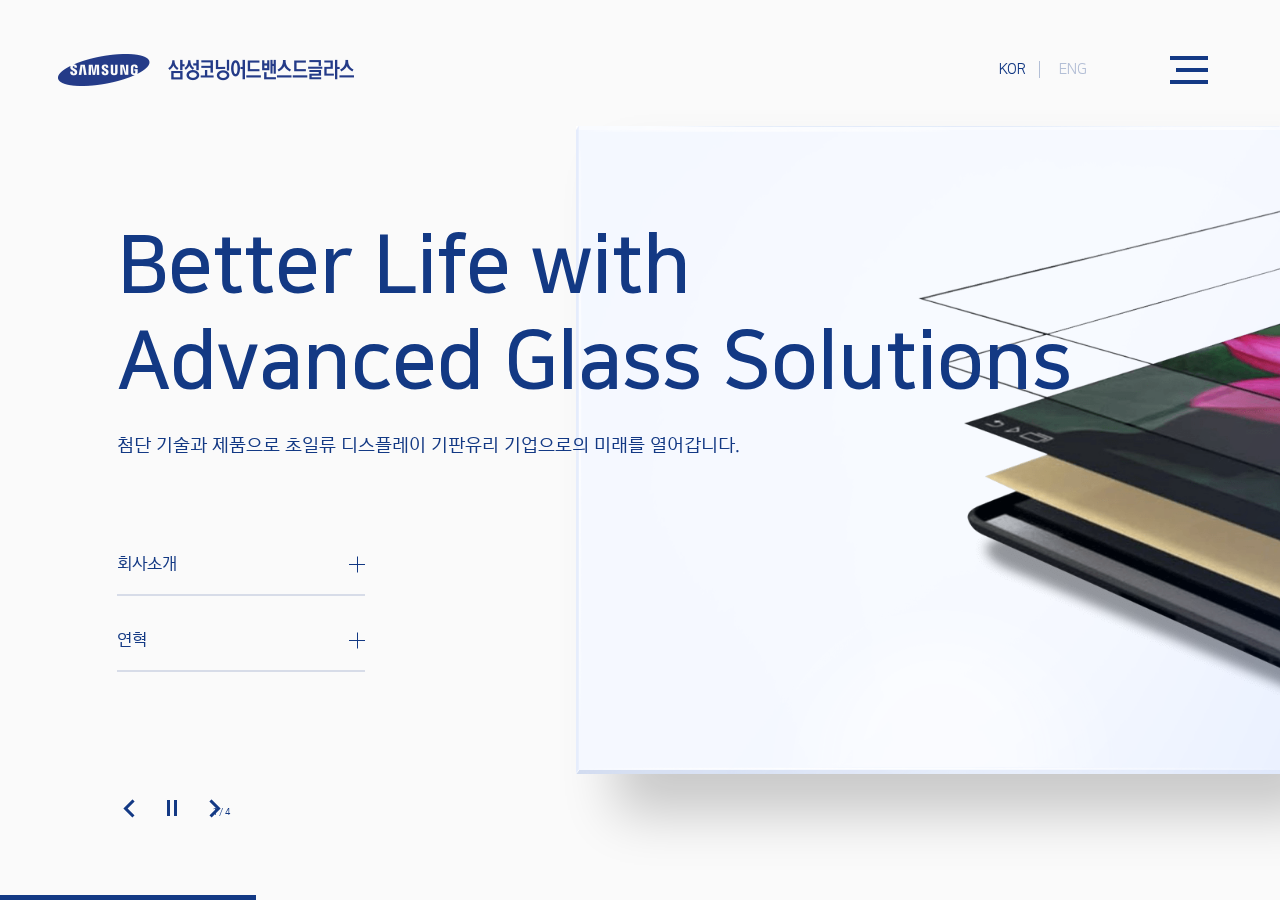
<file: index.html>
<!doctype html>
<html lang="ko">
<head>
	<meta charset="utf-8">
	<meta http-equiv="X-UA-Compatible" content="IE=edge" />
	<meta name="viewport" content="width=device-width, user-scalable=no, initial-scale=1.0, minimum-scale=1.0, maximum-scale=1.0">
	<title>삼성코닝어드밴스드글라스</title>
	<!-- <link rel="stylesheet" type="text/css" href="css/common.css"> -->
	<link rel="stylesheet" type="text/css" href="css/reset.css">
	<link rel="stylesheet" type="text/css" href="css/layout.css">
	<script type="text/javascript" src="js/libs.js"></script>
	<script type="text/javascript" src="js/common.js"></script>
</head>

<body>
	<div class="skipNav"><a href="#contents">본문으로 바로가기</a></div>
	<div class="wrapper">	
		<header>
			<div class="header">
				<div class="headerWrap">
					<h1 class="logo"><a href="#a" role="button">삼성고닝어드밴스글라스</a></h1>
					<a href="#a" role="button" class="gnbMenu close">menu</a> 
					<div class="lang p_show">
							<a href="#a" class="on">KOR</a>
							<a href="#a">ENG</a>
					</div>
				</div>
				<div class="openMenu">
					<ul class="snb"> 
							<li class="on">
									<div class="bg"></div>
									<strong>회사소개</strong>
									<ul class="depth">
											<li><a href="company.html">회사소개</a></li> 
											<li><a href="company.html#history">연혁</a></li>
											<!-- <li><a href="http://www.samsungscg.co.kr/html/kr/scg/company.html#location">찾아오시는길</a></li> -->
									</ul> 
							</li>
							<li>
									<div class="bg"></div>
									<strong>제품소개</strong>
									<ul class="depth">
											<li><a href="product.html">OLED 기판유리</a></li>
									</ul>
							</li>
							<li>
									<div class="bg"></div>
									<strong>인재채용</strong>
									<ul class="depth">
											<li><a href="http://www.samsungscg.co.kr/html/kr/recruit/recruit.html">채용정보</a></li>
											<li><a href="http://www.samsungscg.co.kr/html/kr/recruit/recruit.html#benefits">복리후생</a></li>
									</ul>
							</li>
							<li>
									<div class="bg"></div>
									<strong>지속가능경영</strong>
									<ul class="depth">
											<li><a href="http://www.samsungscg.co.kr/html/kr/management/principle.html">경영원칙</a></li>
											<li><a href="http://www.samsungscg.co.kr/html/kr/management/vision.html">녹색경여비전</a></li>
											<li><a href="http://www.samsungscg.co.kr/html/kr/management/compliance.html">준법경영</a></li>
									</ul>
							</li>
							<li>
									<div class="bg"></div>
									<strong>고객지원</strong>
									<ul class="depth">
											<li><a href="http://www.samsungscg.co.kr/html/kr/support/s-pass.html">S-PASS</a></li>
									</ul>
							</li>
							<li class="langMo m_show">
									<div>
											<a href="http://www.samsungscg.co.kr/html/kr/main/main.html" class="on">KOR</a>
											<a href="http://www.samsungscg.co.kr/html/en/main/main.html">ENG</a>
									</div>
							</li>
					</ul>   
					<div class="copy">
							<a href="privacy.html">개인정보처리방침</a>
							<p>COPYRIGHT 2021 SAMSUNG CORNING ADVANCED GLASS. ALL RIGHTS RESERVED.</p>
					</div>
				</div>
			</div>
		</header>	
		<section class="container visual">
			<div class="contents" id="contents">
				<div class="mainTop">
					<div class="mainVisual">
						<div class="numCount"><span>1</span> / <span>4</span></div>					
						<ul class="swiperMain" >
							<li class="bg01">
								<div class="visual"></div>
								<div class="clearBg"></div>
								<div class="sVisual"><span></span></div>
								<div class="cont">
									<h2>Better Life with<br>Advanced Glass Solutions</h2>
									<p>첨단 기술과 제품으로 초일류 디스플레이 <br class="m_show">기판유리 기업으로의 미래를 열어갑니다.</p>
									<ul class="sGnb">
										<li><a href="company.html">회사소개</a></li>
										<li><a href="company.html#history">연혁</a></li>
										<!-- <li><a href="company.html#location">찾아오시는 길</a></li> -->
									</ul>
								</div>													
							</li>
							<li class="bg02">							
								<div class="visual"></div>
								<div class="clearBg"></div>
								<div class="sVisual"><span></span></div>
								<div class="cont">
									<h2>Corning Lotus™<br>NXT Glass</h2>
									<p>고성능 OLED 디스플레이의 최첨단 기술로 <br class="m_show">모든 것을 더 선명하고 더 아름답게.</p>
									<ul class="sGnb">
										<li><a href="product.html">OLED 기판유리</a></li>
									</ul>
								</div>
								
							</li>
							<li class="bg03">								
								<div class="visual"></div>
								<div class="clearBg"></div>
								<div class="sVisual"><span></span></div>
								<div class="cont">
									<h2>함께 꿈꾸는<br>디스플레이의 미래</h2>
									<p>삼성코닝어드밴스드글라스와 함께 <br class="m_show">디스플레이의 미래를 열어갈 주인공을 기다립니다.</p>
									<ul class="sGnb">
										<li><a href="html/kr/recruit/recruit.html">채용정보</a></li>
										<li><a href="html/kr/recruit/recruit.html#benefits">복리후생</a></li>
									</ul>
								</div>
							</li>
							<li class="bg04">							
								<div class="visual"></div>
								<div class="clearBg"></div>
								<div class="sVisual"><span></span></div>
								<div class="cont" style="transition: all 1s ease 1s;">
									<h2>지속가능경영</h2>
									<p>환경과 사람이 상생할 수 있는 가치를 지향하며, 준법경영 원칙 준수로 건강한 조직문화를 이끌어 갑니다.</p>
									<ul class="sGnb">
										<li><a href="#a">경영원칙</a></li>
										<li><a href="#a">녹색경영비전</a></li>
										<li><a href="#a">준법경영</a></li>
									</ul>
								</div>								
							</li>
						</ul>
						<!-- <a href="#" class="arrow next">01</a> -->
						<div class="controls">
							<button type="button" class="ctrl prev">이전</button>
							<button type="button" class="playJs play">재생</button>
							<button type="button" class="ctrl next">다음</button>
						</div>							
						<div class="pagingBar"><span class="bar"></span></div><!-- 첫번째 슬라이드 등장 시 blue 추가 -->
						<!-- <span class="swiper-notification"></span> -->
					</div>
				</div>
			</div>
		</section>
		<script src="js/jquery-3.4.1.min.js"></script>		
		<!-- 퍼블 전용 : include 관련 script -->
		<!-- <script>
			$(document).ready(function(){
				$('header').load('header.html');
				$('footer').load('footer.html');
			});
		</script> -->
		<!-- //퍼블 전용 : include 관련 script -->
	</div>
</body>
</html>
</file>
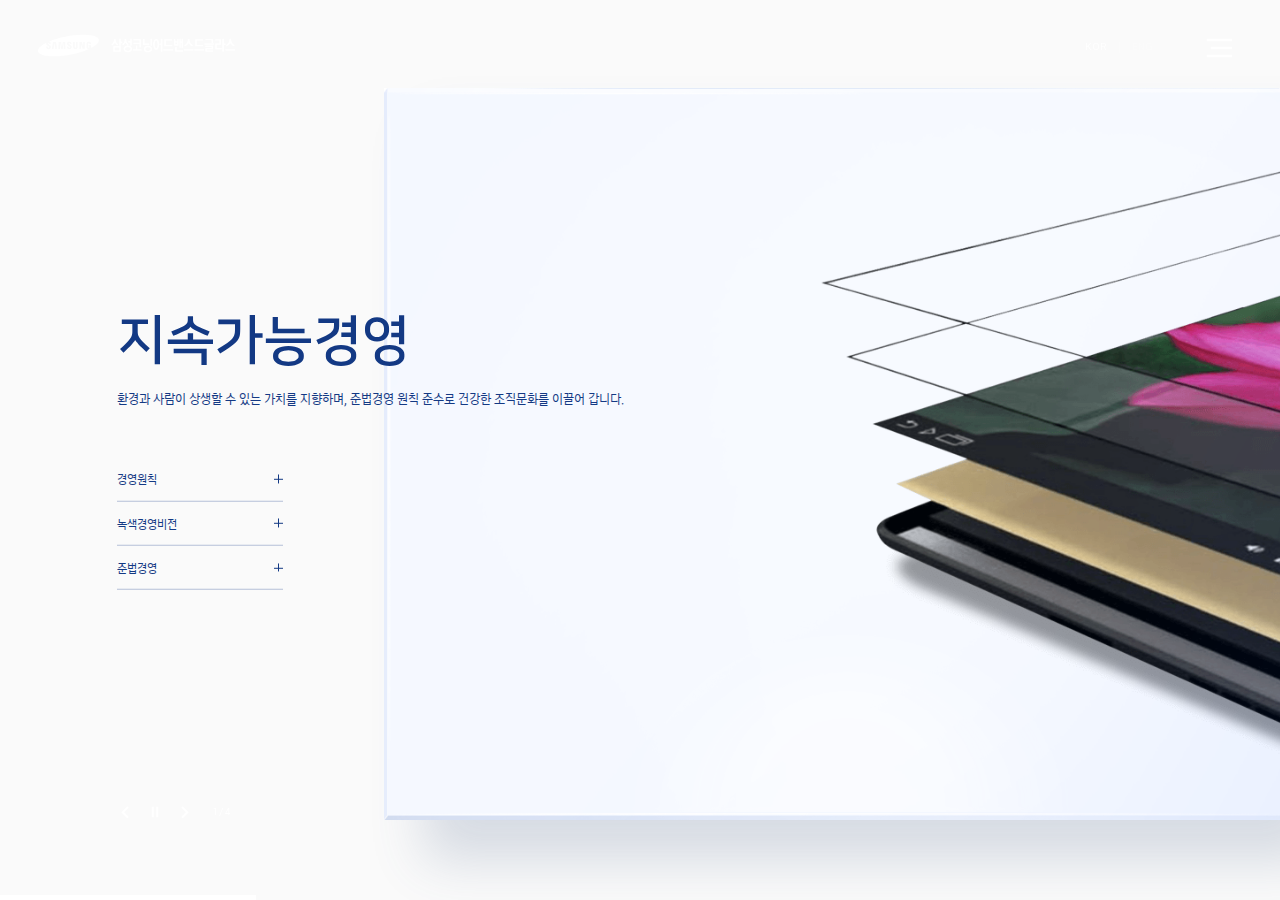
<file: 로컬 테스트/index.html>
<!doctype html>
<html lang="ko">
<head>
	<meta charset="utf-8">
	<meta http-equiv="X-UA-Compatible" content="IE=edge" />
	<meta name="viewport" content="width=device-width, user-scalable=no, initial-scale=1.0, minimum-scale=1.0, maximum-scale=1.0">
	<title>삼성코닝어드밴스드글라스1</title>
	<link rel="stylesheet" type="text/css" href="css/common.css">
	<script type="text/javascript" src="js/libs.js"></script>
	<script type="text/javascript" src="js/common.js"></script>
</head>

<body>
	<div class="skipNav"><a href="#contents">본문으로 바로가기</a></div>
	<div class="wrapper">
		<!-- Header  Include -->
		<header></header><!-- 스크립트 : 2depth 메뉴가 있는 1depth메뉴 hover 시 open class 추가 -->		
		<!-- //Header  Include -->
		<section class="container visual">
			<div class="contents" id="contents">
				<div class="mainTop">
					<div class="mainVisual">
						<div class="numCount"><span>1</span> / <span>4</span></div>
						<!-- <a href="#" class="arrow prev">00</a> -->
						<ul class="swiperMain" >
							<li class="fullBg bg01">
								<div class="visual"></div>
								<div class="clearBg"></div>
								<div class="sVisual"><span></span></div>
								<div class="cont">
									<h2>지속가능경영</h2>
									<p>환경과 사람이 상생할 수 있는 가치를 지향하며, 준법경영 원칙 준수로 건강한 조직문화를 이끌어 갑니다.</p>
									<ul class="sGnb">
										<li><a href="/html/kr/management/principle.html">경영원칙</a></li>
										<li><a href="/html/kr/management/vision.html">녹색경영비전</a></li>
										<li><a href="/html/kr/management/compliance.html">준법경영</a></li>
									</ul>
								</div>
							</li>
							<li class="fullBg bg02">
								<div class="visual"></div>
								<div class="clearBg"></div>
								<div class="sVisual"><span></span></div>
								<div class="cont">
									<h2>Better Life with<br>Advanced Glass Solutions</h2>
									<p>첨단 기술과 제품으로 초일류 디스플레이 <br class="m_show">기판유리 기업으로의 미래를 열어갑니다.</p>
									<ul class="sGnb">
										<li><a href="html/kr/scg/company.html">회사소개</a></li>
										<li><a href="html/kr/scg/company.html#history">연혁</a></li>
										<li><a href="html/kr/scg/company.html#location">찾아오시는 길</a></li>
									</ul>
								</div>
							</li>
							<li class="fullBg bg03">
								<div class="visual"></div>
								<div class="clearBg"></div>
								<div class="sVisual"><span></span></div>
								<div class="cont">
									<h2>Corning Lotus™<br>NXT Glass</h2>
									<p>고성능 OLED 디스플레이의 최첨단 기술로 <br class="m_show">모든 것을 더 선명하고 더 아름답게.</p>
									<ul class="sGnb">
										<li><a href="html/kr/product/product.html">OLED 기판유리</a></li>
									</ul>
								</div>
							</li>
							<li class="fullBg bg04">
								<div class="visual"></div>
								<div class="clearBg"></div>
								<div class="sVisual"><span></span></div>
								<div class="cont">
									<h2>함께 꿈꾸는<br>디스플레이의 미래</h2>
									<p>삼성코닝어드밴스드글라스와 함께 <br class="m_show">디스플레이의 미래를 열어갈 주인공을 기다립니다.</p>
									<ul class="sGnb">
										<li><a href="html/kr/recruit/recruit.html">채용정보</a></li>
										<li><a href="html/kr/recruit/recruit.html#benefits">복리후생</a></li>
									</ul>
								</div>
							</li>
							<li class="fullBg bg04">
								<div class="visual"></div>
								<div class="clearBg"></div>
								<div class="sVisual"><span></span></div>
								<div class="cont">
									<h2>지속가능경영</h2>
									<p>환경과 사람이 상생할 수 있는 가치를 지향하며, 준법경영 원칙 준수로 건강한 조직문화를 이끌어 갑니다.</p>
									<ul class="sGnb">
										<li><a href="/html/kr/management/principle.html">경영원칙</a></li>
										<li><a href="/html/kr/management/vision.html">녹색경영비전</a></li>
										<li><a href="/html/kr/management/compliance.html">준법경영</a></li>
									</ul>
								</div>
							</li>
						<li class="fullBg bg01">
								<div class="visual"></div>
								<div class="clearBg"></div>
								<div class="sVisual"><span></span></div>
								<div class="cont">
									<h2>Better Life with<br>Advanced Glass Solutions</h2>
									<p>첨단 기술과 제품으로 초일류 디스플레이 <br class="m_show">기판유리 기업으로의 미래를 열어갑니다.</p>
									<ul class="sGnb">
										<li><a href="html/kr/scg/company.html">회사소개</a></li>
										<li><a href="html/kr/scg/company.html#history">연혁</a></li>
										<li><a href="html/kr/scg/company.html#location">찾아오시는 길</a></li>
									</ul>
								</div>
							</li></ul>
						<!-- <a href="#" class="arrow next">01</a> -->

						<div class="controls"> <!-- 첫번째 슬라이드 등장 시 blue 추가 -->
							<button type="button" class="ctrl prev">이전</button>
							<button type="button" class="playJs play">재생</button> <!-- 클릭 시 <button class="pause">정지</button> 로 변경 -->
							<button type="button" class="ctrl next">다음</button>
						</div>
							
						<div class="pagingBar"><span class="bar"></span></div> <!-- 첫번째 슬라이드 등장 시 blue 추가 -->
					<span class="swiper-notification"></span></div>
				</div>
			</div>
		</section>
		<script src="js/jquery-3.4.1.min.js"></script>		
		<!-- 퍼블 전용 : include 관련 script -->
		<script>
			$(document).ready(function(){
				$('header').load('header.html');
				// $('footer').load('footer.html');
			});
		</script>
		<!-- //퍼블 전용 : include 관련 script -->
	</div>
</body>
</html>
</file>
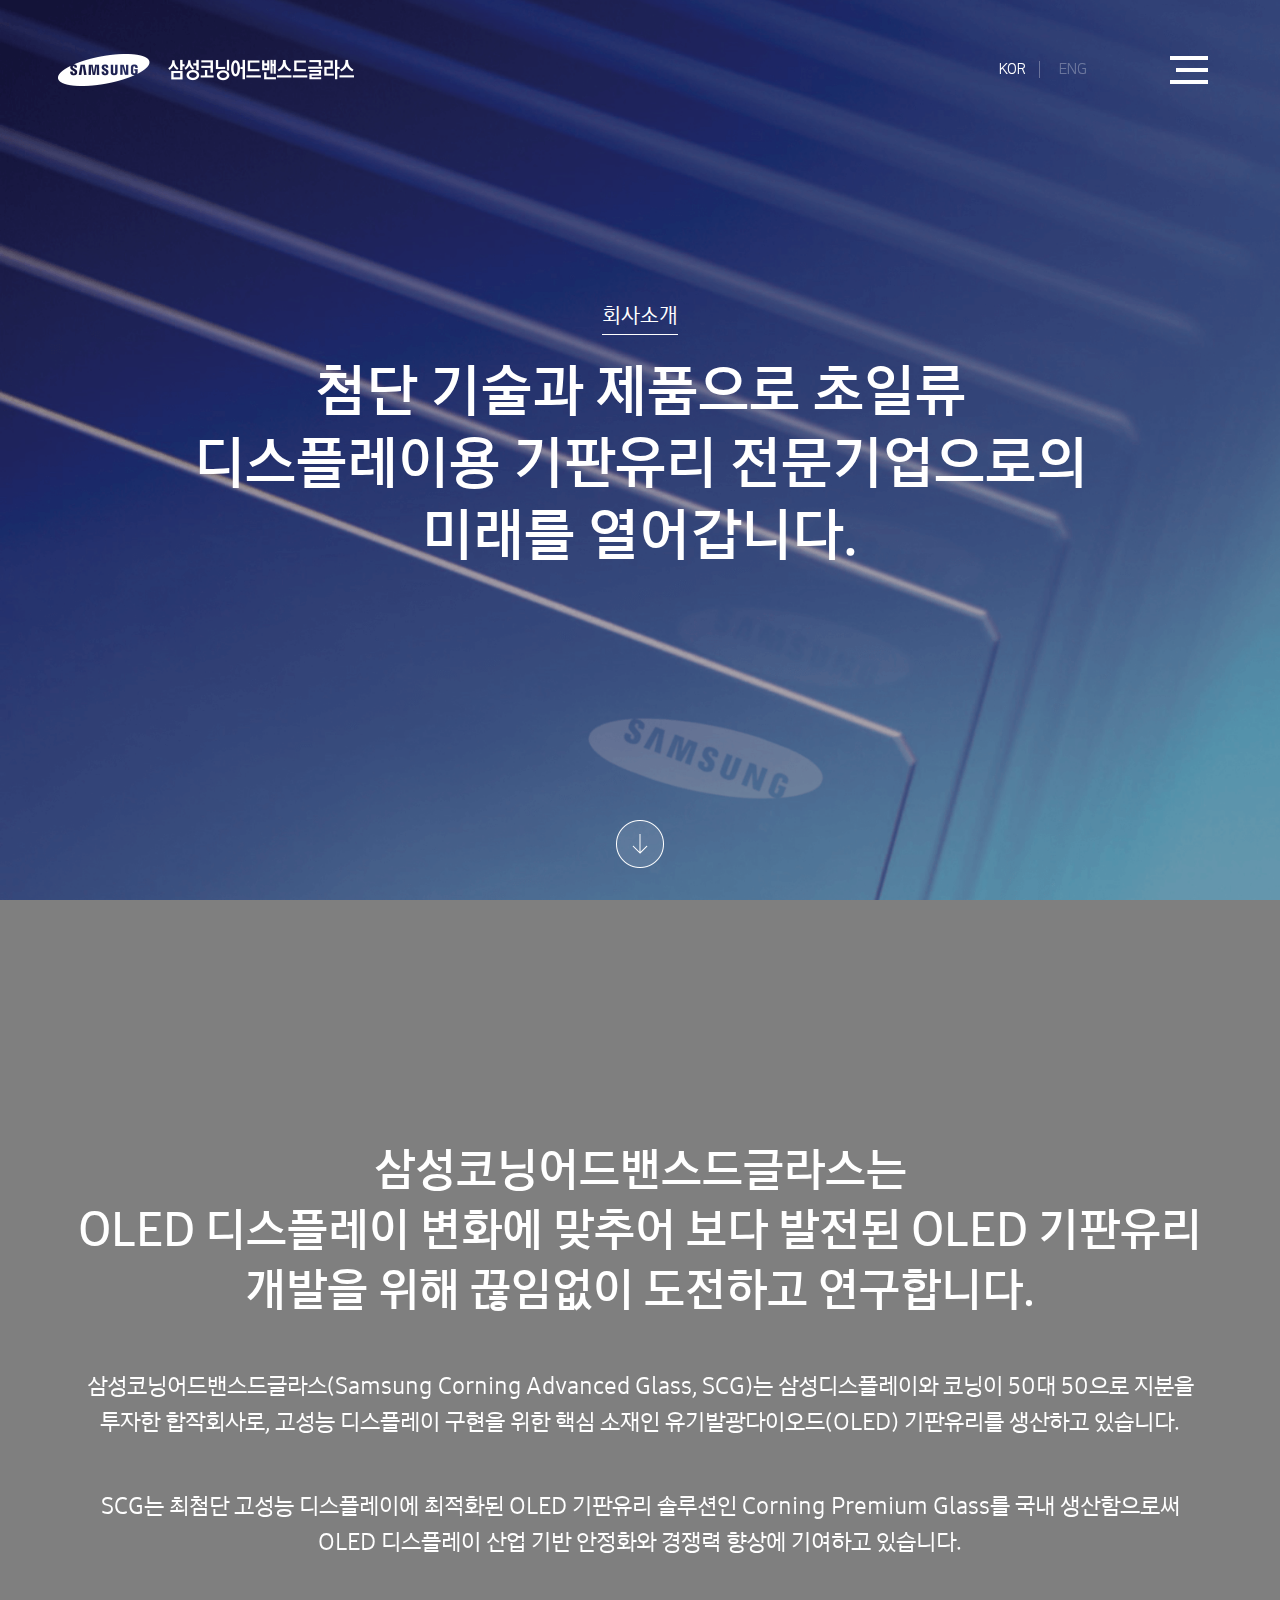
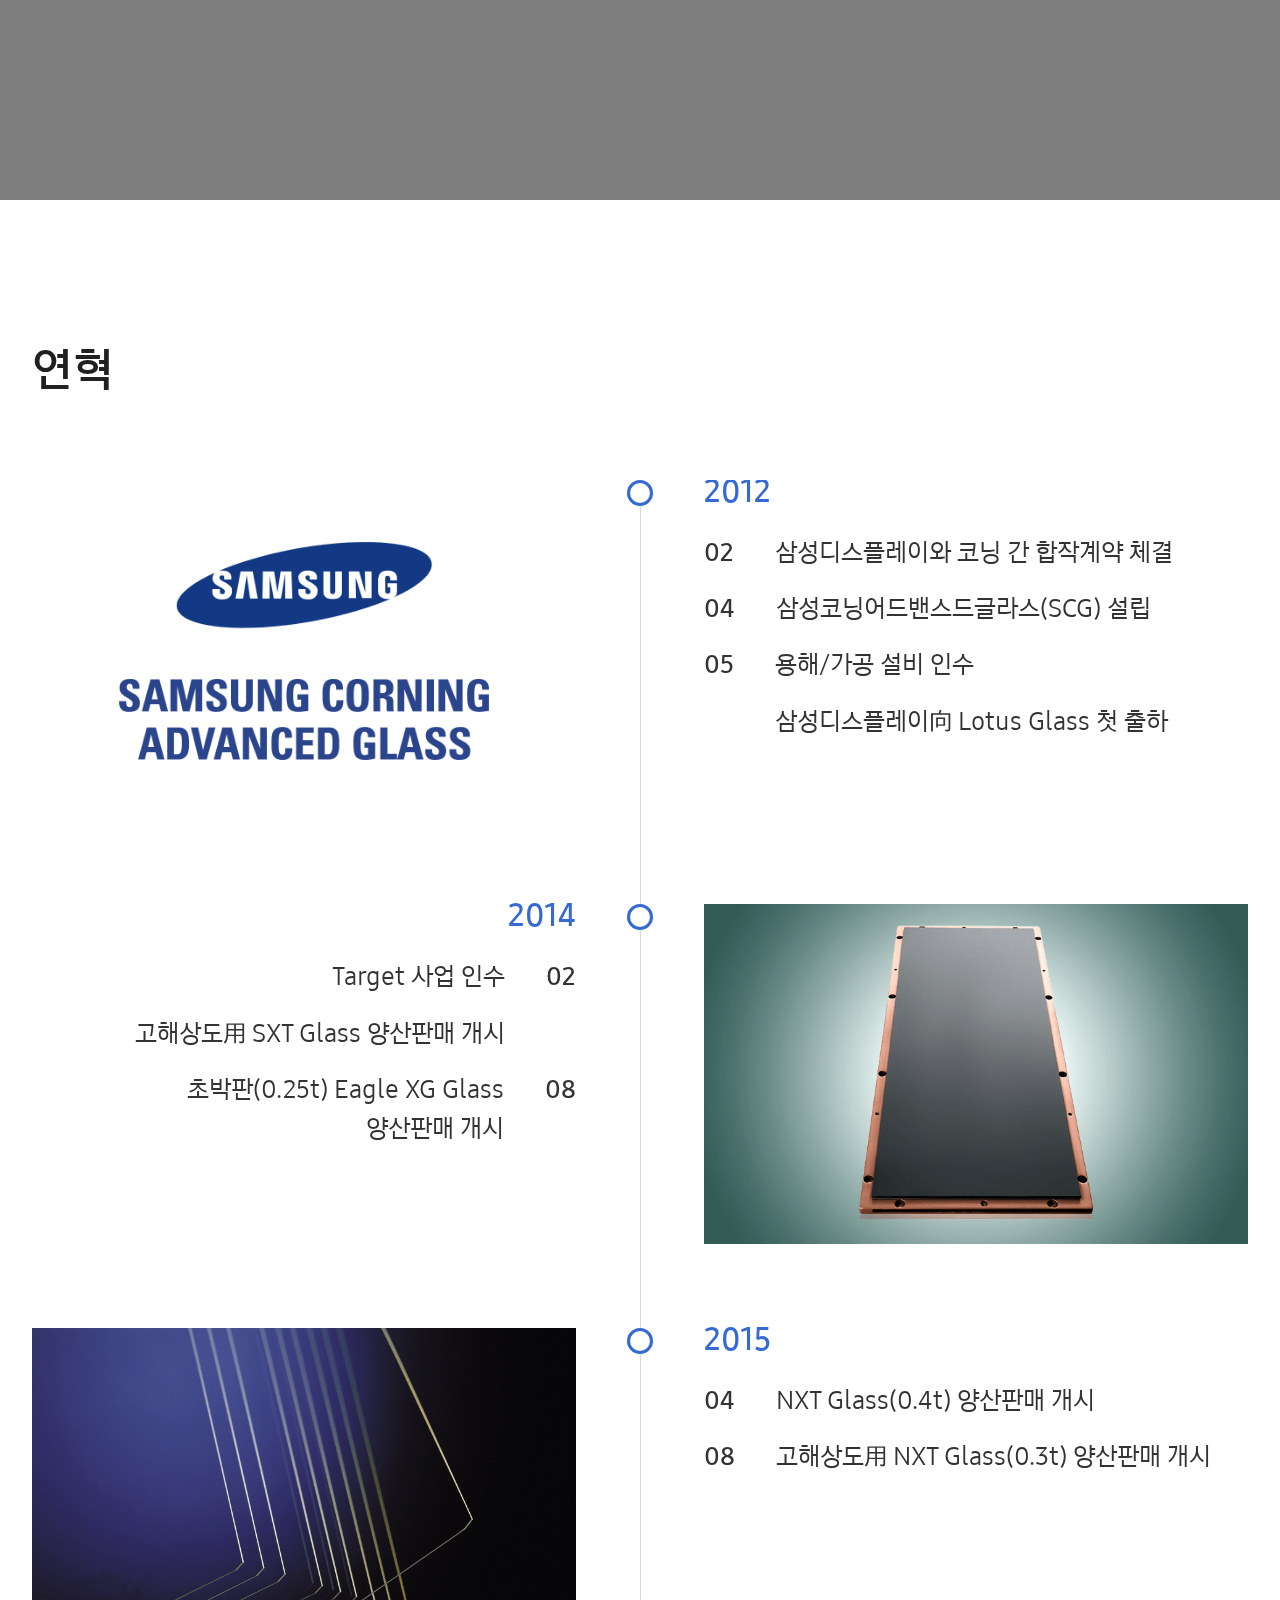
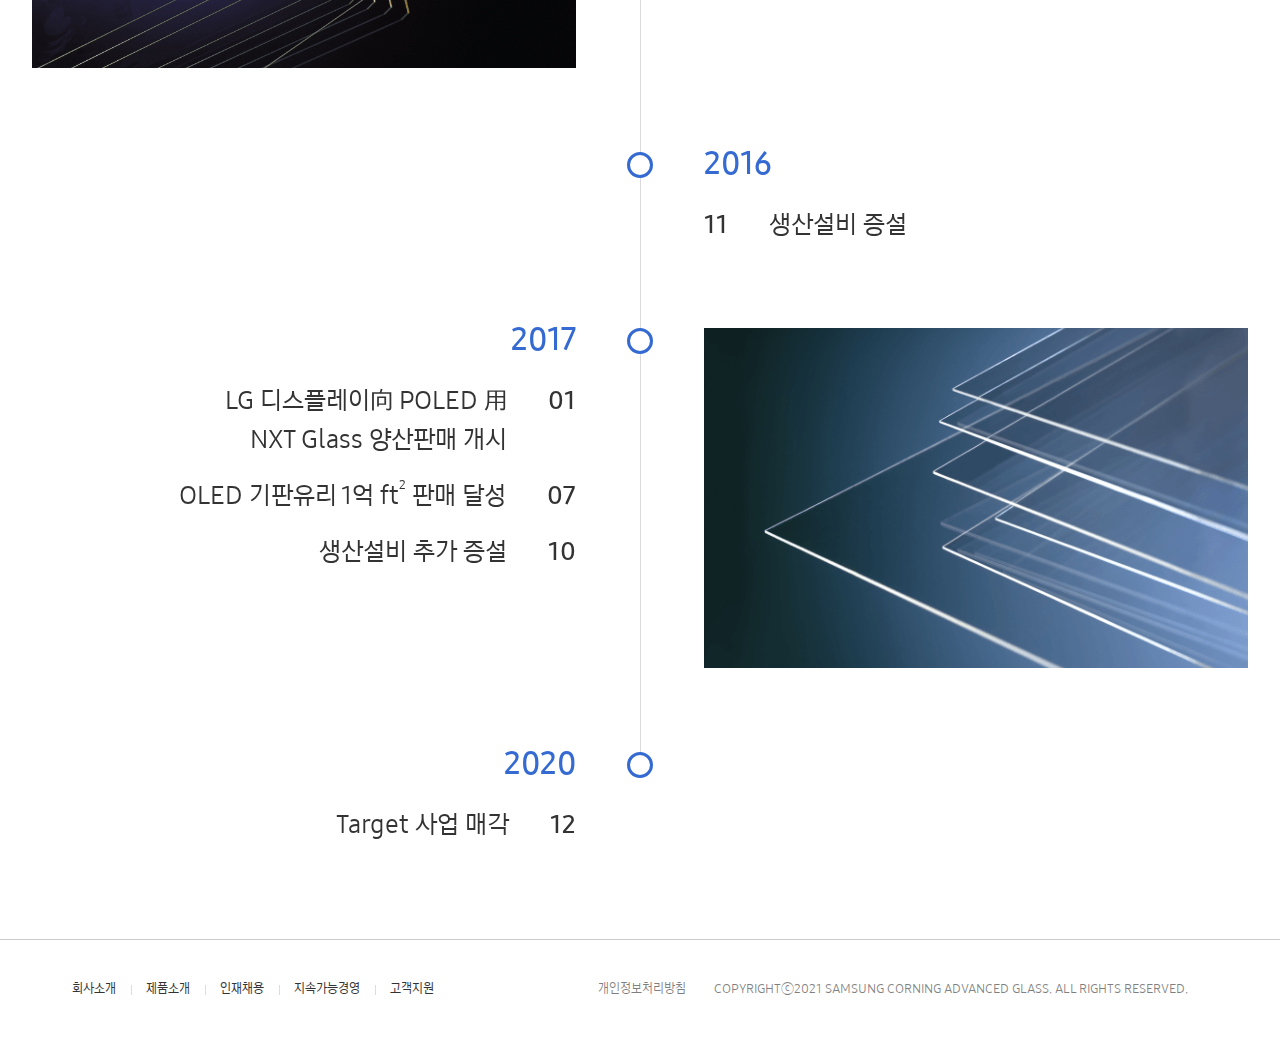
<file: company.html>
<!doctype html>
<html lang="ko">
<head>
	<meta charset="utf-8">
	<meta http-equiv="X-UA-Compatible" content="IE=edge" />
	<meta name="viewport" content="width=device-width, user-scalable=no, initial-scale=1.0, minimum-scale=1.0, maximum-scale=1.0">
	<title>회사소개 | 삼성코닝어드밴스드글라스</title>
	<!-- <link rel="stylesheet" type="text/css" href="css/common.css" /> -->
    <link rel="stylesheet" type="text/css" href="css/reset.css" />
    <link rel="stylesheet" type="text/css" href="css/layout.css" />
    <script type="text/javascript" src="js/libs.js"></script>
	<script type="text/javascript" src="js/common.js"></script>
</head>

<body>
	<div class="skipNav"><a href="#contents">본문으로 바로가기</a></div>
	<div class="wrapper sub company">
		<header>
			<div class="header">
				<div class="headerWrap">
					<h1 class="logo"><a href="index.html" role="button">삼성고닝어드밴스글라스</a></h1>
					<a href="#a" role="button" class="gnbMenu close">menu</a> 
					<div class="lang p_show">
							<a href="#a" class="on">KOR</a>
							<a href="#a">ENG</a>
					</div>
				</div>
				<div class="openMenu">
					<ul class="snb"> 
							<li class="on">
                                <div class="bg"></div>
                                <strong>회사소개</strong>
                                <ul class="depth">
                                    <li><a href="company.html">회사소개</a></li> 
                                    <li><a href="company.html#history">연혁</a></li>
                                    <!-- <li><a href="http://www.samsungscg.co.kr/html/kr/scg/company.html#location">찾아오시는길</a></li> -->
                                </ul> 
							</li>
							<li>
                                <div class="bg"></div>
                                <strong>제품소개</strong>
                                <ul class="depth">
                                    <li><a href="product.html">OLED 기판유리</a></li>
                                </ul>
							</li>
							<li>
                                <div class="bg"></div>
                                <strong>인재채용</strong>
                                <ul class="depth">
                                    <li><a href="http://www.samsungscg.co.kr/html/kr/recruit/recruit.html">채용정보</a></li>
                                    <li><a href="http://www.samsungscg.co.kr/html/kr/recruit/recruit.html#benefits">복리후생</a></li>
                                </ul>
							</li>
							<li>
                                <div class="bg"></div>
                                <strong>지속가능경영</strong>
                                <ul class="depth">
                                    <li><a href="http://www.samsungscg.co.kr/html/kr/management/principle.html">경영원칙</a></li>
                                    <li><a href="http://www.samsungscg.co.kr/html/kr/management/vision.html">녹색경여비전</a></li>
                                    <li><a href="http://www.samsungscg.co.kr/html/kr/management/compliance.html">준법경영</a></li>
                                </ul>
							</li>
							<li>
                                <div class="bg"></div>
                                <strong>고객지원</strong>
                                <ul class="depth">
                                    <li><a href="http://www.samsungscg.co.kr/html/kr/support/s-pass.html">S-PASS</a></li>
                                </ul>
							</li>
							<li class="langMo m_show">
                                <div>
                                    <a href="http://www.samsungscg.co.kr/html/kr/main/main.html" class="on">KOR</a>
                                    <a href="http://www.samsungscg.co.kr/html/en/main/main.html">ENG</a>
                                </div>
							</li>
					</ul>   
					<div class="copy">
                        <a href="privacy.html">개인정보처리방침</a>
                        <p>COPYRIGHT 2021 SAMSUNG CORNING ADVANCED GLASS. ALL RIGHTS RESERVED.</p>
					</div>
				</div>
			</div>
		</header>	
		<section class="container visual">
			<div class="contents" id="contents">
                <div class="subTopWrap">
                    <div class="subTop company">
                        <div class="subTxt">
                            <p class="subTit">회사소개</p>
                            <h2 class="titDep1">첨단 기술과 제품으로 초일류 <br class="p_show">디스플레이용 기판유리 전문기업으로의 <br class="p_show">미래를 열어갑니다.</h2>
                        </div>
                    </div>
                </div>
            </div>
        </section>
        <section class="container jsDimCont">
			<div class="contents">                
                <div class="scrollCont">
                    <div class="scrollTxt">
                        <h3 class="titDep2">삼성코닝어드밴스드글라스는 <br class="p_show">OLED 디스플레이 변화에 맞추어 보다 발전된 OLED 기판유리 <br class="p_show">개발을 위해 끊임없이 도전하고 연구합니다.</h3>
                        <p class="txt">삼성코닝어드밴스드글라스(Samsung Corning Advanced Glass, SCG)는 삼성디스플레이와 코닝이 50대 50으로 지분을 <br class="p_show">투자한 합작회사로, 고성능 디스플레이 구현을 위한 핵심 소재인 유기발광다이오드(OLED) 기판유리를 생산하고 있습니다.</p>
                        <p class="txt">SCG는 최첨단 고성능 디스플레이에 최적화된 OLED 기판유리 솔루션인 Corning Premium Glass를 국내 생산함으로써 <br class="p_show">OLED 디스플레이 산업 기반 안정화와 경쟁력 향상에 기여하고 있습니다.</p>
                    </div>
                </div>
            </div>
        </section>
        <section class="container jsContent">
			<div class="contents">
                <div class="inner" id="history">
                    <h3 class="titDep2">연혁</h3>
                    <ul class="historyList p_show"> <!-- PC -->
                        <li>
                            <div class="img">
                                <img src="images/img_history01.png" alt="2012 이미지">
                            </div>
                            <div class="cont">
                                <strong class="year">2012</strong>
                                <ol class="monthList">
                                    <li>
                                        <span class="month">02</span>
                                        <span class="tit">삼성디스플레이와 코닝 간 합작계약 체결</span>
                                    </li>
                                    <li>
                                        <span class="month">04</span>
                                        <span class="tit">삼성코닝어드밴스드글라스(SCG) 설립</span>
                                    </li>
                                    <li>
                                        <span class="month">05</span>
                                        <span class="tit">용해/가공 설비 인수<span class="br"></span>삼성디스플레이向 Lotus Glass 첫 출하</span>
                                    </li>
                                </ol>
                                <!-- <div class="img">
                                    <img src="images/img_history01_02.png" alt="2012.05 용해/가공설비 인수 삼성디스플레이向 Lotus(8.5세대) 첫 출하 이미지">
                                    <span>삼성디스플레이向 Lotus Glass 첫 출하</span>
                                </div> -->
                            </div>
                        </li>
                        <li>
                            <div class="cont">
                                <strong class="year">2014</strong>
                                <ol class="monthList">
                                    <li>
                                        <span class="tit">Target 사업 인수<span class="br"></span>고해상도用 SXT Glass 양산판매 개시</span>
                                        <span class="month">02</span>
                                    </li>
                                    <li class="y201408">
                                        <span class="tit">초박판(0.25t) Eagle XG Glass<br>양산판매 개시</span>
                                        <span class="month">08</span>
                                    </li>
                                </ol>
                            </div>
                            <div class="img">
                                <img src="images/img_history02.png" alt="2014 이미지">
                            </div>
                        </li>
                        <li>
                            <div class="img">
                                <img src="images/img_history03.png" alt="2015 이미지">
                            </div>
                            <div class="cont">
                                <strong class="year">2015</strong>
                                <ol class="monthList">
                                    <li>
                                        <span class="month">04</span>
                                        <span class="tit">NXT Glass(0.4t) 양산판매 개시</span>
                                    </li>
                                    <li>
                                        <span class="month">08</span>
                                        <span class="tit">고해상도用 NXT Glass(0.3t) 양산판매 개시</span>
                                    </li>
                                </ol>
                            </div>
                        </li>
                        <li>
                            <div class="noneImg"></div>
                            <div class="cont">
                                <strong class="year">2016</strong>
                                <ol class="monthList">
                                    <li>
                                        <span class="month">11</span>
                                        <span class="tit">생산설비 증설</span>
                                    </li>
                                </ol>
                            </div>
                        </li>
                        <li>
                            <div class="cont">
                                <strong class="year">2017</strong>
                                <ol class="monthList">
                                    <li>
                                        <span class="tit">LG 디스플레이向 POLED 用<br>NXT Glass 양산판매 개시</span>
                                        <span class="month">01</span>
                                    </li>
                                    <li>
                                        <span class="tit">OLED 기판유리 1억 ft<sup>2</sup> 판매 달성</span>
                                        <span class="month">07</span>
                                    </li>
                                    <li>
                                        <span class="tit">생산설비 추가 증설</span>
                                        <span class="month">10</span>
                                    </li>
                                </ol>
                            </div>
                            <div class="img">
                                <img src="images/img_history04.png" alt="2017 이미지">
                            </div>
                        </li>
                        <li>
                            <div class="cont">
                                <strong class="year">2020</strong>
                                <ol class="monthList">
                                    <li>
                                        <span class="tit">Target 사업 매각</span>
                                        <span class="month">12</span>
                                    </li>
                                </ol>
                            </div>
                            <div class="noneImg"></div>
                        </li>
                    </ul>
                    <ul class="historyList m_show">  <!-- Mobile -->
                        <li>
                            <div class="img">
                                <img src="images/img_history01_m.png" alt="2012 이미지">
                            </div>
                            <div class="cont">
                                <strong class="year">2012</strong>
                                <ol class="monthList">
                                    <li>
                                        <span class="month">02</span>
                                        <span class="tit">삼성디스플레이와 코닝 간 합작계약 체결</span>
                                    </li>
                                    <li>
                                        <span class="month">04</span>
                                        <span class="tit">삼성코닝어드밴스드글라스(SCG) 설립</span>
                                    </li>
                                    <li>
                                        <span class="month">05</span>
                                        <span class="tit">용해/가공설비 인수<span class="br"></span>삼성디스플레이向 Lotus Glass 첫 출하</span>
                                    </li>
                                </ol>
                                <!-- <div class="img">
                                    <img src="images/img_history01_02_m.png" alt="2012.05 용해/가공설비 인수 삼성디스플레이向 Lotus(8.5세대) 첫 출하 이미지">
                                    <span>삼성디스플레이向 Lotus Glass 첫 출하</span>
                                </div> -->
                            </div>
                        </li>
                        <li>
                            <div class="img">
                                <img src="images/img_history02_m.png" alt="2014 이미지">
                            </div>
                            <div class="cont">
                                <strong class="year">2014</strong>
                                <ol class="monthList">
                                    <li>
                                        <span class="month">02</span>
                                        <span class="tit">Target 사업 인수<span class="br"></span>고해상도用 SXT Glass 양산판매 개시</span>
                                    </li>
                                    <li class="y201408">
                                        <span class="month">08</span>
                                        <span class="tit">초박판(0.25t) Eagle XG Glass<br>양산판매 개시</span>
                                    </li>
                                </ol>
                            </div>
                        </li>
                        <li>
                            <div class="img">
                                <img src="images/img_history03_m.png" alt="2015 이미지">
                            </div>
                            <div class="cont">
                                <strong class="year">2015</strong>
                                <ol class="monthList">
                                    <li>
                                        <span class="month">04</span>
                                        <span class="tit">NXT Glass(0.4t) 양산판매 개시</span>
                                    </li>
                                    <li>
                                        <span class="month">08</span>
                                        <span class="tit">고해상도用 NXT Glass(0.3t) 양산판매 개시</span>
                                    </li>
                                </ol>
                            </div>
                        </li>
                        <li>
                            <div class="noneImg"></div>
                            <div class="cont">
                                <strong class="year">2016</strong>
                                <ol class="monthList">
                                    <li>
                                        <span class="month">11</span>
                                        <span class="tit">생산설비 증설</span>
                                    </li>
                                </ol>
                            </div>
                        </li>
                        <li>
                            <div class="img">
                                <img src="images/img_history04_m.png" alt="2017 이미지">
                            </div>
                            <div class="cont">
                                <strong class="year">2017</strong>
                                <ol class="monthList">
                                    <li>
                                        <span class="month">01</span>
                                        <span class="tit">LG 디스플레이向 POLED 用<br>NXT Glass 양산판매 개시</span>
                                    </li>
                                    <li>
                                        <span class="month">07</span>
                                        <span class="tit">OLED 기판유리 1억 ft<sup>2</sup> 판매 달성</span>
                                    </li>
                                    <li>
                                        <span class="month">10</span>
                                        <span class="tit">생산설비 추가 증설</span>
                                    </li>
                                </ol>
                            </div>
                        </li>
                        <li>
                            <div class="noneImg"></div>
                            <div class="cont">
                                <strong class="year">2020</strong>
                                <ol class="monthList">
                                    <li>
                                        <span class="month">12</span>
                                        <span class="tit">Target 사업 매각</span>
                                    </li>
                                </ol>
                            </div>
                        </li>   
                    </ul>
                </div>
                <!-- <div class="inner" id="location">
                    <h3 class="titDep2">찾아오시는 길</h3>
                    <div class="mapCont" id="map">삼성코닝어드밴스드글라스 사업장 위치</div>
                    <div class="addrCont">
                        <div class="addr">
                            <p><a href="https://goo.gl/maps/VtxTRPrWUbJThBEA9" target="_blank">충청남도 아산시 탕정면 탕정로 212 삼성코닝어드밴스드글라스</a></p>
                            <span><strong>Tel.</strong><a href="tel:041-520-5483">041-520-5483</a></span>
                            <span><strong>E-mail.</strong><a href="mailto:scg.webmaster@samsung.com">scg.webmaster@samsung.com</a></span>
                        </div>
                    </div>
                </div> -->
            </div>
        </section>        
        <div class="btnScroll"><a href="#">scroll</a></div> <!-- scrollCont 있을때만 있는 스크롤 버튼 -->
        <div class="btnTop"><a href="#contents">TOP</a></div> <!-- 스크롤시 보이기 -->       
		<footer>
            <div class="footer">
                <ul class="footerCon1">
                    <li><a href="/html/kr/scg/company.html">회사소개</a></li>
                    <li><a href="/html/kr/product/product.html">제품소개</a></li>
                    <li><a href="/html/kr/recruit/recruit.html">인재채용</a></li>
                    <li><a href="/html/kr/management/principle.html">지속가능경영</a></li>
                    <li><a href="/html/kr/support/s-pass.html">고객지원</a></li>
                </ul>
                <div class="footerCon2">
                    <a href="privacy.html">개인정보처리방침</a>
                    <p class="copyright">COPYRIGHTⓒ2021 SAMSUNG CORNING ADVANCED GLASS. ALL RIGHTS RESERVED.</p>
                </div>
            </div>
        </footer>
     
	</div>
    <!-- <script async defer src="https://maps.googleapis.com/maps/api/js?key=AIzaSyCdbFkuF-8QEj8-3K12jGKoKqwZoxyDjOA&callback=initMap&region=kr"></script>
    <script>
      const locations = [
            { place:"", lat: 36.8131469902288, lng: 127.05711016236906 },
            { place:"", lat: 36.101590972182, lng: 128.41364129609133 }
      ];
      function initMap() {
        var mapCenter = { lat: 36.8131469902288 ,lng: 127.05711016236906 };
        var map = new google.maps.Map(
            document.getElementById('map'), {
            zoom: 11,
            center: mapCenter
        });
        for (var i = 0; i < locations.length; i++) {
            var marker = new google.maps.Marker({
                map: map,
                label: locations[i].place,
                position: new google.maps.LatLng(locations[i].lat, locations[i].lng),
            });
          }
        
      }
    </script> -->
</body>

</html>
</file>
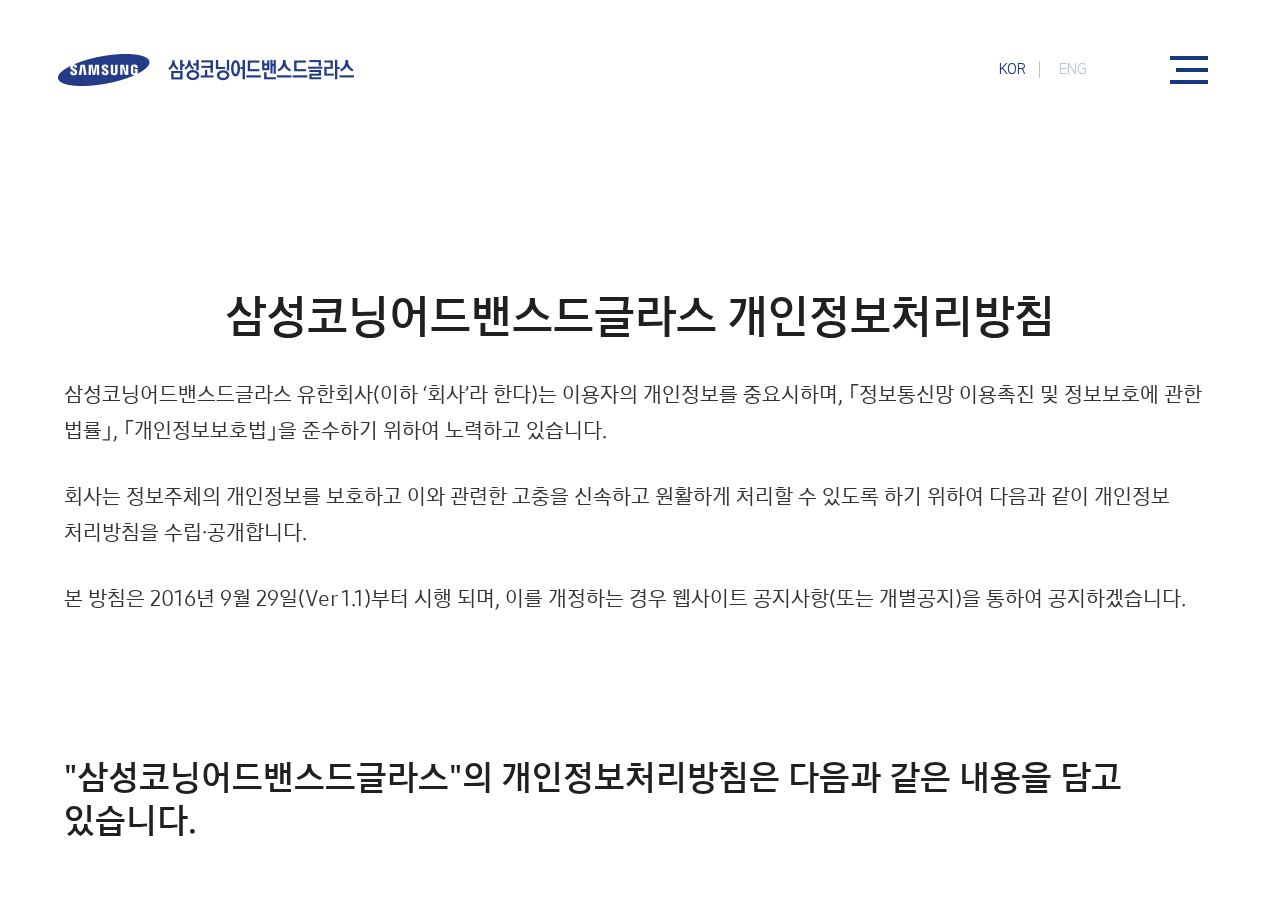
<file: privacy.html>
<!doctype html>
<html lang="ko">
	<head>
		<meta charset="utf-8">
		<meta http-equiv="X-UA-Compatible" content="IE=edge" />
		<meta name="viewport" content="width=device-width, user-scalable=no, initial-scale=1.0, minimum-scale=1.0, maximum-scale=1.0">
		<title>회사소개 | 삼성코닝어드밴스드글라스</title>
		<!-- <link rel="stylesheet" type="text/css" href="css/common.css" /> -->
		<link rel="stylesheet" type="text/css" href="css/reset.css" />
		<link rel="stylesheet" type="text/css" href="css/layout.css" />
		<script type="text/javascript" src="js/libs.js"></script>
	<script type="text/javascript" src="js/common.js"></script>
	</head>

<body>
	<div class="skipNav"><a href="#contents">본문으로 바로가기</a></div>
	<div class="wrapper sub jsPrivacy">
		<header>
			<div class="header">
				<div class="headerWrap">
					<h1 class="logo"><a href="index.html" role="button">삼성고닝어드밴스글라스</a></h1>
					<a href="#a" role="button" class="gnbMenu close">menu</a> 
					<div class="lang p_show">
						<a href="#a" class="on">KOR</a>
						<a href="#a">ENG</a>
					</div>
				</div>
				<div class="openMenu">
					<ul class="snb"> 
						<li class="on">
							<div class="bg"></div>
							<strong>회사소개</strong>
							<ul class="depth">
								<li><a href="company.html">회사소개</a></li> 
								<li><a href="company.html#history">연혁</a></li>
								<!-- <li><a href="http://www.samsungscg.co.kr/html/kr/scg/company.html#location">찾아오시는길</a></li> -->
							</ul> 
					</li>
					<li>
						<div class="bg"></div>
						<strong>제품소개</strong>
						<ul class="depth">
							<li><a href="product.html">OLED 기판유리</a></li>
						</ul>
					</li>
					<li>
						<div class="bg"></div>
						<strong>인재채용</strong>
						<ul class="depth">
							<li><a href="http://www.samsungscg.co.kr/html/kr/recruit/recruit.html">채용정보</a></li>
							<li><a href="http://www.samsungscg.co.kr/html/kr/recruit/recruit.html#benefits">복리후생</a></li>
						</ul>
					</li>
					<li>
						<div class="bg"></div>
						<strong>지속가능경영</strong>
						<ul class="depth">
							<li><a href="http://www.samsungscg.co.kr/html/kr/management/principle.html">경영원칙</a></li>
							<li><a href="http://www.samsungscg.co.kr/html/kr/management/vision.html">녹색경여비전</a></li>
							<li><a href="http://www.samsungscg.co.kr/html/kr/management/compliance.html">준법경영</a></li>
						</ul>
					</li>
					<li>
						<div class="bg"></div>
						<strong>고객지원</strong>
						<ul class="depth">
							<li><a href="http://www.samsungscg.co.kr/html/kr/support/s-pass.html">S-PASS</a></li>
						</ul>
					</li>
					<li class="langMo m_show">
						<div>
							<a href="http://www.samsungscg.co.kr/html/kr/main/main.html" class="on">KOR</a>
							<a href="http://www.samsungscg.co.kr/html/en/main/main.html">ENG</a>
						</div>
					</li>
					</ul>   
					<div class="copy">
						<a href="privacy.html">개인정보처리방침</a>
						<p>COPYRIGHT 2021 SAMSUNG CORNING ADVANCED GLASS. ALL RIGHTS RESERVED.</p>
					</div>
				</div>
			</div>
		</header>	
		<section class="container">
			<div class="contents" id="contents">
				<div class="inner">
					<div class="privacyArea">
						<h2 class="titDep2">삼성코닝어드밴스드글라스 개인정보처리방침</h2>
						<p class="txt">삼성코닝어드밴스드글라스 유한회사(이하 ‘회사’라 한다)는 이용자의 개인정보를 중요시하며, 「정보통신망 이용촉진 및 정보보호에 관한 법률」, 「개인정보보호법」을 준수하기 위하여 노력하고 있습니다.</p>
						<p class="txt">회사는 정보주체의 개인정보를 보호하고 이와 관련한 고충을 신속하고 원활하게 처리할 수 있도록 하기 위하여 다음과 같이 개인정보 처리방침을 수립∙공개합니다.</p>
						<p class="txt">본 방침은 2016년 9월 29일(Ver 1.1)부터 시행 되며, 이를 개정하는 경우 웹사이트 공지사항(또는 개별공지)을 통하여 공지하겠습니다.</p>
						<h3>"삼성코닝어드밴스드글라스"의 개인정보처리방침은 다음과 같은 내용을 담고 있습니다.</h3>

						<div class="privacyList">
							<ul>
								<li>
									<a href="#" class="">제1조 처리하는 개인정보 항목</a> <!-- 클릭 시 class="on" 추가 -->
									<div class="cont">
										<ul>
											<li>1. 회사는 다음의 개인정보 항목을 처리하고 있습니다.
												<table class="privacyTable" summary="수집하는 개인정보의 항목을 안내. 제공되는 정보는 구분, 개인정보 항목">
												<caption>수집하는 개인정보의 항목 정보</caption>
												<colgroup><col style="width:22%;"><col style="width:auto;"></colgroup>
												<thead>
												<tr>
												<th scope="col">구분</th>
												<th scope="col">개인정보 항목</th>
												</tr>
												</thead>
												<tbody>
												<tr>
												<th scope="row">필수항목</th>
												<td>
												<ul>
												<li>- 홈페이지 : 이름, 회사명, 연락처(전화번호), 이메일</li>
												<li>- 채용홈페이지 : 이름, 생년월일, 연락처(전화번호), 이메일, 학력, 경력사항 등 면접을 위한 기본 정보</li>
												<li>- 서비스 이용과정에서 자동으로 생성되어 수집되는 개인정보 : IP주소, 접속시간</li>
												</ul>
												</td>
												</tr>
												</tbody>
												</table>
											</li>
										</ul>
									</div>
								</li>
								<li>
									<a href="#">제2조 개인정보의 처리목적</a>
									<div class="cont">
									<ul>
									<li>1. 회사는 다음의 목적을 위하여 개인정보를 처리합니다.
									<table class="privacyTable" summary="개인정보의 처리목적을 안내. 제공되는 정보는 구분, 개인정보 항목, 이용 목적">
									<caption>개인정보의 처리목적 정보</caption>
									<colgroup><col style="width:22%;"><col style="width:auto;"><col style="width:auto;"></colgroup>
									<thead>
									<tr>
									<th scope="col">구분</th>
									<th scope="col">개인정보 항목</th>
									<th scope="col">이용 목적</th>
									</tr>
									</thead>
									<tbody>
									<tr>
									<th scope="row" rowspan="2">필수항목</th>
									<td>
									<ul>
									<li>- 홈페이지 VOC : 이름, 회사명, <br class="p_show">연락처<br class="m_show">(전화번호), 이메일</li>
									<li>- 채용홈페이지 : 이름, 생년월일, 연락처<br class="m_show">(전화번호), <br class="p_show">이메일, 학력, 경력사항 등 면접을 위한 기본 정보</li>
									</ul>
									</td>
									<td>서비스 제공에 따른 본인 식별&middot;인증, 권한/자격 유지&middot;관리, 각종 고지&middot;통지 등의 목적</td>
									</tr>
									<tr>
									<td>
									<ul>
									<li>- 서비스 이용과정에서 자동으로 생성되어 수집되는 개인정보 : IP주소, 접속시간</li>
									</ul>
									</td>
									<td>서비스 이용 및 접근 이력관리, 사고 예방 및 관리</td>
									</tr>
									</tbody>
									</table>
									</li>
									<li>2. 처리하고 있는 개인정보는 목적 이외의 용도로는 이용되지 않으며, 이용 목적이 변경되는 경우에는 관련 법에 따라 별도의 동의를 받는 등 필요한 조치를 이행할 예정입니다.</li>
									</ul>
									</div>
								</li>
								<li>
									<a href="#">제3조 개인정보의 처리 및 보유기간</a>
									<div class="cont">
										<ul>
										<li>1. 회사는 법령에 따른 개인정보 보유&middot;이용기간 또는 정보주체로부터 개인정보를 수집 시에 동의 받은 개인정보 보유&middot;이용기간 내에서 해당 목적으로만 개인정보를 처리&middot;보유합니다.</li>
										<li>2. 정보주체로부터 수집 시 동의 받은 개인정보의 처리 및 보유 기간은 다음과 같습니다.
										<table class="privacyTable" summary="정보주체로부터 수집 시 동의받은 개인정보의 처리 및 보유 기간을 안내. 제공되는 정보는 구분, 개인정보 항목, 보유 및 이용기간">
										<caption>정보주체로부터 수집 시 동의받은 개인정보의 처리 및 보유 기간 정보</caption>
										<colgroup><col style="width:22%;"><col style="width:auto;"><col style="width:auto;"></colgroup>
										<thead>
										<tr>
										<th scope="col">구분</th>
										<th scope="col">개인정보 항목</th>
										<th scope="col">보유 및 이용기간</th>
										</tr>
										</thead>
										<tbody>
										<tr>
										<th scope="row" rowspan="2">필수항목</th>
										<td>
										<ul>
										<li>- 홈페이지 VOC : 이름, 회사명, <br class="p_show">연락처<br class="m_show">(전화번호), 이메일</li>
										<li>- 채용홈페이지 : 이름, 생년월일, 연락처<br class="m_show">(전화번호), 이메일, 학력, 경력사항 등 면접을 위한 기본 정보</li>
										</ul>
										</td>
										<td>저장 시점부터 1년간 보유</td>
										</tr>
										<tr>
										<td>
										<ul>
										<li>- 서비스 이용과정에서 자동으로 생성되어 수집되는 개인정보 : IP주소, 접속시간</li>
										</ul>
										</td>
										<td>저장 시점부터 1년간 보유</td>
										</tr>
										</tbody>
										</table>
										</li>
										<li>3. 법령에 따른 개인정보의 처리 및 보유 기간은 다음과 같습니다.
										<table class="privacyTable" summary="법령에 따른 개인정보의 처리 및 보유 기간을 안내. 제공되는 정보는 보유 항목, 보유 기간, 법적 근거">
										<caption>법령에 따른 개인정보의 처리 및 보유 기간 정보</caption>
										<colgroup><col style="width:40%;"><col style="width:auto;"><col style="width:40%;"></colgroup>
										<thead>
										<tr>
										<th scope="col">보유 항목</th>
										<th scope="col">보유 기간</th>
										<th scope="col">법적 근거</th>
										</tr>
										</thead>
										<tbody>
										<tr>
										<th style="text-align:left">계약 또는 청약철회 등에 관련 기록</th>
										<td style="text-align:center">5년</td>
										<td>전자상거래 등에서의 소비자보호에 관한 법률</td>
										</tr>
										<tr>
										<th style="text-align:left">대금결제 및 재화 등의 공급에 관한 기록</th>
										<td style="text-align:center">5년</td>
										<td>전자상거래 등에서의 소비자보호에 관한 법률</td>
										</tr>
										<tr>
										<th style="text-align:left">소비자의 불만 또는 분쟁처리에 관한 기록</th>
										<td style="text-align:center">3년</td>
										<td>전자상거래 등에서의 소비자보호에 관한 법률</td>
										</tr>
										<tr>
										<th style="text-align:left">신용정보의 수집/처리 및 이용 등에 관한 기록</th>
										<td style="text-align:center">3년</td>
										<td>신용정보의 이용 및 보호에 관한 법률</td>
										</tr>
										<tr>
										<th style="text-align:left">표시/광고에 관한 기록</th>
										<td style="text-align:center">6개월</td>
										<td>전자상거래 등에서의 소비자보호에 관한 법률</td>
										</tr>
										<tr>
										<th style="text-align:left">이용자의 인터넷 등 로그기록/ 이용자의 접속지 추적자료</th>
										<td style="text-align:center">3개월</td>
										<td rowspan="2">통신비밀보호법</td>
										</tr>
										<tr>
										<th style="text-align:left">통신사실 확인 자료</th>
										<td style="text-align:center">12개월</td>
										</tr>
										</tbody>
										</table>
										</li>
										</ul>
									</div>
								</li>
								<li>
									<a href="#">제4조 개인정보의 제3자 제공</a>
										<div class="cont">
											<ul>
												<li>1. 회사는 이용자의 동의없이 이용자의 개인정보를 외부에 제공하지 않습니다. 다만, 다음의 경우는 예외로 합니다.
													<ul>
													<li>1) 법률에 특별한 규정이 있거나 법령상 의무를 준수하기 위하여 불가피한 경우</li>
													<li>2) 정보주체 또는 그 법정대리인이 의사표시를 할 수 없는 상태에 있거나 주소불명 등으로 사전 동의를 받을 수 없는 경우로서 명백히 정보주체 또는 제3자의 급박한 생명, 신체, 재산의 이익을 위하여 필요하다고 인정되는 경우</li>
													<li>3) 법령의 규정에 의거하거나, 수사 목적으로 법령에 정해진 절차와 방법에 따라 수사기관의 요구가 있는 경우</li>
													</ul>
												</li>
											</ul>
										</div>
								</li>
								<li>
									<a href="#">제5조 개인정보처리의 관리</a>
									<div class="cont">
										<ul>
										<li>1. 회사는 원활한 서비스 이행 및 업무처리를 위하여 다음과 같이 개인정보 처리업무를 자사에서 시행하고 있습니다.
											<table class="privacyTable" summary="수집한 개인정보의 관리업체 정보를 안내. 개인정보 관리업체의 명칭, 업무의 내용">
											<caption>개인정보 관리업체 정보</caption>
											<colgroup><col style="width:22%;"><col style="width:auto;"></colgroup>
											<thead>
											<tr>
											<th scope="col">개인정보처리 관리</th>
											<th scope="col">업무의 내용</th>
											</tr>
											</thead>
											<tbody>
											<tr>
											<th scope="row">SCG</th>
											<td style="text-align:center">시스템 서버 운영, 개선 및 유지 관리</td>
											</tr>
											</tbody>
											</table>
										</li>
										<li>2. 회사는 개인정보 처리업무 위탁 시 안전하게 개인정보가 보호될 수 있도록 위탁업무 수행목적 외 개인정보 처리금지, 기술적·관리적·물리적 안전성 보호조치, 비밀유지 및 손해배상 등 책임에 관한 사항을 명확히 규정하고, 수탁자가 개인정보를 안전하게 처리하는 지를 감독하고 있습니다.</li>
										<li>3. 위탁업무의 내용이나 수탁자가 변경될 경우에는 지체 없이 웹사이트 공지사항(또는 개별공지) 및 본 개인정보 처리방침을 통하여 공개하도록 하겠습니다.</li>
										</ul>
									</div>
								</li>
								<li>
									<a href="#">제6조 정보주체의 권리&middot;의무 및 행사방법</a>
									<div class="cont">
										<ul>
											<li>1. 정보주체는 회사에 대해 언제든지 다음 각 호의 개인정보 보호 관련 권리를 행사할 수 있습니다.
												<ul>
													<li>1) 개인정보 열람요구</li>
													<li>2) 오류 등이 있을 경우 정정 요구</li>
													<li>3) 삭제요구</li>
													<li>4) 처리정지 요구</li>
												</ul>
											</li>
											<li>2. 제1항에 따른 권리 행사는 회사에 대해 서면, 전화, 전자우편 등을 통하여 하실 수 있으며 회사는 이에 대해 지체 없이 조치하겠습니다.</li>
											<li>3. 정보주체가 개인정보의 오류 등에 대한 정정 또는 삭제를 요구한 경우에는 회사는 정정 또는 삭제를 완료할 때까지 당해 개인정보를 이용하거나 제공하지 않습니다.</li>
											<li>4. 제1항에 따른 권리 행사는 정보주체의 법정대리인이나 위임을 받은 자 등 대리인을 통하여 하실 수 있습니다. 이 경우 개인정보보호법 시행규칙 별지 제11호 서식에 따른 위임장을 제출하셔야 합니다.</li>
											<li>5. 정보주체는 개인정보 보호법 등 관계법령을 위반하여 회사가 처리하고 있는 정보주체 본인이나 타인의 개인정보 및 사생활을 침해하여서는 안됩니다.</li>
										</ul>
									</div>
									</li>
									<li>
										<a href="#">제7조 개인정보의 파기</a>
										<div class="cont">
											<ul>
												<li>1. 회사는 개인정보 보유기간의 경과, 처리목적 달성 등 개인정보가 불필요하게 되었을 때에는 지체 없이 해당 개인정보를 파기합니다. 회사의 파기절차 및 방법은 다음과 같습니다.
													<ul>
														<li>1) 파기절차
														<p>정보주체로부터 동의받은 개인정보 보유기간이 경과하거나 처리목적이 달성된 경우 내부 방침 및 기타 관련 법령에 따라 일정기간 저장된 후 삭제되거나 파기됩니다.</p>
														</li>
														<li>2) 파기방법
														<p>회사는 전자적 파일 형태로 저장된 개인정보는 기록을 재생할 수 없는 기술적 방법을 사용하여 삭제하며, 종이 문서에 기록∙출력된 개인정보는 분쇄기로 분쇄하거나 소각하여 파기합니다.</p>
														</li>
													</ul>
												</li>
											</ul>
										</div>
								</li>
								<li>
									<a href="#">제8조 개인정보의 안전성 확보조치</a>
									<div class="cont">
										<ul>
											<li>1. 회사는 개인정보를 취급함에 있어 개인정보가 분실, 도난, 누출, 변조, 또는 훼손되지 않도록 안전성 확보를 위하여 다음과 같은 관리적, 기술적, 물리적조치를 강구하고 있습니다.
											<ul>
											<li>1) 관리적 조치 : 개인정보를 보호하기 위해 지켜야 할 사내규정 마련·준수·감독, 정기적인 교육 등</li>
											<li>2) 기술적 조치 : 개인정보처리시스템 등의 접근권한 관리, 접근통제시스템 설치, 고유식별정보 등의 암호화, 보안프로그램 설치 등</li>
											<li>3) 물리적 조치 : 전산실, 자료보관실 등의 접근통제 및 출입인증·모니터링시스템 설치 등</li>
											</ul>
											</li>
										</ul>
									</div>
								</li>
								<li>
									<a href="#">제9조 개인정보 보호책임자</a>
									<div class="cont">
										<ul>
											<li>1. 회사는 개인정보 처리에 관한 업무를 총괄해서 책임지고, 개인정보 처리와 관련한 정보주체의 불만처리 및 피해구제 등을 위하여 아래와 같이 개인정보 보호책임자를 지정하고 있습니다.
												<table class="privacyTable" summary="개인정보 보호책임자,보호관리자를 안내. 제공되는 정보는 소속, 성명, 직위, 전화, 이메일">
												<caption>개인정보 보호책임자,보호관리자 정보</caption>
												<colgroup><col style="width:22%;"><col style="width:auto;"><col style="width:auto;"></colgroup>
												<thead>
												<tr>
												<th scope="col">구분</th>
												<th scope="col">개인정보 보호책임자</th>
												<th scope="col">개인정보 보호관리자</th>
												</tr>
												</thead>
												<tbody>
												<tr>
												<th scope="row">소속</th>
												<td>경영지원팀</td>
												<td>경영지원팀</td>
												</tr>
												<tr>
												<th scope="row">전화</th>
												<td>041-520-5470</td>
												<td>041-520-5483</td>
												</tr>
												<tr>
												<th scope="row">메일</th>
												<td><a href="mailto:Pc.yi@samsung.com">Pc.yi@samsung.com</a></td>
												<td><a href="mailto:Thlife.kim@samsung.com">Thlife.kim@samsung.com</a></td>
												</tr>
												</tbody>
												</table>
											</li>
											<li>2. 정보주체께서는 회사의 서비스(또는 사업)을 이용하시면서 발생한 모든 개인정보 보호 관련 문의, 불만처리, 피해구제 등에 관한 사항을 개인정보 보호책임자 및 담당부서로 문의하실 수 있습니다. 회사는 정보주체의 문의에 대해 지체 없이 답변 및 처리해드릴 것입니다.</li>
										</ul>
									</div>
								</li>
								<li>
									<a href="#">제10조 개인정보 열람청구</a>
									<div class="cont">
										<ul>
											<li>1. 정보주체는 개인정보의 열람 청구를 아래의 부서에 할 수 있습니다. 회사는 정보주체의 개인정보 열람청구가 신속하게 처리되도록 노력하겠습니다.
												<table class="privacyTable" summary="개인정보 보호책임자를 안내. 제공되는 정보는 소속, 성명, 직위, 전화, 이메일">
													<caption>개인정보 보호책임자 정보</caption>
													<colgroup><col style="width:30%;"><col style="width:auto;"></colgroup>
													<thead>
													<tr>
													<th scope="col" colspan="2">개인정보 열람청구 접수&middot;처리 부서</th>
													</tr>
													</thead>
													<tbody>
													<tr>
													<th scope="row">소속</th>
													<td>경영지원팀</td>
													</tr>
													<tr>
													<th scope="row">전화</th>
													<td>041-520-5483</td>
													</tr>
													<tr>
													<th scope="row">메일</th>
													<td><a href="mailto:Thlife.kim@samsung.com">Thlife.kim@samsung.com</a></td>
													</tr>
													</tbody>
												</table>
											</li>
											<li>2. 정보주체께서는 회사의 서비스(또는 사업)을 이용하시면서 발생한 모든 개인정보 보호 관련 문의, 불만처리, 피해구제 등에 관한 사항을 개인정보 보호책임자 및 담당부서로 문의하실 수 있습니다. 회사는 정보주체의 문의에 대해 지체 없이 답변 및 처리해드릴 것입니다.</li>
										</ul>
									</div>
								</li>
								<li>
									<a href="#">제11조 권익침해 구제방법</a>
									<div class="cont">
										<ul>
											<li>1. 정보주체는 아래의 기관에 대해 개인정보 침해에 대한 피해구제, 상담 등을 문의하실 수 있습니다.
												<ul>
													<li>1) 개인정보 침해신고센터 (한국인터넷진흥원 운영)
														<ul>
															<li>- 소관업무 : 개인정보 침해사실 신고, 상담 신청</li>
															<li>- 홈페이지 : privacy.kisa.or.kr</li>
															<li>- 전화 : (국번없이) 118</li>
															<li>- 주소 : (05717) 서울시 송파구 중대로 135 한국인터넷진흥원 개인정보침해신고센터</li>
														</ul>
													</li>
													<li>2) 개인정보 분쟁조정위원회 (개인정보보호위원회)
														<ul>
															<li>- 소관업무 : 개인정보 분쟁조정신청, 집단분쟁조정 (민사적 해결)</li>
															<li>- 홈페이지 : kopico.go.kr</li>
															<li>- 전화 : 1833-6977</li>
															<li>- 주소 : (03171) 서울시 종로구 세종대로 209 정부서울청사 12층</li>
														</ul>
													</li>
													<li>3) 대검찰청 사이버범죄수사단 : 02-3480-3571, cybercid@spo.go.kr(www.spo.go.kr)</li>
													<li>4) 경찰청 사이버테러대응센터 : 1566-0112 (www.netan.go.kr)</li>
												</ul>
											</li>
											<li>2. 위 기관은 회사와는 별개의 기관으로서, 회사의 자체적인 개인정보 불만처리, 피해구제 결과에 만족하지 못하시거나 보다 자세한 도움이 필요하시면 문의하여 주시기 바랍니다.</li>
										</ul>
									</div>
								</li>
								<li>
									<a href="#">제12조 개인정보 처리방침 변경</a>
									<div class="cont">
										<ul>
											<li>1. 이 개인정보 처리방침(Ver 1.1)은 2016년 9월 29일부터 적용됩니다.</li>
											<li>2. 개인정보 처리방침 개정내역은 아래에서 지속 확인하실 수 있습니다.
											<a href="../policy/privacy01.html" tarclass="ver">- Ver 1.0 : 2014.01.01 ~ 2016.09.28 적용</a>
											</li>
										</ul>
									</div>
								</li>
							</ul>
						</div>
					</div>
				</div>
			</div>
		</section>
		<div class="btnTop"><a href="#contents">TOP</a></div><!-- 스크롤시 보이기 -->
		<footer>
			<div class="footer">
					<ul class="footerCon1">
							<li><a href="/html/kr/scg/company.html">회사소개</a></li>
							<li><a href="/html/kr/product/product.html">제품소개</a></li>
							<li><a href="/html/kr/recruit/recruit.html">인재채용</a></li>
							<li><a href="/html/kr/management/principle.html">지속가능경영</a></li>
							<li><a href="/html/kr/support/s-pass.html">고객지원</a></li>
					</ul>
					<div class="footerCon2">
							<a href="privacy.html">개인정보처리방침</a>
							<p class="copyright">COPYRIGHTⓒ2021 SAMSUNG CORNING ADVANCED GLASS. ALL RIGHTS RESERVED.</p>
					</div>
			</div>
		</footer>
	</div>
</body>
</html>
</file>
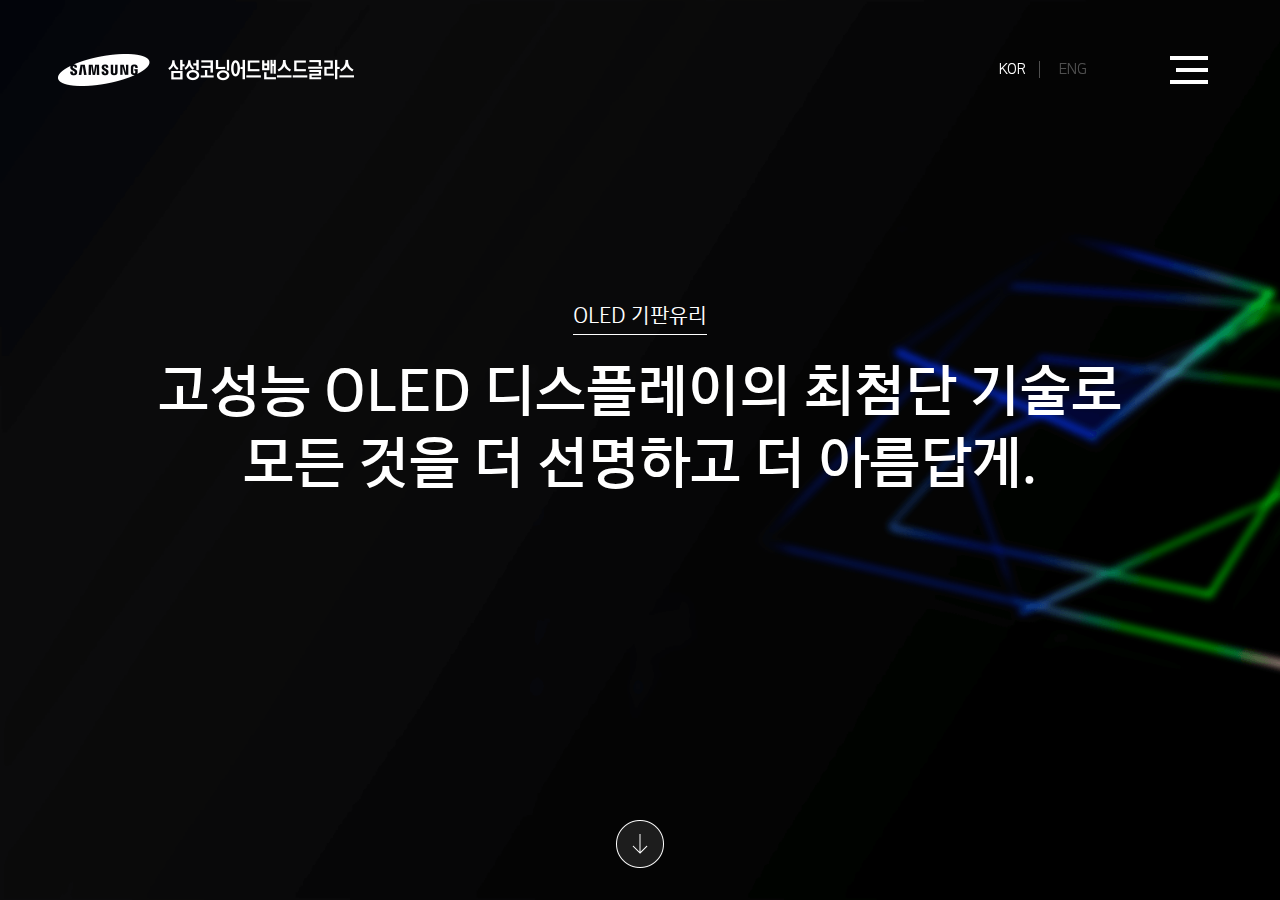
<file: product.html>
<!doctype html>
<html lang="ko">
<head>
	<meta charset="utf-8">
	<meta http-equiv="X-UA-Compatible" content="IE=edge" />
	<meta name="viewport" content="width=device-width, user-scalable=no, initial-scale=1.0, minimum-scale=1.0, maximum-scale=1.0">
	<title>OLED 기판유리 | 삼성코닝어드밴스드글라스</title>
	<link rel="stylesheet" type="text/css" href="css/reset.css" />
	<link rel="stylesheet" type="text/css" href="css/layout.css" />
	<script type="text/javascript" src="js/libs.js"></script>
	<script type="text/javascript" src="js/common.js"></script>
</head>

<body>
	<div class="skipNav"><a href="#contents">본문으로 바로가기</a></div>
	<div class="wrapper sub">	
		<header>
			<div class="header">
				<div class="headerWrap">
					<h1 class="logo"><a href="index.html" role="button">삼성고닝어드밴스글라스</a></h1>
					<a href="#a" role="button" class="gnbMenu close">menu</a> 
					<div class="lang p_show">
							<a href="#a" class="on">KOR</a>
							<a href="#a">ENG</a>
					</div>
				</div>
				<div class="openMenu">
					<ul class="snb"> 
						<li class="on">
							<div class="bg"></div>
							<strong>회사소개</strong>
							<ul class="depth">
									<li><a href="company.html">회사소개</a></li> 
									<li><a href="company.html#history">연혁</a></li>
									<!-- <li><a href="http://www.samsungscg.co.kr/html/kr/scg/company.html#location">찾아오시는길</a></li> -->
							</ul> 
						</li>
						<li>
							<div class="bg"></div>
							<strong>제품소개</strong>
							<ul class="depth">
									<li><a href="product.html">OLED 기판유리</a></li>
							</ul>
						</li>
						<li>
							<div class="bg"></div>
							<strong>인재채용</strong>
							<ul class="depth">
									<li><a href="http://www.samsungscg.co.kr/html/kr/recruit/recruit.html">채용정보</a></li>
									<li><a href="http://www.samsungscg.co.kr/html/kr/recruit/recruit.html#benefits">복리후생</a></li>
							</ul>
						</li>
						<li>
							<div class="bg"></div>
							<strong>지속가능경영</strong>
							<ul class="depth">
									<li><a href="http://www.samsungscg.co.kr/html/kr/management/principle.html">경영원칙</a></li>
									<li><a href="http://www.samsungscg.co.kr/html/kr/management/vision.html">녹색경여비전</a></li>
									<li><a href="http://www.samsungscg.co.kr/html/kr/management/compliance.html">준법경영</a></li>
							</ul>
						</li>
						<li>
							<div class="bg"></div>
							<strong>고객지원</strong>
							<ul class="depth">
									<li><a href="http://www.samsungscg.co.kr/html/kr/support/s-pass.html">S-PASS</a></li>
							</ul>
						</li>
						<li class="langMo m_show">
							<div>
									<a href="http://www.samsungscg.co.kr/html/kr/main/main.html" class="on">KOR</a>
									<a href="http://www.samsungscg.co.kr/html/en/main/main.html">ENG</a>
							</div>
						</li>
					</ul>   
					<div class="copy">
						<a href="privacy.html">개인정보처리방침</a>
						<p>COPYRIGHT 2021 SAMSUNG CORNING ADVANCED GLASS. ALL RIGHTS RESERVED.</p>
					</div>
				</div>
			</div>
		</header>	
		<section class="container visual">
		<div class="contents" id="contents">
		<div class="subTop product">
								<div class="subTxt">
										<p class="subTit">OLED 기판유리</p>
										<h2 class="titDep1">고성능 OLED 디스플레이의 최첨단 기술로 <br class="p_show">모든 것을 더 선명하고 더 아름답게.</h2>
								</div>
						</div>
				</div>
		</section>
		<div class="btnScroll"><a href="#">scroll</a></div>
		<section class="container">
			<div class="contents">
				<div class="inner">
						<h3 class="titDep2 enFont">Corning Lotus™ <br class="m_show">NXT Glass</h3>
						<h4 class="titDep3">고화질 디스플레이 구현을 위한 핵심소재</h4>
						<p class="txt">삼성코닝어드밴스드글라스에서 생산하고 있는 OLED용 기판유리인 Corning Lotus™ NXT Glass는 유리를 공중에서 낙하시켜 특수 유리를 <br class="p_show">생산하는 제조 기술인 코닝의 독자적인 퓨전(Fusion) 공법을 통해  개발되었으며, 고화질, 고성능 디스플레이 구현을 위한 핵심 소재입니다.</p>
						<p class="txt">Lotus™ NXT Glass는 첨단 기술에 최적화된 기판으로, 뛰어난 열적 안정성, 저수축성, 표면품질 등 고성능 OLED 디스플레이의 <br class="p_show">까다로운 제조 요건에 부합하는 뛰어난 글라스 솔루션입니다.</p>
				</div>
				<div class="grayWrap">
					<div class="inner">
						<h3 class="titDep2">제품특징</h3>
						<ul class="productList">
								<li>
										<div class="img"></div>
										<div class="data">
												<strong>안정적 TFT 소자 특성 확보</strong>
												<p>OLED는 전류 구동방식으로 LCD 대비 더욱 엄격한 TFT 소자특성을 요구합니다. 이러한 엄격한 OLED 소자 특성을 만족시키며, 안정적 문턱전압 유지 특성으로 OLED 패널 휘도 균일성 및 수명 향상에 기여합니다.</p>
										</div>
								</li>
								<li>
										<div class="img"></div>
										<div class="data">
												<strong>열적 안정성</strong>
												<p>500℃ 이상의 OLED 고온 공정에서도 열수축량을 최소화 함으로써 공정 수율을 향상 시킬 수 있습니다.</p>
										</div>
								</li>
								<li>
										<div class="img"></div>
										<div class="data">
												<strong>깨끗하고 평탄한 표면</strong>
												<p>비접촉 무연마 Fusion 공법으로 생산한 무결점 표면 품질의 Glass로서, 고해상도 디스플레이 기술 구현이 가능합니다.</p>
										</div>
								</li>
						</ul>
					</div>
				</div>
				<div class="inner">
						<h3 class="titDep2">응용분야</h3>
						<p class="txt">삼성코닝어드밴스드글라스의 OLED 기판유리는 스마트폰, 태블릿 PC, 노트북, 스마트워치 등 OLED 디스플레이에 사용됩니다.</p>
						<div class="productImg"></div>
				</div>
			</div>
		</section>
    <div class="btnTop"><a href="#contents">TOP</a></div> <!-- 스크롤시 보이기 -->
		<footer>
			<div class="footer">
					<ul class="footerCon1">
							<li><a href="/html/kr/scg/company.html">회사소개</a></li>
							<li><a href="/html/kr/product/product.html">제품소개</a></li>
							<li><a href="/html/kr/recruit/recruit.html">인재채용</a></li>
							<li><a href="/html/kr/management/principle.html">지속가능경영</a></li>
							<li><a href="/html/kr/support/s-pass.html">고객지원</a></li>
					</ul>
					<div class="footerCon2">
							<a href="privacy.html">개인정보처리방침</a>
							<p class="copyright">COPYRIGHTⓒ2021 SAMSUNG CORNING ADVANCED GLASS. ALL RIGHTS RESERVED.</p>
					</div>
			</div>
	</footer>
	</div>
</body>

</html>
</file>
<file: css/common.css>
@charset "utf-8";

@font-face {
    font-family: 'NanumSquare';
	font-weight:400;
    src: url('../font/NanumSquareR.woff') format('woff');
}

@font-face {
    font-family: 'NanumSquare';
	font-weight:500;
    src: url('../font/NanumSquareB.woff') format('woff');
}

@font-face {
    font-family: 'SamsungOneKorean';
	font-weight:400;
    src: url('../font/SamsungOneKorean-400.woff') format('woff');
}

@font-face {
    font-family: 'SamsungOneKorean';
	font-weight:500;
    src: url('../font/SamsungOneKorean-500.woff') format('woff');
}

@font-face {
    font-family: 'SamsungOneKorean';
	font-weight:600;
    src: url('../font/SamsungOneKorean-600.woff') format('woff');
}

@font-face {
    font-family: 'SamsungOneKorean';
	font-weight:700;
    src: url('../font/SamsungOneKorean-700.woff') format('woff');
}


html,body{width:100%;height:100%;word-wrap:break-word;word-break:keep-all}
body,div,p,section,nav,footer,article,figure,h1,h2,h3,h4,h5,h6,ul,ol,li,dl,dt,dd,table,th,td,form,fieldset,input,textarea,button,select,span,strong,b,em,a,label{margin:0;padding:0;-webkit-text-size-adjust:none;text-size-adjust:100%;box-sizing:border-box;-webkit-overflow-scrolling:touch}
body,input,textarea,select,button{color:#333;font-family:'SamsungOneKorean';font-weight:400;font-size:15px;line-height:1.5}
textarea{-webkit-border-radius:0;border-radius:0;-webkit-appearance:none;resize:none}
h1,h2,h3,h4,h5,h6{color:#202020;font-weight:600;line-height:1.2;}
table{width:100%;table-layout:fixed;border-collapse:separate;border-spacing:0}
th, td{empty-cells:show;}
img{width:100%;border:0;vertical-align:top}
iframe, fieldset{border:0;vertical-align:top}
caption{overflow:hidden;margin:-1px 0 0 -1px;width:1px;height:1px;clip:rect(0 0 0 0)}
ul, ol{list-style:none}
em, address{font-style:normal}
strong, b{color:#202020;font-weight:500}
button{margin:0;padding:0;border:0;background:none;cursor:pointer}
label{position:relative;vertical-align:top;cursor:pointer}
a{color:inherit;text-decoration:none}
a:hover, a:focus{text-decoration:none}
a:focus, button:focus, input:focus{outline:none}

:-ms-input-placeholder{color:#737373;font-weight:400}
:-moz-placeholder{color:#737373;font-weight:400}
::-webkit-input-placeholder{color:#737373;font-weight:400}
textarea:placeholder{color:#737373;font-weight:400}

[tabindex]{outline:0;-webkit-tap-highlight-color:rgba(0,0,0,0)}
:disabled{-webkit-tap-highlight-color:rgba(0,0,0,0)}
:-webkit-autofill,
:-webkit-autofill:hover,
:-webkit-autofill:focus,
:-webkit-autofill:active{-webkit-box-shadow:0 0 0 1000px #fff inset;box-shadow:0 0 0 1000px #fff inset}

/* common */
.hidden,legend{position:absolute;overflow:hidden;margin:-1px;width:1px;height:1px;clip:rect(0 0 0 0)}
.tleft{text-align:left !important}
.tright{text-align:right !important}
.tcenter{text-align:center !important}
.bold{font-weight:bold;}
.dimmed{display:none;overflow:hidden;position:fixed;top:0;left:0;width:100%;height:100%;margin:0 !important;background:rgba(0,0,0,0.6);z-index:9998}

.skipNav{position:relative;z-index:10000}
.skipNav a{position:absolute;top:-50px;left:0;width:100%;padding:5px 0;background:#000;font-size:12px;text-align:center;color:#fff}
.skipNav a:active, .skipNav a:focus{top:0;text-decoration:none}

.p_show{display:block;}
.m_show{display:none;}
.enFont{font-family:'NanumSquare'}

/* font */
:lang(ko) .mainVisual .swiperMain>li.bg01 .cont h2{font-family:'NanumSquare'}
:lang(ko) .mainVisual .swiperMain>li.bg02 .cont h2{font-family:'NanumSquare'}

:lang(ko) .header .lang>a{font-family:'NanumSquare'}
:lang(ko) body{font-family:'SamsungOneKorean'}
:lang(en) body{font-family:'NanumSquare'}


/* layout */
html,body{width:100%;height:100%}
.wrapper{position:fixed;overflow:hidden;width:100%;height:100%}
.wrapper.sub{overflow-y:auto;}
.wrapper.sub.company{position:relative;width:auto;height:auto;overflow-y:hidden;}
.container{position:relative;width:100%;text-align:center;}
.container.visual{height:100%;}
.contents{width:100%;height:100%;margin:0 auto;}

/* hedaer */
.header{position:fixed;top:0;left:0;width:100%;height:auto;color:#fff;z-index:10;vertical-align:middle;}
.header:after{content:'';display:block;clear:both}
.header .headerWrap{width:100%;height:110px;transition:.6s}
.header .logo{position:relative;float:left;margin:48px 72px;z-index:1;}
.header .logo a{display:block;width:296px;height:40px;background:url(../images/logo.png) no-repeat;background-size:296px auto;font-size:0}

.header .lang{float:right;margin-top:48px}
.header .lang>a{display:inline-block;color:#fff;opacity:0.3;font-size:15px;line-height:48px}
.header .lang>a+a:before{content:'';display:inline-block;clear:both;background-color:#fff;width:1px;height:17px;margin:0 16px 0 12px;vertical-align:middle;}
.header .lang>a.on{opacity:1;}

.header .gnbMenu{display:block;position:relative;float:right;margin:48px 72px 0;width:48px;height:48px;font-size:0;background:url(../images/ico_menu.png) no-repeat;z-index:3;}

.header .openMenu{display:none;position:fixed;top:0;left:0;width:100%;height:100%;margin:180px 0 100px;overflow:hidden;}

.header.blue .logo a{background:url(../images/logo_b.png) no-repeat;background-size:296px auto}
.header.blue .lang>a{color:#133984}
.header.blue .lang>a+a:before{background-color:#133984}
.header.blue .gnbMenu{background:url(../images/ico_menu_b.png) no-repeat;}

.header .snb{width:100%;height:calc(100% - 280px);overflow:hidden;}
.header .snb>li{display:flex;align-items:center;position:relative;border-bottom:1px solid rgba(255,255,255,0.1);width:100%;height:20%;text-align:left;overflow:hidden;}
.header .snb>li>.bg{position:absolute;top:0;left:0;width:100%;height:100%;opacity:0;z-index:1;background-size:cover;background-position:50% 50%;background-repeat:no-repeat;transition:opacity .5s ease-in;}
.header .snb>li.on .bg{opacity:1;}
.header .snb>li:nth-child(1).on>.bg{background-image:url(../images/gnb01.png)}
.header .snb>li:nth-child(2).on>.bg{background-image:url(../images/gnb02.png)}
.header .snb>li:nth-child(3).on>.bg{background-image:url(../images/gnb03.png)}
.header .snb>li:nth-child(4).on>.bg{background-image:url(../images/gnb04.png)}
.header .snb>li:nth-child(5).on>.bg{background-image:url(../images/gnb05.png)}
.header .snb>li>strong{width:351px;margin-left:176px;color:#fff;font-size:40px;z-index:2;}
.header .depth{display:flex;overflow:hidden;;z-index:2;}
.header .depth>li{margin-right:86px;}
.header .depth>li>a{font-size:20px;opacity:0.6;}
.header .depth>li>a:hover{opacity:1;} 
.header .depth>li.on>a{opacity:1;}

.header.open{height:100%;background-color:#123883;transition:0.5s;}
.header.open .openMenu{display:block;}
.header.open .gnbMenu.close{background:url(../images/ico_close.png) no-repeat;}

.headerWrap.scroll{height:110px;background-color:rgba(0,0,0,0.5);}
.headerWrap.scroll.blue{background-color:#fff}

.header .langMo{display:none;}

.header .copy{display:flex;align-items:center;width:100%;height:100px;padding:0 176px;font-size:13px;text-align:left;}
.header .copy>p{display:inline-block;opacity:0.5;font-family:'NanumSquare';}
.header .copy>p:before{content:'';display:inline-block;clear:both;background-color:#fff;width:1px;height:16px;margin:0 34px;vertical-align:middle;}


/* main */
.mainTop{position:relative;width:100%;height:100%}
.mainVisual{position:relative;overflow:hidden;width:100%;height:100%;}
.mainVisual .swiperMain{display:flex;width:100%;height:100%;}
.mainVisual .swiperMain>li{position:relative;display:block;flex-shrink:0;width:100%;height:100%;text-align:center;overflow:hidden;}
.mainVisual .swiperMain>li .visual{display:block;height:100%;min-height:100%;background-size:cover;overflow:hidden;background-repeat:no-repeat;background-position:50% 50%;}
.mainVisual .swiperMain>.bg01 .visual{background-image:url(../images/img_visual01.png)}
.mainVisual .swiperMain>.bg02 .visual{background-image:url(../images/img_visual02.png)}
.mainVisual .swiperMain>.bg03 .visual{background-image:url(../images/img_visual03.png);background-position:0 0;}
.mainVisual .swiperMain>.bg04 .visual{background-image:url(../images/img_visual04.png);background-position:0 0;}

/* .mainVisual .swiperMain>li .clearBg{display:block;position:absolute;top:0;left:0;width:100%;height:100%;min-height:100%;background-size:cover;background-repeat:no-repeat;background-position:50% 50%;overflow:hidden;} */
.mainVisual .swiperMain>li .clearBg{display:block;position:absolute;top:0;right:0;width:calc(100% - 576px);height:100%;padding:132px 0 120px;opacity:0;/*transition:1.5s ease 2s;*/}
.mainVisual .swiperMain>li .clearBg:after{content:'';display:block;height:100%;background-repeat:no-repeat;background-position:50% 50%;background-size:cover;}
.mainVisual .swiperMain>.bg01 .clearBg:after{background-image:url(../images/img_visual011.png);}
.mainVisual .swiperMain>.bg02 .clearBg:after{background-image:url(../images/img_visual022.png);}
.mainVisual .swiperMain>.bg03 .clearBg:after{background-image:url(../images/img_visual033.png);background-position:0 0}
.mainVisual .swiperMain>.bg04 .clearBg:after{background-image:url(../images/img_visual044.png);background-position:0 0}
.mainVisual .swiperMain>li.swiper-slide-active .clearBg{opacity:1}

.mainVisual .swiperMain>li .sVisual{display:block;position:absolute;top:0;right:-600px;width:calc(100% - 576px);height:100%;padding:132px 0 120px;z-index:2;opacity:0;/*transition:all 1.3s ease 1s;*/}
.mainVisual .swiperMain>li .sVisual:after{content:'';display:block;height:100%;background-repeat:no-repeat;background-position:0 0;background-size:100% 100%;box-shadow:40px 40px 50px #00000033;}
.mainVisual .swiperMain>.bg01 .sVisual:after{box-shadow:40px 40px 50px rgb(69, 94, 135, 0.2)}
.mainVisual .swiperMain>li .sVisual>span{overflow:hidden;display:block;position:absolute;left:0;top:132px;width:100%;height:calc(100% - 252px)}
.mainVisual .swiperMain>li .sVisual>span:before{content:'';display:block;position:absolute;transform:translateX(-100%);width:100%;height:100%;background-repeat:no-repeat;background-position:0 0;background-size:100% 100%;transition:transform 2s ease-out 2s}
.mainVisual .swiperMain>li.swiper-slide-active .sVisual>span:before{transform:translateX(100%)}
/* .mainVisual .swiperMain>li.bg01 .sVisual:after{box-shadow:40px 40px 50px rgba(69,94,135,0.5);} */
.mainVisual .swiperMain>li.bg01 .sVisual:after{background-image:url(../images/img_visual_s1.png)}
.mainVisual .swiperMain>li.bg02 .sVisual:after{background-image:url(../images/img_visual_s2.png);}
.mainVisual .swiperMain>li.bg03 .sVisual:after{background-image:url(../images/img_visual_s3.png);}
.mainVisual .swiperMain>li.bg04 .sVisual:after{background-image:url(../images/img_visual_s4.png);}
.mainVisual .swiperMain>li.bg01 .sVisual>span:before{background-image:url(../images/img_gradient_01.png)}
.mainVisual .swiperMain>li.bg02 .sVisual>span:before{background-image:url(../images/img_gradient_02.png)}
.mainVisual .swiperMain>li.bg03 .sVisual>span:before{background-image:url(../images/img_gradient_03.png)}
.mainVisual .swiperMain>li.bg04 .sVisual>span:before{background-image:url(../images/img_gradient_04.png)}
.mainVisual .swiperMain>li.swiper-slide-active .sVisual{right:0px;opacity:1;}

.mainVisual .swiperMain>li.bg01 .cont, .mainVisual .swiperMain>li.bg01 .cont h2{color:#133984}
.mainVisual .swiperMain>li .cont{position:absolute;top:50%;transform:translateY(-50%);left:176px;margin-left:80px;color:#fff;text-align:left;z-index:3;opacity:0;/*transition:all 1s ease 1s;*/}
.mainVisual .swiperMain>li.swiper-slide-active .cont{margin-left:0;opacity:1;}
.mainVisual .swiperMain>li .cont h2{color:#fff;font-size:80px;}
.mainVisual .swiperMain>li .cont p{margin-top:19px;font-size:20px}
.mainVisual .swiperMain>li .cont .sGnb{margin-top:70px;width:248px}
.mainVisual .swiperMain>li .cont .sGnb>li{position:relative;border-bottom:1px solid rgba(255,255,255,0.3);padding:21px 0 17px}
.mainVisual .swiperMain>li .cont .sGnb>li>a{display:block;font-size:18px;}
.mainVisual .swiperMain>li .cont .sGnb>li>a:before{content:'';display:inline-block;position:absolute;top:50%;transform:translateY(-50%);right:6px;width:1px;height:13px;background-color:#fff;}
.mainVisual .swiperMain>li .cont .sGnb>li>a:after{content:'';display:inline-block;position:absolute;top:50%;right:0;width:13px;height:1px;background-color:#fff;}

.mainVisual .swiperMain>li.bg01 .cont .sGnb>li{border-bottom:1px solid rgba(19,57,132,0.3)}
.mainVisual .swiperMain>li.bg01 .cont .sGnb>li>a:before{background-color:#133984;}
.mainVisual .swiperMain>li.bg01 .cont .sGnb>li>a:after{background-color:#133984;}

.mainVisual .numCount{display:block;position:absolute;bottom:120px;left:320px;color:#fff;font-size:15px;z-index:1;}
.mainVisual .numCount.blue{color:#133984}

.mainVisual .arrow{position:absolute;top:50%;transform:translateY(-50%);height:20px;color:#fff;font-size:18px;z-index:10;vertical-align:middle;}
.mainVisual .arrow.blue{color:#133984}
.mainVisual .arrow.prev:before{content:'';display:inline-block;background:#fff;margin-right:12px;width:81px;height:1px;vertical-align:middle;}
.mainVisual .arrow.next:after{content:'';display:inline-block;background-color:#fff;margin-left:13px;width:81px;height:1px;vertical-align:middle;}
.mainVisual .arrow.blue:before, .mainVisual .arrow.blue:after{background:#133984;}
.mainVisual .arrow.prev{left:0}
.mainVisual .arrow.next{right:0}
.mainVisual .controls{position:absolute;bottom:120px;left:176px;margin:0 auto;text-align:left;z-index:2}
.mainVisual .controls .ctrl{width:24px;height:24px;font-size:0;}
.mainVisual .controls .ctrl.prev{margin-right:16px;background:url(../images/ico_prev.png) no-repeat center;}
.mainVisual .controls .ctrl.next{margin-left:16px;background:url(../images/ico_next.png) no-repeat center;}
.mainVisual .controls .play{width:24px;height:24px;background:url(../images/ico_stop.png) no-repeat center;font-size:0}
.mainVisual .controls .pause{width:24px;height:24px;background:url(../images/ico_play.png) no-repeat center;font-size:0}
.mainVisual .controls.blue .ctrl.prev{margin-right:16px;background:url(../images/ico_prev_b.png) no-repeat center;}
.mainVisual .controls.blue .ctrl.next{margin-left:16px;background:url(../images/ico_next_b.png) no-repeat center;}
.mainVisual .controls.blue .play{width:24px;height:24px;background:url(../images/ico_stop_b.png) no-repeat center;font-size:0}
.mainVisual .controls.blue .pause{width:24px;height:24px;background:url(../images/ico_play_b.png) no-repeat center;font-size:0}
.mainVisual .pagingBar{position:absolute;bottom:0;left:0;width:100%;height:5px;}
.mainVisual .pagingBar .bar{position:absolute;top:0;left:0;height:100%;width:20%;background:#fff;transition:width .5s ease-out;-webkit-transition:width .5s ease-out}
.mainVisual .pagingBar.blue .bar{background:#133984}


/* sub */
.titDep1{margin-top:20px;color:#fff;font-size:60px;line-height:72px;}
.titDep1>span{font-size:50px}
.titDep2{font-size:48px;line-height:60px;text-align:left;}
.txt{font-size:22px;line-height:36px;text-align:left;}
.titDep3{font-size:32px;line-height:46px;color:#202020;text-align:left;}
.titDep4{font-size:26px;line-height:46px;color:#202020;}

.txt+.txt{margin-top:34px} 

.jsDimCont{height:100vh}
.subTopWrap{height:100vh}
.subTop{position:relative;width:100%;height:100%}
.subVisual{position:relative;overflow:hidden;width:100%;height:100%;}
.subTxt{position:absolute;top:300px;width:100%;margin:0 auto;color:#fff}/*top:50%;transform:translateY(-50%);*/
.subTit{display:inline-block;color:#fff;font-size:22px}
.subTit:after{content:'';display:block;border-bottom:1px solid #fff;width:100%;height:1px}
.subTxt .titDep2{margin-top:20px;font-size:30px;line-height:42px;color:#fff;text-align:center;}
.subTxt .txt{margin-top:20px;text-align:center;}
.subTxt .txt>span:before{content:'*';display:inline-block;padding-right:10px;margin-top:3px;vertical-align:middle}
.subTxt .btn{margin:48px auto 0;border:1px solid rgba(255,255,255,0.5);border-radius:30px;width:190px;height:56px;background-color:rgba(18,56,131,0.6);}
.subTxt .btn>a{display:block;font-size:18px;text-align:center;line-height:56px;}

.imgArea{padding:220px 0;width:100%;text-align:center;color:#fff}
.imgArea>.titDep2{color:#fff;text-align:center;}
.imgArea .txt{margin-top:12px;text-align:center;}
.imgArea .btn{margin:48px auto 0;border:1px solid rgba(255,255,255,0.5);border-radius:30px;width:190px;height:56px;background-color:rgba(0,0,0,0.1);}
.imgArea .btn>a{display:block;font-size:18px;text-align:center;line-height:56px;}

.grayWrap{background-color:#F4F6F9}
.inner{max-width:1280px;margin:0 auto;padding:140px 32px;overflow:hidden;}
.inner>.titDep2+.txt{margin-top:24px;text-align:left;}
.inner .titDep3{margin:64px auto 32px;}

.tabArea{position:relative;background-color:#fff;margin:56px auto 0;width:100%}
.tabArea.fixed{position:fixed;top:27px;z-index:9;}
.tabType{display:table;table-layout:fixed;margin:0 auto;max-width:1216px;width:100%;overflow:hidden;}
.tabType:after{content:'';display:block;position:absolute;bottom:0;left:0;width:100%;border-bottom:1px solid #EAEAEA;}
.tabType>li{position:relative;display:table-cell;width:100%;}
.tabType>li.on:after{content:'';display:block;position:absolute;bottom:0;left:0;width:100%;border-bottom:3px solid #000}
.tabType>li>a{display:block;height:80px;color:#808080;font-size:22px;line-height:80px;}
.tabType>li.on>a{color:#202020;font-weight:600;}

.txtInfo{color:#808080;font-size:18px}
.txtInfo:before{content:'* ';display:inline-block;margin-right:5px;vertical-align:middle}


/* SUB - 회사소개 : 회사소개 */
.subTop.company{background:url(../images/img_visual.png) no-repeat;background-size:cover;}
.subTop.company{position:fixed;top:0;left:0;width:100%;height:100%;}
.scrollCont{position:relative;width:100%;height:100%;background-color:rgba(0,0,0,0.5);background-size:cover;color:#fff;overflow-y:auto;}
.scrollTxt{position:absolute;top:50%;transform:translateY(-50%);margin:0 auto;width:100%;color:#fff}
.scrollTxt .titDep2{margin-bottom:24px;color:#fff;text-align:center;}
.scrollTxt .txt{margin-top:48px;font-size:24px;text-align:center;}

.btnScroll{position:fixed;bottom:32px;left:50%;transform:translateX(-50%);width:48px;height:48px;margin:0 auto}
.btnScroll>a{display:block;width:48px;height:48px;background:url(../images/btn_scroll.png) no-repeat;background-size:100% 100%;font-size:0}

.company .jsContent{background-color:#fff;}

.historyList{margin:80px auto -145px;}
.historyList:after{content:'';display:block;clear:both}
.historyList>li{display:block;position:relative;padding-top:84px;overflow:hidden;}
.historyList>li:first-child{padding-top:0}
.historyList>li:first-child:before{top:0}
.historyList>li:before{content:'';display:inline-block;position:absolute;top:84px;left:50%;transform:translateX(-50%);width:20px;height:20px;text-align:center;border:3px solid #356AD2;border-radius:100%;background:#fff;z-index:1;}
.historyList>li:after{content:'';display:block;clear:both;position:absolute;top:0;left:50%;background-color:#DADADA;width:1px;height:100%;}
.historyList>li:last-child:after{height:55%}
.historyList>li>.img{float:left;width:50%;padding-right:64px;}

.historyList>li>.img>img{width:544px;height:340px;}
.historyList>li>.cont{float:left;width:50%;padding-right:64px;text-align:right;}
.historyList>li>.img+.cont{padding-left:64px;padding-right:0;text-align:left;}
/* .historyList>li>.img+.cont>.monthList>li{display:block;margin-left:75px;text-indent:-75px;} */
.historyList>li>.img+.cont>.monthList>li>.month{margin-left:0;font-weight:700}
.historyList>li>.cont+.img{padding-left:64px;padding-right:0;}
.historyList>li>.cont>.year{display:block;margin-top:-12px;color:#356AD2;font-size:32px;font-weight:700}
.historyList>li>.noneImg+.cont{float:right;padding-left:64px;text-align:left;}
.historyList>li>.noneImg+.cont>.monthList>li{justify-content:flex-start;}
.historyList>li>.noneImg+.cont>.monthList>li>.month{margin-left:0}

.monthList>li{margin-top:17px;}
.monthList>li>.tit{margin-left:41px;font-size:26px;font-family:'SamsungOneKorean';}
.monthList>li>.tit>sup{vertical-align:top;font-size:13px}
.monthList>li>.month{font-size:26px;font-weight:700;line-height:32px;}

.monthList+.img{margin:17px 0 0 63px;text-align:right;font-family:'SamsungOneKorean';}
.monthList+.img>span{display:block;margin-top:17px;font-size:26px;text-align:left;}

.historyList>li>.cont>.monthList>li{display:flex;align-items:baseline;justify-content:flex-end;}
.historyList>li .monthList>li .tit>.br{display:block;margin-bottom:18px}
.historyList>li .monthList>li.monthbr{margin-top:46px}
.historyList>li>.cont>.monthList>li>.month{margin-left:41px;}
.historyList>li>.img+.cont>.monthList>li{justify-content:flex-start;}
.mapCont{margin-top:64px;height:456px}
.addrCont{margin-top:64px;text-align:left;}
.addrCont>.addr>p{margin-bottom:18px;color:#202020;font-size:32px;font-weight:600;}
.addrCont>.addr{font-size:18px;color:#505050;font-family:'SamsungOneKorean'}
.addrCont>.addr>span{font-size:20px;font-family:'NanumSquare';font-weight:500}
.addrCont>.addr>span+span{margin-left:80px}
.addrCont>.addr>span>strong{display:inline-block;margin-right:16px;color:#202020;} /*font-family:'Samsung Sharp Sans';*/


/* SUB - 제품소개 : OLED 기판유리 */
.subTop.product{background:url(../images/img_visual.png) no-repeat;background-size:cover;}
.productList{overflow:hidden;padding-top:64px}
.productList>li{display:flex;align-items:center;position:relative;border-bottom:1px solid #dadada;padding:0 80px;height:202px;text-align:left}
.productList>li:last-child{border-bottom:0}
.productList>li>.img{width:96px;height:96px;background:url(../images/img_list01.png) no-repeat;background-size:96px 96px;}
.productList>li+li>.img{background:url(../images/img_list02.png) no-repeat}
.productList>li+li+li>.img{background:url(../images/img_list03.png) no-repeat}
.productList>li>.data{display:block;width:100%;margin-left:80px;}
.productList>li>.data>strong{color:#202020;font-size:26px;font-weight:600;}
.productList>li>.data>p{margin-top:15px;color:#505050;font-size:18px}
.productImg{margin-top:64px;width:100%;height:642px;background:url(../images/img_product.png) no-repeat;background-size:cover;}


/* SUB - 인재채용 */
.subTop.recruit{background:url(../images/img_visual.png) no-repeat;background-size:cover;}

/* .newcomer>.inner:first-child>.txt, .career>.inner:first-child>.txt{text-align:center;} */

.stepProcess{margin-top:64px;}
.stepList{margin:0 auto;text-align:center;}
.stepList:after{content:'';display:block;clear:both;}
.stepList.step4{display:inline-block;}
.stepList>li{float:left;position:relative;margin-left:60px;text-align:center;}
.stepList>li:first-child{margin-left:0}
.stepList>li:before{content:'';display:block;position:absolute;top:50%;right:-42px;width:24px;height:1px;background-color:#202020;}
.stepList>li:after{content:'';display:block;position:absolute;top:48%;left:-35px;transform:translate(50%,-50%) rotate(45deg);width:12px;height:1px;background-color:#202020;}
.stepList>li>.circle{position:relative;width:195px;height:195px;background-color:#0A6DE2;border-radius:100%;}
.stepList>li:first-child:after, .stepList>li:last-child:before{display:none;}
.stepList>li>.circle>.cont{position:absolute;top:50%;left:50%;transform:translate(-50%, -50%);text-align:center;}
.stepList>li>.circle>.cont>.step{display:block;color:#fff;font-size:15px;font-weight:700}
.stepList>li>.circle>.cont>.tit{display:block;margin-top:12px;color:#fff;font-size:22px;}
.stepList>li>.test{position:absolute;top:210px;left:50%;width:100%;transform:translateX(-50%);color:#505050;font-size:15px;}

.stepProcess .cont{text-align:left;}
.stepProcess .titDep4{margin-top:64px}
.stepProcess .txt{margin-top:32px}
.stepProcess .txtInfo{margin-top:12px;}

.togeter:before{content:'';display:inline-block;width:240px;height:240px;background:url(../images/img_togeter.png) no-repeat center center;}
.togeter .cont{display:inline-block;margin-left:58px;text-align:center;}

.togeter .cont>.txt{margin-top:24px}
.togeter .btn{display:inline-block;margin-top:48px;padding:0 10px;min-width:216px;height:58px;border:1px solid #202020;border-radius:30px;}
.togeter .btn>a{display:block;line-height:58px;text-align:center;}

.imgArea.recruit{background:url(../images/img_recruit.png) no-repeat;background-size:cover;}

.benefits{margin:64px auto -61px;overflow:hidden;}
.benefitList:after{content:'';display:block;clear:both}
.benefitList>li{position:relative;float:left;width:50%;height:274px;padding:0 50px;background-color:#fff;text-align:left;}
.benefitList>li:before{content:'';display:inline-block;position:absolute;top:0;left:0;width:150px;height:150px;background:url(../images/img_benefits01.png) no-repeat 0 0;background-size:150px 100%;}
.benefitList>li+li:before{background:url(../images/img_benefits02.png) no-repeat 0 0;background-size:150px 100%;}
.benefitList>li+li+li:before{background:url(../images/img_benefits03.png) no-repeat 0 0;background-size:150px 100%;}
.benefitList>li+li+li+li:before{background:url(../images/img_benefits04.png) no-repeat 0 0;background-size:150px 100%;}
.benefitList>li>.cont{margin-left:150px}
.benefitList>li>.cont>.tit{font-size:32px;line-height:46px;}
.benefitList>li>.cont>p{margin-top:30px;font-size:18px;line-height:32px;}


/* SUB - 지속가능 경영 : 경영원칙 */
.subTop.principle{background:url(../images/img_visual.png) no-repeat;background-size:cover;}
.ruleList{margin-top:80px;counter-reset:section;}
.ruleList>li{padding:55px 0;border-bottom:1px solid #dadada;color:#333;font-size:26px;font-weight:500;text-align:left;list-style:none;}
.ruleList>li:before{counter-increment:section;content:'0' counter(section);display:inline-block;margin-right:60px;font-weight:700}


/* SUB - 지속가능 경영 : 녹색경영비전 */
.subTop.vision{background:url(../images/img_visual02.png) no-repeat;background-size:cover;}
.visionList{display:block;width:1216px;margin:80px auto 0;text-align:center;}
.visionList>li{display:block;position:relative;width:100%;height:500px;margin-top:25px;overflow:hidden;}
.visionList>li:first-child{margin:0}
.visionList>li>a{display:block;width:100%;height:500px;/*padding:50px;*/text-align:left;}
.visionList>li>a>.img{display:block;position:absolute;top:0;left:0;width:100%;height:500px;background:url(../images/img_vision01.png) no-repeat;transform-origin:center;transition:transform 0.5s;will-change:transform;}
.visionList>li>a.on>.img:before{content:'';display:block;position:absolute;top:0;left:0;width:100%;height:100%;background:rgba(18,56,131,0.8)}
.visionList>li+li>a>.img{background:url(../images/img_vision02.png) no-repeat;transform-origin:center;transition:transform 0.5s;will-change:transform;}
.visionList>li+li+li>a>.img{background:url(../images/img_vision03.png) no-repeat;transform-origin:center;transition:transform 0.5s;will-change:transform;}
.visionList>li>a:hover>.img{transform:scale(1.1);}
.visionList>li>a:hover>.plus{transform:rotate(90deg);}
.visionList>li>a>strong{position:relative;display:block;margin:50px;color:#fff;font-size:48px}
.visionList>li>a>.plus{display:block;position:absolute;bottom:50px;right:50px;border:1px solid #fff;border-radius:100%;background-color:rgba(0,0,0,0.1);width:80px;height:80px;font-size:0;transition:transform 0.5s;will-change:transform;}
.visionList>li>a>.plus:before{content:'';display:inline-block;position:absolute;top:50%;transform:translateY(-50%);right:50%;width:2px;height:26px;background-color:#fff;transition:transform 0.5s;will-change:transform;}
.visionList>li>a>.plus:after{content:'';display:inline-block;position:absolute;top:50%;right:50%;transform:translateX(50%);width:26px;height:2px;background-color:#fff;transition:transform 0.5s;will-change:transform;}
.visionList>li>a>.close{display:block;position:absolute;bottom:50px;right:50px;border:1px solid #fff;border-radius:100%;background-color:rgba(0,0,0,0.1);width:80px;height:80px;font-size:0;transition:transform 0.5s;will-change:transform;}
.visionList>li>a>.close:before{content:'';display:inline-block;position:absolute;top:50%;right:50%;width:2px;height:26px;background-color:#fff;transform:translate(50%,-50%) rotate(45deg);}
.visionList>li>a>.close:after{content:'';display:inline-block;position:absolute;top:50%;right:50%;width:26px;height:2px;background-color:#fff;transform:translate(50%,-50%) rotate(45deg);}
.visionList>li>a>.cont{display:none;}
.visionList>li>a.on>.cont{display:block;position:relative;margin-left:50px;}
.visionList>li>a>.cont>ul>li{margin-left:20px;color:#fff;font-size:24px;line-height:38px;text-indent:-20px;}
.visionList>li>a>.cont>ul>li:before{content:'';display:inline-block;width:4px;height:4px;border-radius:100%;background-color:#fff;margin-right:16px;vertical-align:middle;}
.downList{margin-top:80px;}
.downList>li{position:relative;float:left;border:1px solid #eaeaea;margin-left:26px;width:593px;font-family:'NanumSquare';font-weight:600}
.downList>li:first-child{margin:0}
.downList>li>.view{display:block;padding:34px 30px;background-color:#fff;width:100%;height:312px;text-align:left;}
.downList>li>.down{position:absolute;bottom:30px;left:30px;width:80px;height:80px;border:1px solid rgba(0,0,0,0.5);border-radius:100%;background:url(../images/ico_down.png) no-repeat center center;background-size:30px 28px;}
.downList>li>.down:hover{border:0;background:#356AD2 url(../images/ico_down_hover.png) no-repeat center center;background-size:30px 28px}
.downList>li>.view:after{content:'';display:inline-block;position:absolute;bottom:30px;right:30px;width:200px;height:104px;background:url(../images/img_certificate.png) no-repeat;}
.downList>li>:first-child>.view{margin:0}
.downList>li>a>strong{display:block;font-size:32px}
.downList>li>a>.txt{margin-top:5px;font-size:20px;}
.downList>li>a>.num{margin-top:5px;font-size:13px}


/* SUB - 지속가능 경영 : 준법경영 */
.subTop.compliance{background:url(../images/img_visual03.png) no-repeat;background-size:cover;}
.ethicsList{margin:80px 0 -64px;overflow:hidden;}
.ethicsList:after{content:'';display:block;clear:both}
.ethicsList>li{float:left;margin-bottom:64px;}
.ethicsList>li:nth-child(even){margin-left:60px;}
.ethicsList>li:before{content:'';display:inline-block;width:577px;height:327px;background:url(../images/img_ethics01.png) no-repeat;}
.ethicsList>li+li:before{background:url(../images/img_ethics02.png) no-repeat;}
.ethicsList>li+li+li:before{background:url(../images/img_ethics03.png) no-repeat;}
.ethicsList>li+li+li+li:before{background:url(../images/img_ethics04.png) no-repeat;}
.ethicsList>li>.cont{position:relative;margin-top:-59px;background-color:#fff;width:526px;height:231px;padding:33px 50px;text-align:left;}
.ethicsList>li>.cont>strong{font-size:26px}
.ethicsList>li>.cont>p{margin-top:30px;font-size:18px}


/* SUB - 고객지원 : S-Pass */
.subTop.spass{background:url(../images/img_visual.png) no-repeat;background-size:cover;}
.spassList{margin-top:16px;overflow:hidden;}
.spassList>li>.circle{position:relative;width:250px;height:250px;border:1px solid #DCDCDC;border-radius:100%;background-color:#fff;}
.spassList>li>.circle:before{content:'';display:block;margin:32px auto 0;width:96px;height:96px;background-repeat:no-repeat;background-position:50% 50%;background-size:100% 100%;}
.spassList>li>.circle:before{background-image:url(../images/img_process01.png)}
.spassList>li+li>.circle:before{background-image:url(../images/img_process02.png)}
.spassList>li+li+li>.circle:before{background-image:url(../images/img_process03.png)}
.spassList>li+li+li+li>.circle:before{background-image:url(../images/img_process04.png)}
.spassList>li>.circle>.cont{position:absolute;top:147px;left:50%;transform:translateX(-50%);text-align:center;width:250px}
.spassList>li>.circle>.cont>.step{display:block;color:#8F8F8F;font-size:15px;font-weight:700;}
.spassList>li>.circle>.cont>.tit{display:block;margin-top:3px;color:#202020;font-size:22px;font-weight:600;}
.spassList>li:after{top:48.5%}



/* 개인정보처리방침 */
.privacyArea{margin:147px 32px 0;text-align:left;}
.privacyArea .titDep2{text-align:center;}
.privacyArea .txt{margin-top:40px;}
.privacyArea h3{display:block;margin-top:140px;font-size:36px}
.privacyList{width:100%;margin-top:80px;border:3px solid #000;border-left:0;border-right:0}
.privacyList>ul{font-weight:600;}
.privacyList>ul>li{display:block;border-bottom:1px solid #ccc;}
.privacyList>ul>li>a{display:block;padding:23px 0;font-size:24px;}
.privacyList>ul>li>.cont{display:none;font-size:20px}
.privacyList>ul>li>a.on+.cont{display:block;}
.privacyList>ul>li>.cont>p{margin-bottom:20px}
.privacyList>ul>li>.cont>ul>li{margin:0 20px 13px;line-height:32px;text-indent:-17px;}
.privacyList>ul>li>.cont>ul>li>p{text-indent:0;}
.privacyList>ul>li>.cont>ul>li>ul>li{margin:10px 0 10px 26px;}/*text-indent:-24px;*/
.privacyList>ul>li>.cont>ul>li>ul>li>table{margin-left:-20px}
.privacyList>ul>li>.cont>ul>li>ul>li>ul>li, .privacyList>ul>li>.cont>ul>li>ul>li>p{margin-left:0;text-indent:0;line-height:36px;}
.privacyList .ver{display:block;}

.privacyTable{width:100%;margin-top:20px;text-align:center;text-indent:0;}
.privacyTable thead th{border:1px solid #707070;border-right:0;background-color:#F5F5F5;}
.privacyTable thead th:first-child{border-left:0}
.privacyTable tbody th{border-bottom:1px solid #707070;font-weight:400;background-color:#FCFCFC;}
.privacyTable tbody td{border-bottom:1px solid #707070;border-left:1px solid #707070;background-color:#FCFCFC;font-weight:400;text-align:left;}
.privacyTable th{padding:20px 0}
.privacyTable td{padding:20px}
.privacyTable td>ul>li{margin-left:10px;text-indent:-10px;}

.btnTop{position:fixed;bottom:148px;right:72px;width:60px;height:60px;background-color:rgba(115,115,115,0.7);border-radius:100%;z-index:1;font-family:'NanumSquare';}
.btnTop>a{display:flex;align-items:center;justify-content:center;width:100%;height:100%;color:#fff;font-size:14px;font-weight:600;text-align:center;}

/* footer */
.footer{overflow:hidden;position:relative;width:100%;height:100px;padding:0 92px 0 72px;border-top:1px solid #ccc;background-color:#fff;font-size:13px;font-family:'SamsungOneKorean'}
/* .footer ul{display:flex;align-items:center;height:100%;} */
/* .footer ul li{width:100%;color:#000;opacity:0.5;text-align:right;} */
/* .footer ul li.link{text-align:left;opacity:1;} */
/* .footer ul li.link:after{content:'';display:inline-block;clear:both;background-color:#fff;width:1px;height:16px;margin:0 24px 0 43px;vertical-align:middle;} */
.footerCon1{float:left;display:flex;align-items:center;height:100%}
.footerCon1>li>a{display:block;height:14px;line-height:14px;padding:0 14px;border-left:1px solid #C1C1C1;color:#202020}
.footerCon1>li:first-child>a{border-left:0;padding-left:0}
.footerCon2{float:right;display:flex;align-items:center;height:100%}
.footerCon2>a{display:inline-block;margin-right:28px;color:rgba(0,0,0,.5)}
.footer .copyright{display:inline-block;color:rgba(0,0,0,.5);font-family:'NanumSquare';}




/* 영문 */
:lang(en) .header .logo a{background:url(../images/logo_eng.png) no-repeat;background-size:241px auto;}
:lang(en) .header.blue .logo a{background:url(../images/logo_b_eng.png) no-repeat;background-size:241px auto;}

:lang(en) .scrollTxt{padding:0 100px}

:lang(en) .monthList>li>.tit{font-family:'NanumSquare';}
:lang(en) .monthList+.img{font-family:'NanumSquare';}
:lang(en) .addrCont>.addr{font-family:'NanumSquare';}
:lang(en) .addrCont>.addr>span>strong{font-family:'NanumSquare';}

:lang(en) .spassList>li>.circle>.cont>.tit{font-size:18px;line-height:22px;}

:lang(en) .downList{}
:lang(en) .downList>li{border:0}
:lang(en) .downList>li .titDep2{height:123px;margin-bottom:60px}
:lang(en) .downList>li>a{border:1px solid #eaeaea}
:lang(en) .downList>li>a>.txt{line-height:32px}
:lang(en) .privacyTable .p_show{display:inline-block}
:lang(en) .privacyTable .m_show{display:none}
:lang(en) .privacyTable tbody td.borT{border-top:1px solid #707070}
:lang(en) .privacyTable tbody td:first-child{border-left:0}
:lang(en) .privacyTable{margin-bottom:13px}
:lang(en) .footer{font-family:'NanumSquare'}
:lang(en) .historyList>li>.cont>.year{margin-top:-9px}
:lang(en) .stepProcess .txt{margin-top:20px}
:lang(en) .txtInfo:before{position:relative;top:3px}
:lang(en) .benefitList>li{height:auto}

:lang(en) .subTxt .txt>span:before{vertical-align:sub}

:lang(en) .privacyList>ul>li>.cont>ul>li>span{text-decoration:underline;text-underline-position:under;}


 /* 타블렛 */
@media all and (max-width:1920px){
    /* hedaer */
    .header .headerWrap{height:5.7292vw}
    .header .logo{float:left;margin:2.50vw 2.97vw}
    .header .logo a{width:15.4167vw;height:2.0833vw;background-size:100% 100%}
    .header .gnbMenu{width:2.5vw;height:2.5vw;background-size:100% 100%;margin:2.50vw 3.75vw 0}
    .header .lang{margin-top:2.50vw}
    .header .lang>a{font-size:0.78vw;line-height:2.50vw}
    .header .lang>a+a:before{height:0.83vw;margin:0 0.94vw 0 0.68vw;}

    .header.open .gnbMenu{margin:2.50vw 3.75vw}
    .header.open .gnbMenu.close{width:2.5vw;height:2.5vw;background-size:100% 100%;}

    
    .header.blue .logo a{width:15.42vw;height:2.08vw;background-size:100% 100%}
    .header.blue .gnbMenu{width:2.5vw;height:2.5vw;background-size:100% 100%;}
    
    .header .openMenu{margin:9.3750vw 0 5.2083vw;}

    .header .snb{height:calc(100% - 14.5833vw)}
    .header .snb>li{width:100%;text-align:left;}
    .header .snb>li>strong{width:18.28vw;margin-left:9.17vw;font-size:2.08vw}
    .header .depth>li{margin-right:4.48vw;}
    .header .depth>li>a{font-size:1.04vw;}

    .header .langMo{display:none}

    .header .copy{height:5.2083vw;padding:0 9.1667vw;font-size:0.6771vw;}
    .header .copy>p:before{height:0.8333vw;margin:0 34px;margin:0 2.6563vw;vertical-align:middle;}


    /* main */

    .mainVisual .swiperMain>li .clearBg{width:calc(100% - 30vw);padding:6.875vw 0 6.25vw;}

    .mainVisual .swiperMain>li .sVisual{width:calc(100% - 30vw);padding:6.875vw 0 6.25vw;}
    .mainVisual .swiperMain>li .sVisual>span{top:132px;top:6.8750vw;height:calc(100% - 252px);height:calc(100% - 13.1250vw)}

    .mainVisual .swiperMain>li .cont{left:9.1667vw}
    .mainVisual .swiperMain>li .cont h2{font-size:4.17vw;}
    .mainVisual .swiperMain>li .cont p{margin-top:1.30vw;font-size:1.04vw}

    .mainVisual .swiperMain>li .cont .sGnb{margin-top:3.6458vw;width:12.92vw}
    .mainVisual .swiperMain>li .cont .sGnb>li{padding:1.0938vw 0 0.8854vw}
    .mainVisual .swiperMain>li .cont .sGnb>li>a{font-size:0.94vw;}
    .mainVisual .swiperMain>li .cont .sGnb>li>a:before{right:0.3125vw;height:0.6771vw;}
    .mainVisual .swiperMain>li .cont .sGnb>li>a:after{width:0.6771vw;}

    .mainVisual .numCount{bottom:6.25vw;left:16.6667vw;font-size:0.7813vw;}

    .mainVisual .arrow{font-size:0.94vw;}
    /* .mainVisual .arrow{width:5.9896vw;height:1.0417vw;font-size:0.94vw;}
    .mainVisual .arrow.before:before{margin-right:0.71vw;width:4.1667vw;}
    .mainVisual .arrow.next:after{margin-left:0.89vw;width:4.1667vw;} */
    .mainVisual .arrow.prev:before{margin-right:0.71vw;width:4.1667vw;}
    .mainVisual .arrow.next:after{margin-left:0.89vw;width:4.1667vw;}

    .mainVisual .controls{bottom:6.25vw;left:9.1667vw}
    .mainVisual .controls .ctrl{width:1.25vw;height:1.25vw;}
    .mainVisual .controls .ctrl.prev{margin-right:0.8333vw;background-size:100% 100%}
    .mainVisual .controls .ctrl.next{margin-left:0.8333vw;background-size:100% 100%}
    .mainVisual .controls .play{width:1.25vw;height:1.25vw;background-size:100% 100%;}
    .mainVisual .controls .pause{width:1.25vw;height:1.25vw;background-size:100% 100%;}
    .mainVisual .controls.blue .ctrl.prev{width:1.25vw;height:1.25vw;margin-right:0.8333vw;background-size:100% 100%}
    .mainVisual .controls.blue .ctrl.next{width:1.25vw;height:1.25vw;margin-left:0.8333vw;background-size:100% 100%}
    .mainVisual .controls.blue .play{width:1.25vw;height:1.25vw;background-size:100% 100%;}
    .mainVisual .controls.blue .pause{width:1.25vw;height:1.25vw;background-size:100% 100%;}
    .mainVisual .controls .pagingBar{bottom:1.2vw;width:100vw;height:0.3125vw;}
    .mainVisual .controls .pagingBar .bar{top:0;left:0;height:100%;width:20%}

    /* 영문 */
    :lang(en) .header .logo a{width:12.5521vw;height:2.0833vw;background-size:100% 100%}
    :lang(en) .header.blue .logo a{width:12.5521vw;height:2.0833vw;background-size:100% 100%}

    }





/* sub */
@media all and (max-width:1280px){    
    .tabType{max-width:100%;}
    .tabArea{margin:2.9167vw auto 0;}
    .tabArea.fixed{top:1.4063vw}
    .tabType>li>a{height:4.1667vw;font-size:1.1458vw;line-height:4.1667vw;}

    /* sub */
    .titDep1{margin-top:1.5625vw;font-size:4.6875vw;line-height:5.625vw;}
    .titDep1>span{font-size:3.9063vw}
    .titDep2{font-size:3.75vw;line-height:4.6875vw;}    
    .titDep3{font-size:2.5vw;line-height:3.5938vw;}
    .txt{font-size:1.7188vw;line-height:2.8125vw;}

    .inner{max-width:100%;padding:10.9375vw 1.6667vw}
    .inner .titDep3{margin:5vw auto 2.5vw;}

    .subTit{font-size:1.1458vw}
    .subTxt .titDep2{font-size:2.3438vw;line-height:3.2813vw;}
    .subTxt .txt>span:before{padding-right:10px;padding-right:.7813vw;margin-top:3px;margin-top:.2344vw}
    .scrollCont .scrollTxt .titDep2{margin-bottom:4.1667vw;}
    .scrollCont .scrollTxt .txt{margin-top:3.75vw;font-size:1.875vw}
    .scrollCont .scrollTxt .titDep2+.txt{margin-top:0}
    .subTxt{top:300px}
    .subTxt .txt{margin-top:1.5625vw}
    .subTxt .btn{margin:3.75vw auto 0;border-radius:2.3438vw;width:14.8438vw;height:4.375vw;}
    .subTxt .btn>a{font-size:1.4063vw;line-height:4.375vw;}

    .btnScroll{bottom:1.6667vw;width:3.75vw;height:3.75vw}
    .btnScroll>a{width:3.75vw;height:3.75vw;background-size:100% 100%;}

    .imgArea{padding:17.1875vw 0;}
    .imgArea .txt{margin-top:3.75vw}
    .imgArea .btn{margin:3.75vw auto 0;border-radius:2.3438vw;width:14.8438vw;height:4.375vw;}
    .imgArea .btn>a{font-size:1.4063vw;line-height:4.375vw;}
    

    .txtInfo{font-size:1.4063vw}
    .txtInfo:before{margin-right:0.3906vw}

    /* SUB - 회사소개 : 회사소개 */
    .maps .mapCont{height:53.125vw;margin:6.25vw 0 0 -15.7813vw;}
    .historyList{margin:6.25vw auto -11.3281vw}
    .historyList>li{padding-top:6.5625vw}
    .historyList>li:before{top:6.5625vw;;width:1.5625vw;height:1.5625vw;border:0.2344vw solid #356AD2;}
    .historyList>li .monthList>li .tit>.br{margin-bottom:1.4063vw}
    .historyList>li .monthList>li.monthbr{margin-top:3.5938vw}
    .historyList>li>.img{padding-right:5vw;}
    .historyList>li>.img>img{width:42.5vw;height:26.5625vw;}
    .historyList>li>.img+.cont{padding-left:5vw;}
    .historyList>li>.cont+.img{padding-left:5vw;}
    .historyList>li>.cont>.year{margin-top:-12px;margin-top:-.9375vw;font-size:2.5vw;}
    .monthList>li{margin-top:1.3281vw}
    .monthList>li>.month{font-size:2.0313vw;}
    .monthList>li>.tit{margin-left:3.2031vw;font-size:2.0313vw;}
    .monthList>li>.tit>sup{font-size:1.0156vw}
    .monthList>li>.img{margin-top:1.3281vw;}
    .monthList>li>.img>span{margin-top:1.3281vw;font-size:1.7188vw;}
    .monthList+.img>span{font-size:2.0313vw;}

    .mapCont{margin-top:5vw;height:35.625vw}
    .addrCont{margin-top:5vw;}
    .addrCont>.addr>p{margin-bottom:18px;margin-bottom:1.4063vw;font-size:2.5vw;}
    .addrCont>.addr{font-size:1.4063vw;}
    .addrCont>.addr>span{font-size:20px;font-size:1.5625vw}
    .addrCont>.addr>span+span{margin-left:6.25vw}
    .addrCont>.addr>span>strong{margin-right:1.25vw;font-size:1.4063vw;}

    
    /* SUB - 제품소개 : OLED 기판유리 */
    .productList>li{padding:0 6.25vw;height:15.625vw;}
    .productList>li>.img{width:7.5vw;height:7.5vw;background-size:100% 100%;}
    .productList>li+li>.img{background-size:100% 100%;}
    .productList>li+li+li>.img{background-size:100% 100%;}
    .productList>li>.data{margin-left:6.25vw;}
    .productList>li>.data>strong{font-size:2.0313vw}
    .productList>li>.data>p{margin-top:1.1719vw;font-size:1.4063vw}
    .productImg{margin-top:5vw;height:50.1563vw;}

    /* SUB - 인재채용 */
    .stepProcess{margin-top:5vw}
    .stepList>li{margin-left:4.6875vw;}
    .stepList>li:before{right:-3.2813vw;width:1.875vw;}
    .stepList>li:after{left:-2.7344vw;width:0.9375vw;}
    .stepList>li>.circle{width:14.2344vw;height:14.2344vw;}
    .stepList>li>.circle>.cont>.step{font-size:1.1719vw;}
    .stepList>li>.circle>.cont>.tit{margin-top:0.9375vw;font-size:1.7188vw;}
    .stepList>li>.test{top:16.4063vw;font-size:1.1719vw;}

    .stepProcess .titDep4{margin-top:5vw}
    .stepProcess .txt{margin-top:2.5vw}
    .stepProcess .txtInfo{margin-top:0.9375vw;}
    
    .togeter:before{width:18.75vw;height:18.75vw;}
    .togeter .cont{margin-left:4.5313vw;}
    .togeter .cont>.txt{margin-top:1.875vw}
    .togeter .cont>.btn{margin-top:3.75vw;padding:0 0.7813vw;min-width:16.875vw;height:4.5313vw;border-radius:2.3438vw;}
    .togeter .cont>.btn>a{line-height:4.5313vw;}

    .benefits{margin-top:5vw;}
    .benefitList>li{/*height:11.7188vw;*/height:auto;padding:0 3.9063vw;}
    .benefitList>li:before{width:11.7188vw;height:11.7188vw;background:url(../images/img_benefits01.png) no-repeat 0 0;background-size:11.7188vw 11.7188vw;}
    .benefitList>li+li:before{background-size:11.7188vw 11.7188vw;}
    .benefitList>li+li+li:before{background-size:11.7188vw 11.7188vw;}
    .benefitList>li+li+li+li:before{background-size:11.7188vw 11.7188vw;}
    .benefitList>li>.cont{margin-left:11.7188vw}
    .benefitList>li>.cont>.tit{font-size:2.5vw;line-height:3.5938vw;}
    .benefitList>li>.cont>p{margin-top:2.3438vw;font-size:1.4063vw;line-height:2.5vw;}

    /* SUB - 지속가능 경영 : 경영원칙 */
    .ruleList{margin-top:6.25vw;}
    .ruleList>li{padding:4.2969vw 0;font-size:2.0313vw;}
    .ruleList>li:before{margin-right:4.6875vw}

    /* SUB - 지속가능 경영 : 녹색경영비전 */
    .visionList{width:100%;margin:6.25vw auto 0;}
    .visionList>li{height:39.0625vw;margin-top:1.9531vw;}
    .visionList>li>a{height:39.0625vw;}
    .visionList>li>a>.img{height:39.0625vw;background-size:100% 100%;}
    .visionList>li>a>strong{font-size:3.75vw}
    .visionList>li>a>.plus{bottom:3.9063vw;right:3.9063vw;width:6.25vw;height:6.25vw;}
    .visionList>li>a>.plus:before{width:0.1563vw;height:2.0313vw;}
    .visionList>li>a>.plus:after{width:2.0313vw;height:0.1563vw;}
    .visionList>li>a>.close{bottom:3.9063vw;right:3.9063vw;width:6.25vw;height:6.25vw;}
    .visionList>li>a.on>.close:before{width:0.1563vw;height:2.0313vw;}
    .visionList>li>a.on>.close:after{width:2.0313vw;height:0.1563vw;}
    .visionList>li>a.on>.cont{margin-left:3.9063vw}
    .visionList>li>a>.cont>ul>li{font-size:1.875vw;line-height:2.9688vw;}
    .visionList>li>a>.cont>ul>li:before{width:0.3125vw;height:0.3125vw;margin-right:1.25vw;}
    .downList{margin-top:6.25vw;}
    .downList>li{margin-left:2.0313vw;width:45.3281vw;}
    .downList>li>.view{padding:2.6563vw 2.3438vw;height:24.375vw;}
    .downList>li>.down{bottom:2.3438vw;left:2.3438vw;width:6.25vw;height:6.25vw;background-size:2.3438vw 2.1875vw}
    .downList>li>.view:after{bottom:2.3438vw;right:2.3438vw;width:15.625vw;height:8.125vw;background-size:15.625vw 8.125vw;}
    .downList>li>a>strong{font-size:2.3438vw}
    .downList>li>a>.txt{margin-top:0.3906vw;font-size:1.5625vw}
    .downList>li>a>.num{margin-top:0.3906vw;font-size:1.0156vw}

    /* SUB - 지속가능 경영 : 준법경영 */
    .ethicsList{margin:6.25vw 0 -5vw;}
    .ethicsList>li{margin-bottom:5vw;}
    .ethicsList>li:nth-child(even){margin-left:4.3vw;}
    .ethicsList>li:before{width:45.0781vw;height:25.5469vw;background-size:100% 100%;}
    .ethicsList>li+li:before{background-size:100% 100%;}
    .ethicsList>li+li+li:before{background-size:100% 100%;}
    .ethicsList>li+li+li+li:before{background-size:100% 100%;}
    .ethicsList>li>.cont{margin-top:-4.6094vw;width:41.0938vw;height:18.0469vw;padding:2.5781vw 3.9063vw;}
    .ethicsList>li>.cont>strong{font-size:2.0313vw}
    .ethicsList>li>.cont>p{margin-top:2.3438vw;font-size:1.4063vw}

    /* SUB - 고객지원 : S-Pass */
    .spassList{margin-top:1.25vw;}
    .spassList>li>.circle{width:19.5313vw;height:19.5313vw;}
    .spassList>li>.circle:before{margin:2.5vw auto 0;width:7.5vw;height:7.5vw;}
    .spassList>li>.circle>.cont{top:11.4844vw;width:250px;width:19.5313vw}
    .spassList>li>.circle>.cont>.step{font-size:1.1719vw;}
    .spassList>li>.circle>.cont>.tit{margin-top:3px;margin-top:.2344vw;color:#202020;font-size:1.7188vw;}
    .spassList>li:after{top:48.5%}


    /* 개인정보처리방침 */
    .privacyArea{margin:11.4844vw 2.5vw 0;}
    .privacyArea .txt{margin-top:3.1250vw;}
    .privacyArea h3{margin-top:10.9375vw;font-size:2.8125vw}
    .privacyList{margin-top:6.25vw;}
    .privacyList>ul>li{}
    .privacyList>ul>li>a{padding:1.7969vw 0;font-size:1.875vw;}
    .privacyList>ul>li>.cont{font-size:1.5625vw}
    .privacyList>ul>li>.cont>p{margin-bottom:1.5625vw}
    .privacyList>ul>li>.cont>ul>li{margin:0 0 1.0156vw 1.5625vw;line-height:2.5vw;text-indent:-1.5625vw;}
    .privacyList>ul>li>.cont>ul>li>ul>li{margin:0.7813vw 0 0.7813vw 2.0313vw;}/*text-indent:-1.875vw;*/
    .privacyList>ul>li>.cont>ul>li>ul>li>table{margin-left:-1.5625vw}
    .privacyList>ul>li>.cont>ul>li>ul>li>ul>li, .privacyList>ul>li>.cont>ul>li>ul>li>p{line-height:2.8125vw;}

    .privacyTable{margin-top:1.5625vw}
    .privacyTable th{padding:1.5625vw 0}
    .privacyTable td{padding:1.5625vw}

    

    /* footer */
    .footer{width:100vw;height:5.21vw;padding:0 4.7917vw 0 3.75vw;font-size:0.68vw;font-size:13px;font-size:1.0156vw}
    /* .footer ul li.link:after{height:0.83vw;margin:0 0.94vw 0 0.68vw} */
    .footerLink>li>a{height:14px;height:1.0938vw;line-height:14px;line-height:1.0938vw;padding:0 14px;padding:0 1.0938vw}
    .footerCon2>a{margin-right:28px;margin-right:2.1875vw}

    /* 영문 */
    :lang(en) .scrollTxt{padding:0 7.8125vw}

    :lang(en) .spassList>li>.circle>.cont>.tit{font-size:1.4063vw;line-height:1.7188;}

    :lang(en) .downList>li .titDep2{height:123px;height:9.6094vw;margin-bottom:4.6875vw}
    :lang(en) .downList>li>a>.txt{line-height:32px;line-height:2.5vw}

    :lang(en) .privacyTable{margin-bottom:1.0156vw}
    :lang(en) .historyList>li>.cont>.year{margin-top:-9px;margin-top:-.7031vw}
    :lang(en) .stepProcess .txt{margin-top:20px;margin-top:1.5625vw}
    :lang(en) .txtInfo:before{top:3px;top:.2344vw}
    
}



/* 모바일 */
@media all and (max-width:767px){

    .p_show{display:none;}
    .m_show{display:block;}

     /* hedaer */
    .header .headerWrap{height:19.4444vw;}
    .header .logo{margin:5.2778vw 5.5556vw}
    .header .logo a{width:61.1111vw;height:8.3333vw;background:url(../images/logo_m.png) no-repeat;background-size:100% 100%}
    .header.blue .logo a{width:61.1111vw;height:8.3333vw;background:url(../images/logo_b_m.png) no-repeat;background-size:100% 100%}
    .header .gnbMenu{margin:5.5556vw 5.5556vw 0 0;width:7.7778vw;height:8.3333vw;background:url(../images/ico_menu_m.png);background-size:100% 100%;}
    .header.blue .gnbMenu{width:7.7778vw;height:8.3333vw;background:url(../images/ico_menu_b_m.png);background-size:100% 100%;}

    .header .openMenu{margin:20.8333vw 0 25vw}
    .header.open .gnbMenu.close{margin:5.5556vw 5.5556vw;width:7.7778vw;height:8.3333vw;background:url(../images/ico_close_m.png);background-size:100% 100%;}

    .header .snb{height:calc(100% - 45.8333vw);overflow-y:auto;}
    .header .snb>li{height:auto !important;border-bottom:0;border-top:1px solid rgba(255,255,255,0.1);height:21.6667vw;flex-flow:wrap;padding:5.2778vw 0;cursor:pointer;}
    .header .snb>li.langMo{cursor:default;font-family:'NanumSquare'}
    .header .snb>li>.bg{display:none;background:none}

    .header .snb>li.on{height:auto;background-repeat:no-repeat;background-position:50% 50%;background-size:cover;overflow:hidden;}
    .header .snb>li:nth-child(1).on{background-image:url(../images/gnb01_m.png)}
    .header .snb>li:nth-child(2).on{background-image:url(../images/gnb02_m.png)}
    .header .snb>li:nth-child(3).on{background-image:url(../images/gnb03_m.png)}
    .header .snb>li:nth-child(4).on{background-image:url(../images/gnb04_m.png)}
    .header .snb>li:nth-child(5).on{background-image:url(../images/gnb05_m.png)}
    .header .snb>li>strong{width:100% !important;margin:0 20vw;width:46.9444vw;font-size:27px}
    .header .depth{display:none;margin-left:25.8333vw}
    .header .depth>li{margin:5vw 0 0 5vw}
    .header .depth>li>a{font-size:15px}
    .header .snb>li.on .depth{display:block;}

    .header .langMo{display:block;cursor:default;}
    .header .langMo:hover{background:none}
    .header .langMo>div{display:block;width:100%;height:100%;padding-left:17.2222vw;}
    .header .langMo>div>a{margin-right:4.4444vw;width:100px;height:50px;font-size:15px;color:rgba(255,255,255,0.3);}
    .header .langMo>div>a+a:before{content:'';display:inline-block;margin-right:5.5556vw;width:1px;height:16px;background:rgba(255,255,255,0.3);vertical-align:middle;}
    .header .langMo>div>a+a{margin:0}
    /* .header .langMo>div>a+a{margin-left:0;padding-left:4.4444vw;width:1px;height:16px;border-left:1px solid rgba(255,255,255,0.3);} */
    .header .langMo>div>a.on{color:rgba(255,255,255,1)}

    .header .lang{display:none;}

    .header .copy{display:block;height:25vw;padding:5.2778vw 9.17vw 3.8889vw;text-align:center;}
    .header .copy>a{font-size:12px}
    .header .copy>p{display:block;margin-top:12px;font-size:10px;}
    .header .copy>p:before{background:0;}

    /* main */
    .mainVisual .swiperMain>.bg01 .visual{background:url(../images/img_visual01_m.png) center;-webkit-background-size:cover;-moz-background-size:cover;-o-background-size:cover;background-size:cover}
    .mainVisual .swiperMain>.bg02 .visual{background:url(../images/img_visual02_m.png) no-repeat center;-webkit-background-size:cover;-moz-background-size:cover;-o-background-size:cover;background-size:cover}
    .mainVisual .swiperMain>.bg03 .visual{background:url(../images/img_visual03_m.png) no-repeat center;-webkit-background-size:cover;-moz-background-size:cover;-o-background-size:cover;background-size:cover}
    .mainVisual .swiperMain>.bg04 .visual{background:url(../images/img_visual04_m.png) no-repeat center;-webkit-background-size:cover;-moz-background-size:cover;-o-background-size:cover;background-size:cover}
    
    
    .mainVisual .swiperMain>li .sVisual{width:calc(100% - 20vw);padding:19.7222vw 0 13.6111vw;}
    .mainVisual .swiperMain>li .sVisual:after{background-repeat:no-repeat;background-position:0 0;background-size:100% 100%;}
    .mainVisual .swiperMain>li .sVisual>span{top:19.7222vw;height:calc(100% - 240px);height:calc(100% - 33.3333vw)}
    .mainVisual .swiperMain>li.bg01 .sVisual:after{background-image:url(../images/img_visual_s1_m.png)}
    .mainVisual .swiperMain>li.bg02 .sVisual:after{background-image:url(../images/img_visual_s2_m.png);}
    .mainVisual .swiperMain>li.bg03 .sVisual:after{background-image:url(../images/img_visual_s3_m.png);}
    .mainVisual .swiperMain>li.bg04 .sVisual:after{background-image:url(../images/img_visual_s4_m.png);}

    .mainVisual .swiperMain>li .clearBg{width:calc(100% - 20vw);padding:19.7222vw 0 13.6111vw;}
    .mainVisual .swiperMain>li:first-child .clearBg:after{background-repeat:no-repeat;background-position:0 0;background-size:100% 100%;}
    .mainVisual .swiperMain>.bg01 .clearBg:after{background-image:url(../images/img_visual011_m.png);}
    .mainVisual .swiperMain>.bg02 .clearBg:after{background-image:url(../images/img_visual022_m.png);}
    .mainVisual .swiperMain>.bg03 .clearBg:after{background-image:url(../images/img_visual033_m.png);}
    .mainVisual .swiperMain>.bg04 .clearBg:after{background-image:url(../images/img_visual044_m.png);}

    .mainVisual .swiperMain>li .cont{margin:0 3.7222vw 0 20vw;width:78.8889vw;left:0}
    .mainVisual .swiperMain>li.swiper-slide-active .cont{margin:0 3.7222vw 0 9.7222vw;}
    .mainVisual .swiperMain>li .cont h2{font-size:32px;line-height:42px}
    .mainVisual .swiperMain>li .cont p{margin-top:2.7778vw;font-size:16px}

    .mainVisual .swiperMain>li .cont .sGnb{margin-top:10.5556vw;width:188px;}
    .mainVisual .swiperMain>li .cont .sGnb>li{line-height:50px;}
    .mainVisual .swiperMain>li .cont .sGnb>li>a{font-size:14px}
    .mainVisual .swiperMain>li .cont .sGnb>li>a:before{right:1.6667vw;height:3.6111vw;}
    .mainVisual .swiperMain>li .cont .sGnb>li>a:after{width:3.6111vw;}

    .mainVisual .numCount{bottom:auto;top:12.9%;left:9.7222vw;font-size:10px;}

    .mainVisual .controls{bottom:13.3333vw;left:9.7222vw;}
    .mainVisual .controls .ctrl.prev{width:5.5556vw;height:5.5556vw;background:url(../images/ico_prev_m.png) no-repeat center;background-size:100% 100%;}
    .mainVisual .controls .ctrl.next{width:5.5556vw;height:5.5556vw;background:url(../images/ico_next_m.png) no-repeat center;background-size:100% 100%;}
    .mainVisual .controls .play{width:5.5556vw;height:5.5556vw;background:url(../images/ico_stop_m.png) no-repeat;background-size:100% 100%;}
    .mainVisual .controls .pause{width:5.5556vw;height:5.5556vw;background:url(../images/ico_play_m.png) no-repeat;background-size:100% 100%;}

    .mainVisual .controls.blue .ctrl.prev{width:5.5556vw;height:5.5556vw;background:url(../images/ico_prev_b_m.png) no-repeat center;background-size:100% 100%;}
    .mainVisual .controls.blue .ctrl.next{width:5.5556vw;height:5.5556vw;background:url(../images/ico_next_b_m.png) no-repeat center;background-size:100% 100%;}
    .mainVisual .controls.blue .play{width:5.5556vw;height:5.5556vw;background:url(../images/ico_stop_b_m.png) no-repeat;background-size:100% 100%;}
    .mainVisual .controls.blue .pause{width:5.5556vw;height:5.5556vw;background:url(../images/ico_play_b_m.png) no-repeat;background-size:100% 100%;}

    /* sub */
    .titDep1{margin-top:4.1667vw;font-size:32px;font-size:8.8889vw;line-height:44px;line-height:12.2222vw}
    .titDep1>span{font-size:26px;font-size:7.2222vw}
    .titDep2{font-size:28px;line-height:36px;}
    .titDep3{font-size:24px;line-height:36px;}
    .txt{font-size:16px;line-height:24px;}

    .scrollTxt{padding:0 5.5556vw}
    .subTxt{padding:0 5.5556vw;top:200px}
    .subTit{font-size:16px}
    .subTxt .titDep2{font-size:24px;line-height:36px;}
    .subTxt .btn{margin:7.7778vw auto 0;width:39.4444vw;height:11.6667vw;border-radius:6.1111vw;}
    .subTxt .btn>a{font-size:14px;font-size:3.8889vw;line-height:42px;line-height:11.66vw;}
    .subTxt .txt{margin-top:2.7778vw;font-size:16px}
    .subTxt .txt>span:before{padding-right:5px;padding-right:1.3889vw;margin-top:3px;margin-top:.4167vw}
    
    .inner .titDep3{margin:11.1111vw auto 3.3333vw;}

    .imgArea{height:100%;padding:41.6667vw 5.2778vw;background:url(../images/img_bg_m.png) no-repeat;background-size:100% 100%}
    .imgArea .titDep2{font-size:28px}
    .imgArea .txt{margin-top:5.5556vw;font-size:16px}
    .imgArea .txt+.txt{margin-top:6.6667vw;}
    .imgArea .btn{margin:7.7778vw auto 0;width:39.4444vw;height:11.6667vw;border-radius:6.1111vw;}
    .imgArea .btn>a{font-size:14px;line-height:11.6667vw;}
    
    .grayWrap .inner{padding:12.5vw 5.5556vw 19.4444vw}
    .inner{padding:11.1111vw 5.5556vw 22.2222vw}
    .inner>.titDep2+.txt{margin-top:5.5556vw}
    .txt+.txt{margin-top:6.9444vw}

    .tabArea{margin:5.8333vw auto 0;}
    .tabArea.fixed{top:13.509vw;}
    .tabType>li.on:after{border-bottom:0.5556vw solid #000}
    .tabType>li>a{height:10vw;font-size:16px;line-height:10vw;}

    .txtInfo{font-size:13px}
    .txtInfo:before{margin-right:1.3889vw}

    /* SUB - 회사소개 : 회사소개 */
    .subTop.company{background:url(../images/img_visual_m.png) no-repeat;background-size:cover;}

    .scrollCont .scrollTxt .titDep2{margin-bottom:5.5556vw;font-size:24px}
    .scrollCont .scrollTxt .txt{margin-top:5.5556vw;font-size:16px}    

    .btnScroll{bottom:11.1111vw;width:11.1111vw;height:11.1111vw;}
    .btnScroll>a{width:11.1111vw;height:11.1111vw;background:url(../images/btn_scroll_m.png) no-repeat;background-size:100% 100%;}

    .historyList{margin:11.9444vw auto -22.2222vw;overflow:visible;}
    .historyList>li{padding:11.9444vw 0 0 6.6667vw;overflow:visible;}
    .historyList>li:before{top:0;left:0;width:3.8889vw;height:3.8889vw;margin-top:11.9444vw;text-align:center;border:0.5556vw solid #356AD2;;}
    .historyList>li:after{top:0;left:0;}

    .historyList>li .monthList>li .tit>.br{margin-bottom:4.1667vw}
    .historyList>li .monthList>li.monthbr{margin-top:8.3333vw}
    
    .historyList>li>.img, .historyList>li>.cont, .historyList>li>.noneImg+.cont{float:none;width:100%;padding:0;text-align:left;}
    .historyList>li>.img{margin-top:11.1111vw;}
    .historyList>li>.img>img{width:100%;height:100%;}
    .historyList>li>.img+.cont{padding:0}
    .historyList>li>.noneImg+.cont{padding-top:3.3333vw}
    
    .historyList>li>.cont>.year{position:absolute;top:11.9444vw;left:30px;margin-top:-3px;font-size:24px;line-height:24px}
    .historyList>li:first-child>.cont>.year{top:0}

    .monthList>li>.month{font-size:20px;line-height:25px}
    .monthList>li>.tit{margin:-3px 0 0 7.7778vw;font-size:20px;}
    .monthList>li>.tit>sup{font-size:10px}

    .historyList>li:first-child:before{top:-11.9444vw}
    
    .monthList>li{margin-top:17px;}

    .monthList+.img{margin:2.7778vw 0 0 14.4445vw}
    .monthList+.img>span{margin-top:3.3333vw;font-size:20px;}

    .mapCont{margin-top:5.5556vw;height:69.4444vw}
    .addrCont{margin-top:5.5556vw;}
    .addrCont>.addr{font-size:16px;}
    .addrCont>.addr>p{margin-bottom:12px;margin-bottom:3.3333vw;font-size:20px;}
    .addrCont>.addr>span{display:block;font-size:16px;font-size:4.4444vw}
    .addrCont>.addr>span+span{margin-left:0}
    .addrCont>.addr>span>strong{display:inline-block;margin-right:3.5556vw;font-size:16px;font-size:4.4444vw}

    

    /* SUB - 제품소개 : OLED 기판유리 */
    .subTop.product{background:url(../images/img_visual_m.png) no-repeat;background-size:cover;}
    .productList>li{flex-wrap:wrap;padding:5.5556vw 6.25vw;height:auto;text-align:center;}/*height:73.3333vw;*/
    .productList>li>.img{margin:0 auto 5.5556vw;width:22.2222vw;height:22.2222vw;background:url(../images/img_list01_m.png) no-repeat;background-size:100% 100%;}
    .productList>li+li>.img{background:url(../images/img_list02_m.png) no-repeat;background-size:100% 100%;}
    .productList>li+li+li>.img{background:url(../images/img_list03_m.png) no-repeat;background-size:100% 100%;}
    .productList>li>.data{margin-left:0}
    .productList>li>.data>strong{font-size:20px}
    .productList>li>.data>p{margin-top:3.3333vw;font-size:16px}
    .productImg{margin-top:4.1667vw;height:54.7222vw;background:url(../images/img_product_m.png) no-repeat;background-size:100% 100%;}

    /* SUB - 인재채용 */
    .subTop.recruit{background:url(../images/img_visual_m.png) no-repeat;background-size:cover;}
    .subTop.recruit .subTxt .titDep2{font-size:20px;font-size:5.5556vw;line-height:32px;line-height:8.8889vw;margin-top:10px;margin-top:2.7778vw}
    .newcomer .inner{padding:11.1111vw 5.5556vw 19.4444vw}
    .stepProcess{margin-top:5.8333vw;}    
    
    .stepList{display:flex !important;flex-wrap:wrap;justify-content:center;}  
    .stepList>li:before, .stepList>li:after{display:none;}
    .stepList>li>.circle{width:27.7778vw;height:27.7778vw}
    .stepList>li>.circle>.cont>.step{font-size:12px;}
    .stepList>li>.circle>.cont>.tit{margin-top:3.3333vw;font-size:14px;}
    .stepList>li>.test{top:29.1667vw;font-size:10px;}
    
    .stepList.step4{margin:-1.3889vw 0}
    .stepList.step4>li{margin:1.3889vw}
    .stepList.spassList>li+li{margin-left:0;margin-top:10px;margin-top:2.7778vw}

    .stepList.step5{margin:2.7778vw -5.5556vw}
    .stepList.step5>li{float:none;margin:4.1667vw 1.3889vw}

    .togeter:before{width:44.4444vw;height:44.4444vw;background:url(../images/img_togeter_m.png) no-repeat center center;background-size:100% 100%;}
    .togeter .cont{display:block;margin-left:0;text-align:center;}
    .togeter .cont>.titDep2{text-align:center;}
    .togeter .cont>.txt{margin-top:3.125vw;text-align:center;}
    .togeter .cont>.btn{margin-top:7.7778vw;padding:0 2.7778vw;min-width:39.4444vw;height:11.6667vw;border-radius:8.3333vw;}
    .togeter .cont>.btn>a{display:block;line-height:11.6667vw;text-align:center;font-size:14px;}

    .imgArea.recruit{background:url(../images/img_recruit.png) no-repeat;background-size:cover;}

    .stepProcess .titDep4{margin-top:11.1111vw;line-height:36px;}
    .stepProcess .txt{margin-top:4.1667vw}
    .stepProcess .txtInfo{margin-top:2.7778vw;}

    .benefits{margin-top:5.8333vw;}
    .benefitList>li{display:block;width:100%;height:100%;margin:0;padding:9.7222vw 0;border:0;border-top:1px solid #EAEAEA;background:none;}
    .benefitList>li:first-child{border-top:0}
    .benefitList>li:before{top:50%;transform:translateY(-50%);width:22.2222vw;height:22.2222vw;background:url(../images/img_benefits01_m.png) no-repeat center center;background-size:100% 100%;}
    .benefitList>li+li:before{background:url(../images/img_benefits02_m.png) no-repeat center center;background-size:100% 100%;}
    .benefitList>li+li+li:before{background:url(../images/img_benefits03_m.png) no-repeat center center;background-size:100% 100%;}
    .benefitList>li+li+li+li:before{background:url(../images/img_benefits04_m.png) no-repeat center center;background-size:100% 100%;}

    .benefitList>li>.cont{margin-left:27.7778vw}
    .benefitList>li>.cont>.tit{font-size:24px;line-height:24px;}
    .benefitList>li>.cont>p{margin-top:3.3333vw;font-size:16px;line-height:24px;}

    /* SUB - 지속가능 경영 : 경영원칙 */
    .subTop.principle{background:url(../images/img_visual_m.png) no-repeat;background-size:cover;}
    .ruleList{margin-top:11.1111vw;border-top:1px solid #dadada}
    .ruleList>li{padding:5.5556vw 0;font-size:20px;}
    .ruleList>li:before{display:block;margin:0;margin-bottom:0.84vw}

    /* SUB - 지속가능 경영 : 녹색경영비전 */
    .subTop.vision{background:url(../images/img_visual02_m.png) no-repeat;background-size:cover;}
    .visionList{margin:5.5556vw auto 0;}
    .visionList>li{margin-top:5.5556vw;height:111.1111vw;}
    .visionList>li>a{height:111.1111vw;}
    .visionList>li>a>.img{height:111.1111vw;background-size:100% 100%;}
    .visionList>li>a>.img{height:111.1111vw;background:url(../images/img_vision01_m.png) no-repeat;background-size:100% 100%;}
    .visionList>li+li>a>.img{background:url(../images/img_vision02_m.png) no-repeat;background-size:100% 100%;}
    .visionList>li+li+li>a>.img{background:url(../images/img_vision03_m.png) no-repeat;background-size:100% 100%;}
    .visionList>li>a>strong{margin:5.5556vw;font-size:24px}
    .visionList>li>a>.plus{bottom:5.5556vw;right:5.5556vw;width:11.1111vw;height:11.1111vw;}
    .visionList>li>a>.close{bottom:5.5556vw;right:5.5556vw;width:11.1111vw;height:11.1111vw;}
    .visionList>li>a>.plus:before{width:0.2778vw;height:3.6111vw;}
    .visionList>li>a>.plus:after{width:3.6111vw;height:0.2778vw;}
    /* .visionList>li>a.on>.close{transform:rotate(90deg);} */
    .visionList>li>a.on>.close:before{width:0.2778vw;height:3.6111vw;}
    .visionList>li>a.on>.close:after{width:3.6111vw;height:0.2778vw;}
    .visionList>li>a>.cont>ul>li{font-size:16px;line-height:38px;}
    .visionList>li>a.on>.cont{margin-left:5.5556vw;}
    .visionList>li>a>.cont>ul>li:before{width:1.1111vw;height:1.1111vw;margin-right:3.3333vw;}
    .downList{margin-top:8.6111vw;}
    .downList>li{margin:11.1111vw 0 0 0;width:100%;}
    .downList>li>a>strong{font-size:24px}
    .downList>li>a>.txt{margin-top:1.3889vw;font-size:13px}
    .downList>li>a>.num{margin-top:1.3889vw;font-size:13px}
    .downList>li>.down{bottom:4.1667vw;left:4.1667vw;width:11.1111vw;height:11.1111vw;background:url(../images/ico_down_m.png) no-repeat center center;background-size:4.1667vw 3.8889vw}
    .downList>li>.down:hover{background-size:4.1667vw 3.8889vw}
    .downList>li>.view{padding:6.3889vw 5.5556vw;height:69.4444vw;}
    .downList>li>.view:after{bottom:4.1667vw;right:4.1667vw;width:44.7222vw;height:23.3333vw;background:url(../images/img_certificate_m.png) no-repeat;background-size:44.7222vw 23.3333vw;}

    /* SUB - 지속가능 경영 : 준법경영 */
    .subTop.compliance{background:url(../images/img_visual03_m.png) no-repeat;background-size:cover;}
    .ethicsList{margin:11.1111vw 0 -11.1111vw;}
    .ethicsList>li{margin-bottom:11.1111vw;}
    .ethicsList>li:nth-child(even){margin-left:0;}
    .ethicsList>li:before{width:88.8889vw;height:58.3333vw;background:url(../images/img_ethics01_m.png) no-repeat;background-size:100% 100%;}
    .ethicsList>li+li:before{background:url(../images/img_ethics02_m.png) no-repeat;background-size:100% 100%;}
    .ethicsList>li+li+li:before{background:url(../images/img_ethics03_m.png) no-repeat;background-size:100% 100%;}
    .ethicsList>li+li+li+li:before{background:url(../images/img_ethics04_m.png) no-repeat;background-size:100% 100%;}
    .ethicsList>li>.cont{margin-top:-13.8889vw;width:80.5556vw;height:auto;padding:6.6667vw 5.5556vw;}
    .ethicsList>li>.cont>strong{font-size:20px}
    .ethicsList>li>.cont>p{margin-top:3.3333vw;font-size:16px}

    /* SUB - 고객지원 : S-Pass */
    .subTop.spass{background:url(../images/img_visual_m.png) no-repeat;background-size:cover;}
    .spassList{margin-top:0}
    .spassList>li>.circle{width:55.5556vw;height:55.5556vw}
    .spassList>li>.circle:before{margin:28px auto 0;width:22.2222vw;height:22.2222vw;background-size:100% 100%;}
    .spassList>li>.circle:before{background-image:url(../images/img_process01.png)}
    .spassList>li+li>.circle:before{background-image:url(../images/img_process02.png)}
    .spassList>li+li+li>.circle:before{background-image:url(../images/img_process03.png)}
    .spassList>li+li+li+li>.circle:before{background-image:url(../images/img_process04.png)}
    .spassList>li>.circle>.cont{top:34.7222vw;width:130px;width:36.1111vw}
    .spassList>li>.circle>.cont>.step{font-size:13px;font-size:3.6111vw}
    .spassList>li>.circle>.cont>.tit{margin-top:3px;margin-top:.8333vw;font-size:16px;font-size:4.4444vw;line-height:20px;line-height:5.5556vw}
    .spassList>li:after{display:none;}

    
    /* 개인정보처리방침 */
    .privacyArea{margin:25vw 5.5556vw 0}
    .privacyArea .txt{margin-top:8.8889vw}
    .privacyArea h3{margin-top:19.4444vw;font-size:24px;line-height:36px;}
    .privacyList>ul>li{word-break:break-word;padding:5.5556vw 0}
    .privacyList>ul>li>a{padding:0;font-size:20px}/*padding:5.5556vw 0;*/
    .privacyList>ul>li>a.on{padding-bottom:5.5556vw;}
    .privacyList>ul>li>.cont>p{margin-bottom:2.7778vw;font-size:16px}
    .privacyList>ul>li>.cont>ul>li{margin:0 0 2.7778vw 16px;font-size:16px;line-height:22px;text-indent:-16px}
    .privacyList>ul>li>.cont>ul>li>ul>li, .privacyList>ul>li>.cont>ul>li>ul>li>ul>li, .privacyList>ul>li>.cont>ul>li>ul>li>p{line-height:26px;}
    .privacyList .cont>p{font-size:16px}
    .privacyTable{font-size:16px;}

    .btnTop{bottom:5.5556vw;right:5vw;width:11.1111vw;height:11.1111vw;}
    .btnTop>a{font-size:10px;}

    /* footer */
    .footer{width:100vw;height:38.0556vw;padding:8.3333vw 13.8889vw 9.7222vw;font-size:13px;line-height:22px;}
    /* .footer ul{display:block;}
    .footer ul li{text-align:center;}
    .footer ul li.link{margin-bottom:4.1667vw;font-weight:500;text-align:center;}
    .footer ul li.link:after{height:0.83vw;margin:0 0.94vw 0 0.68vw} */
    .footerCon1{display:none}
    .footerCon2{float:none;display:block;height:100%;text-align:center}
    .footerCon2>a{margin-right:0;margin-bottom:4.1667vw;color:#000;font-weight:600}

     /* 영문 */

     :lang(en) .header .logo a{width:61.1111vw;height:10.2778vw;background:url(../images/logo_eng_m.png) no-repeat;background-size:100% 100%}
     :lang(en) .header.blue .logo a{width:61.1111vw;height:10.2778vw;background:url(../images/logo_b_eng_m.png) no-repeat;background-size:100% 100%}

     :lang(en) .subTxt{top:150px;line-height:38px;}

     :lang(en) .stepList>li>.circle>.cont>.tit{margin-top:1.3889vw;font-size:12px}
     :lang(en) .stepList>li>.circle>.cont>.tit{font-size:12px;line-height:14px;}

     :lang(en) .visionList>li>a>.cont>ul>li{line-height:28px;}

     :lang(en) .downList>li .titDep2{height:auto;margin-bottom:5.5556vw;}
     :lang(en) .downList>li+li{margin-top:40px;margin-top:11.1111vw}
     :lang(en) .downList>li>a>.txt{font-size:13px;font-size:3.6111vw;line-height:23px;line-height:6.3889vw}
     :lang(en) .historyList>li>.cont>.year{margin-top:0;}
     :lang(en) .privacyTable .p_show{display:none}
     :lang(en) .privacyTable .m_show{display:inline-block;margin-left:10px}
     :lang(en) .privacyList>ul>li:last-child>.cont>ul>li{margin-left:0;text-indent:0}
 }
</file>
<file: css/layout.css>
@charset "utf-8";

/****layout****/
html, body {width: 100%;height: 100%;word-wrap: break-word;word-break: keep-all;}
.wrapper {position:fixed;overflow: hidden;width: 100%;height: 100%;}
.wrapper.sub {overflow-y: auto;}
.wrapper.sub.company{position: relative;width: auto;height: auto;overflow-y: hidden;}
.skipNav{position:relative;z-index:99999;}
.skipNav a{position: absolute;top: -50px;left: 0;width: 100%;padding: 5px 0;background: #000;font-size: 12px;text-align: center;color: #fff;}
.p_show{display:block;}
.m_show{display:none;}
.enFont{font-family:'NanumSquare'}
.container{position:relative;width: 100%;text-align: center;}

.header{position:fixed;top:0;left:0;width:100%;height:auto;z-index:99;color:#fff;}
.headerWrap.scroll {height: 110px;background-color: rgba(0,0,0,0.5);}
.header .gnbMenu{display:block;position:absolute;right:72px;top:70px;transform:translateY(-50%);background:url(../images/ico_menu.png) 0 0 no-repeat;width:48px;height:48px;text-indent:-999999px;}
.header .openMenu{display:none;position:fixed;top:0;left:0;width:100%;height:100%;margin:180px 0 100px;overflow:hidden;}
.header.blue .logo a{background:url(../images/logo_b.png) no-repeat;background-size:296px auto}
.header.blue .lang>a{color:#133984}
.header.blue .lang>a+a:before{background-color:#133984}
.header.blue .gnbMenu{background:url(../images/ico_menu_b.png) no-repeat;}
.header.blue .ulangtill a + a:before{background:#123883;}
.header.open {height: 100%;background-color: #123883;transition: 0.5s;}
.header.open .openMenu{display:block;}
.header.open .gnbMenu.close {background: url(../images/ico_close.png) no-repeat;}
.header .lang>a.on{opacity:1;}
.headerWrap{position:relative;display:flex;align-items:center;width:100%;height:100px;padding:40px 58px 0 ;transition: .6s;}
.logo a{display:block;background:url(../images/logo.png) 0 0 no-repeat;width:296px;height:40px;text-indent:-999999px;}
.lang{margin-left:auto;margin-right:135px;}
.lang a{position:relative;font-size:15px;margin-left:30px;color:#fff;opacity:.3}
.lang a:first-of-type{margin-left:0;}
.lang a + a:before{content:'';position:absolute;top:0px;left:-20px;width:1px;height:17px;background:rgb(255, 255, 255);}


.container.visual {height: 100%;}
.contents {width: 100%;height: 100%;margin: 0 auto;}
.mainTop {position: relative;width: 100%;height: 100%;}

.mainVisual{position:relative;overflow:hidden;width:100%;height:100%;}
.mainVisual .swiperMain{display:flex;width:100%;height:100%;}
.mainVisual .swiperMain>li{position:relative;display:block;flex-shrink:0;width:100%;height:100%;text-align:center;overflow:hidden;}
.mainVisual .swiperMain>li .visual{display:block;height:100%;min-height:100%;background-size:cover;overflow:hidden;background-repeat:no-repeat;background-position:50% 50%;}
.mainVisual .swiperMain>li.bg01 .visual{background-image:url(../images/img_visual01.png)}
.mainVisual .swiperMain>li.bg02 .visual{background-image:url(../images/img_visual02.png)}
.mainVisual .swiperMain>li.bg03 .visual{background-image:url(../images/img_visual03.png);background-position:0 0;}
.mainVisual .swiperMain>li.bg04 .visual{background-image:url(../images/img_visual04.png);background-position:0 0;}

.mainVisual .swiperMain>li .clearBg{display:block;position:absolute;top:50%;transform:translateY(-50%);right:0;width:calc(100% - 576px);height:calc(100% - 252px);/*padding:132px 0 120px;*/opacity:0;/*transition:1.5s ease 2s;*/}
.mainVisual .swiperMain>li .clearBg:after{content:'';display:block;height:100%;background-repeat:no-repeat;background-position:50% 50%;background-size:cover;}
.mainVisual .swiperMain>.bg01 .clearBg:after{background-image:url(../images/img_visual011.png);}
.mainVisual .swiperMain>.bg02 .clearBg:after{background-image:url(../images/img_visual022.png);}
.mainVisual .swiperMain>.bg03 .clearBg:after{background-image:url(../images/img_visual033.png);background-position:0 0;}
.mainVisual .swiperMain>.bg04 .clearBg:after{background-image:url(../images/img_visual044.png);background-position:0 0;}
.mainVisual .swiperMain>li.swiper-slide-active .clearBg{opacity:1}

.mainVisual .swiperMain>li .sVisual{display:block;position:absolute;top:50%;transform:translateY(-50%);right:-100%;width:calc(100% - 576px);height:calc(100% - 252px);opacity:1;}
.mainVisual .swiperMain>li .sVisual:after{content:'';display:block;height:100%;background-repeat:no-repeat;background-position:0 0;background-size:100% 100%;box-shadow:40px 40px 50px #00000033;}
.mainVisual .swiperMain>li .sVisual>span{overflow:hidden;display:block;position:absolute;left:0;top:0;width:100%;height:100%;}
.mainVisual .swiperMain>li .sVisual>span:before{content:'';display:block;position:absolute;transform:translateX(-100%);width:100%;height:100%;background-repeat:no-repeat;background-position:0 0;background-size:100% 100%;transition:transform 2s ease-out 2s}
.mainVisual .swiperMain>li.bg01 .sVisual:after{background-image:url(../images/img_visual_s1.png)}
.mainVisual .swiperMain>li.bg02 .sVisual:after{background-image:url(../images/img_visual_s2.png);}
.mainVisual .swiperMain>li.bg03 .sVisual:after{background-image:url(../images/img_visual_s3.png);}
.mainVisual .swiperMain>li.bg04 .sVisual:after{background-image:url(../images/img_visual_s4.png);}
.mainVisual .swiperMain>li.bg01 .sVisual>span:before{background-image:url(../images/img_gradient_01.png)}
.mainVisual .swiperMain>li.bg02 .sVisual>span:before{background-image:url(../images/img_gradient_02.png)}
.mainVisual .swiperMain>li.bg03 .sVisual>span:before{background-image:url(../images/img_gradient_03.png)}
.mainVisual .swiperMain>li.bg04 .sVisual>span:before{background-image:url(../images/img_gradient_04.png)}
.mainVisual .swiperMain>li.swiper-slide-active .sVisual{right:0px;opacity:1;}
.mainVisual .swiperMain>li.swiper-slide-active .sVisual>span:before{transform:translateX(100%);}

.mainVisual .swiperMain>li .cont{position: absolute;top: 50%;transform:translateY(-50%);left: 9.1667vw;margin-left:30px;text-align:left;opacity:0;color: #fff;z-index: 3;}
.mainVisual .swiperMain>li .cont h2{color:#fff;font-size:80px;}
.mainVisual .swiperMain>li .cont p{margin-top:19px;font-size:20px}
.mainVisual .swiperMain>li.bg01 .cont, .mainVisual .swiperMain>li.bg01 .cont h2{color:#133984}
.mainVisual .swiperMain>li .sGnb{margin-top:70px;width:248px;}
.mainVisual .swiperMain>li .sGnb li{margin:10px 0;border-bottom:1px solid rgba(255,255,255,0.3);padding:21px 0 17px}
.mainVisual .swiperMain>li .sGnb li a{position:relative;display:block;font-size:18px;}
.mainVisual .swiperMain>li .sGnb li a:before{content:'';position:absolute;top:50%;transform:translateY(-50%);right:0px;width:16px;height:1px;background:#fff;}
.mainVisual .swiperMain>li .sGnb li a:after{content:'';position:absolute;top:50%;right:7px;transform:translate(0,-50%);width:1px;height:16px;background:#fff;}
.mainVisual .swiperMain>li.bg01 .sGnb li a:before,.mainVisual .swiperMain>li.bg01 .sGnb li a:after{background:#123883;}
.mainVisual .swiperMain>li.bg01 .sGnb li{border-bottom:1px solid rgba(19,57,132,0.3);}
.mainVisual .swiperMain>li.swiper-slide-active .cont{margin-left:0;opacity:1;}

.mainVisual .controls{display: block;position: absolute;bottom: 6.25vw;left: 9.1667vw;color: #fff;font-size: 15px;z-index: 1;}
.mainVisual .controls .ctrl{width:24px;height:24px;text-indent:-99999px;}
.mainVisual .controls .ctrl.prev{margin-right:16px;background:url(../images/ico_prev.png) 0 0 no-repeat;}
.mainVisual .controls.blue .ctrl.prev{background:url(../images/ico_prev_b.png);}
.mainVisual .controls .ctrl.next{margin-right:16px;background:url(../images/ico_next.png) 0 0 no-repeat;}
.mainVisual .controls.blue .ctrl.next{background:url(../images/ico_next_b.png);}
.mainVisual .controls .playJs{width:24px;height:24px;text-indent:-99999px;}
.mainVisual .controls .playJs.play{margin-right:16px;background:url(../images/ico_stop.png) no-repeat center;}
.mainVisual .controls.blue .playJs.play{background:url(../images/ico_stop_b.png);}
.mainVisual .controls .playJs.pause{margin-right:16px;background:url(../images/ico_play.png) no-repeat center;}
.mainVisual .controls.blue .playJs.pause{background:url(../images/ico_play_b.png);}

.mainVisual .numCount{display:block;position:absolute;bottom: 6.25vw;left: 16.6667vw;font-size: 0.7813vw;color:#fff;z-index:1;}
.mainVisual .numCount.blue{color:#133984}

.mainVisual  .pagingBar{position: absolute;bottom: 0;left: 0;width: 100%;height: 5px;}
.mainVisual  .pagingBar .bar{position:absolute;top:0;left:0;height:100%;width:20%;background:#fff;transition:width .5s ease-out;-webkit-transition:width .5s ease-out}
.mainVisual  .pagingBar.blue .bar{background:#133984;}

.header .snb{width:100%;height:calc(100% - 280px);overflow:hidden;}
.header .snb>li{display:flex;align-items:center;position:relative;border-bottom:1px solid rgba(255,255,255,0.1);width:100%;height:20%;text-align:left;overflow:hidden;}
.header .snb>li>.bg{position:absolute;top:0;left:0;width:100%;height:100%;opacity:0;z-index:1;background-size:cover;background-position:50% 50%;background-repeat:no-repeat;transition:opacity .5s ease-in;}
.header .snb>li.on .bg{opacity:1;}
.header .snb>li:nth-child(1).on>.bg{background-image:url(../images/gnb01.png)}
.header .snb>li:nth-child(2).on>.bg{background-image:url(../images/gnb02.png)}
.header .snb>li:nth-child(3).on>.bg{background-image:url(../images/gnb03.png)}
.header .snb>li:nth-child(4).on>.bg{background-image:url(../images/gnb04.png)}
.header .snb>li:nth-child(5).on>.bg{background-image:url(../images/gnb05.png)}
.header .snb>li>strong{width:351px;margin-left:176px;color:#fff;font-size:40px;z-index:2;}
.header .depth{display:flex;overflow:hidden;;z-index:2;}
.header .depth>li{margin-right:86px;}
.header .depth>li>a{font-size:20px;opacity:0.6;}
.header .depth>li>a:hover{opacity:1;} 
.header .depth>li.on>a{opacity:1;}
.header .copy{display:flex;align-items:center;width:100%;height:100px;padding:0 176px;font-size:13px;text-align:left;}
.header .copy>p{display:inline-block;opacity:0.5;font-family:'NanumSquare';}
.header .copy>p:before{content:'';display:inline-block;clear:both;background-color:#fff;width:1px;height:16px;margin:0 34px;vertical-align:middle;}
.footer{display:flex;overflow: hidden;position: relative;width: 100%;height: 100px;padding: 0 92px 0 72px;border-top: 1px solid #ccc;background-color: #fff;font-size: 13px;font-family: 'SamsungOneKorean';}
.footer .footerCon1{flex:1;display:flex;align-items:center;height:100%;}
.footer .footerCon1 li{position:relative;margin:0 15px;}
.footer .footerCon1 li:first-of-type{margin-left:0;}
.footer .footerCon1 li a{display:block;}
.footer .footerCon1 li + li{position:relative;}
.footer .footerCon1 li + li:after{content:'';position:absolute;top:5px;left:-15px;width:1px;height:10px;background:#ddd;}
.footer .footerCon2{margin-left:auto;display:flex;align-items:center;height:100%;color: rgba(0,0,0,.5);}
.footer .footerCon2 a{margin-right:28px;}

/* sub */
.titDep1{margin-top:20px;color:#fff;font-size:60px;line-height:72px;}
.titDep1>span{font-size:50px}
.titDep2{font-size:48px;line-height:60px;text-align:left;}
.txt{font-size:22px;line-height:36px;text-align:left;}
.titDep3{font-size:32px;line-height:46px;color:#202020;text-align:left;}
.titDep4{font-size:26px;line-height:46px;color:#202020;}

.txt + .txt{margin-top:34px} 

.jsDimCont{height:100vh}
.subTopWrap{height:100vh}
.subTop{position:relative;width:100%;height:100%}
.subVisual{position:relative;overflow:hidden;width:100%;height:100%;}
.subTxt{position:absolute;top:300px;width:100%;margin:0 auto;color:#fff}/*top:50%;transform:translateY(-50%);*/
.subTit{display:inline-block;color:#fff;font-size:22px}
.subTit:after{content:'';display:block;border-bottom:1px solid #fff;width:100%;height:1px}
.subTxt .titDep2{margin-top:20px;font-size:30px;line-height:42px;color:#fff;text-align:center;}
.subTxt .txt{margin-top:20px;text-align:center;}
.subTxt .txt>span:before{content:'*';display:inline-block;padding-right:10px;margin-top:3px;vertical-align:middle}
.subTxt .btn{margin:48px auto 0;border:1px solid rgba(255,255,255,0.5);border-radius:30px;width:190px;height:56px;background-color:rgba(18,56,131,0.6);}
.subTxt .btn>a{display:block;font-size:18px;text-align:center;line-height:56px;}

.imgArea{padding:220px 0;width:100%;text-align:center;color:#fff}
.imgArea>.titDep2{color:#fff;text-align:center;}
.imgArea .txt{margin-top:12px;text-align:center;}
.imgArea .btn{margin:48px auto 0;border:1px solid rgba(255,255,255,0.5);border-radius:30px;width:190px;height:56px;background-color:rgba(0,0,0,0.1);}
.imgArea .btn>a{display:block;font-size:18px;text-align:center;line-height:56px;}

.grayWrap{background-color:#F4F6F9}
.inner{max-width:1280px;margin:0 auto;padding:140px 32px;overflow:hidden;}
.inner>.titDep2+.txt{margin-top:24px;text-align:left;}
.inner .titDep3{margin:64px auto 32px;}

.tabArea{position:relative;background-color:#fff;margin:56px auto 0;width:100%}
.tabArea.fixed{position:fixed;top:27px;z-index:9;}
.tabType{display:table;table-layout:fixed;margin:0 auto;max-width:1216px;width:100%;overflow:hidden;}
.tabType:after{content:'';display:block;position:absolute;bottom:0;left:0;width:100%;border-bottom:1px solid #EAEAEA;}
.tabType>li{position:relative;display:table-cell;width:100%;}
.tabType>li.on:after{content:'';display:block;position:absolute;bottom:0;left:0;width:100%;border-bottom:3px solid #000}
.tabType>li>a{display:block;height:80px;color:#808080;font-size:22px;line-height:80px;}
.tabType>li.on>a{color:#202020;font-weight:600;}

.txtInfo{color:#808080;font-size:18px}
.txtInfo:before{content:'* ';display:inline-block;margin-right:5px;vertical-align:middle}


/* SUB - 회사소개 : 회사소개 */
.btnTop{position: fixed;bottom: 148px;right: 72px;width: 60px;height: 60px;background-color: rgba(115,115,115,0.7);border-radius: 100%;z-index: 1;font-family: 'NanumSquare';}
.btnTop>a{display: flex;align-items: center;justify-content: center;width: 100%;height: 100%;color: #fff;font-size: 14px;font-weight: 600;text-align: center;}
.btnScroll {position: fixed;bottom: 32px;left: 50%;transform: translateX(-50%);width: 48px;height: 48px;margin: 0 auto;}
.btnScroll>a {display: block;width: 48px;height: 48px;background: url(../images/btn_scroll.png) no-repeat;background-size: 100% 100%;font-size: 0;}
.subTop.company{background:url(../images/img_visual.png) no-repeat;background-size:cover;}
.subTop.company{position:fixed;top:0;left:0;width:100%;height:100%;}
.scrollCont{position:relative;width:100%;height:100%;background-color:rgba(0,0,0,0.5);background-size:cover;color:#fff;overflow-y:auto;}
.scrollTxt{position:absolute;top:50%;transform:translateY(-50%);margin:0 auto;width:100%;color:#fff}
.scrollTxt .titDep2{margin-bottom:24px;color:#fff;text-align:center;}
.scrollTxt .txt{margin-top:48px;font-size:24px;text-align:center;}
.company .jsContent{padding-bottom:100px;background-color:#fff;}

.historyList{margin:80px auto -145px;}
.historyList:after{content:'';display:block;clear:both}
.historyList>li{display:block;position:relative;padding-top:84px;overflow:hidden;}
.historyList>li:first-child{padding-top:0}
.historyList>li:first-child:before{top:0}
.historyList>li:before{content:'';display:inline-block;position:absolute;top:84px;left:50%;transform:translateX(-50%);width:20px;height:20px;text-align:center;border:3px solid #356AD2;border-radius:100%;background:#fff;z-index:1;}
.historyList>li:after{content:'';display:block;clear:both;position:absolute;top:0;left:50%;background-color:#DADADA;width:1px;height:100%;}
.historyList>li:last-child:after{height:55%}
.historyList>li>.img{float:left;width:50%;padding-right:64px;}

.historyList>li>.img>img{width:544px;height:340px;}
.historyList>li>.cont{float:left;width:50%;padding-right:64px;text-align:right;}
.historyList>li>.img+.cont{padding-left:64px;padding-right:0;text-align:left;}
/* .historyList>li>.img+.cont>.monthList>li{display:block;margin-left:75px;text-indent:-75px;} */
.historyList>li>.img+.cont>.monthList>li>.month{margin-left:0;font-weight:600}
.historyList>li>.cont+.img{padding-left:64px;padding-right:0;}
.historyList>li>.cont>.year{display:block;margin-top:-12px;color:#356AD2;font-size:32px;font-weight:600}
.historyList>li>.noneImg+.cont{float:right;padding-left:64px;text-align:left;}
.historyList>li>.noneImg+.cont>.monthList>li{justify-content:flex-start;}
.historyList>li>.noneImg+.cont>.monthList>li>.month{margin-left:0}

.monthList>li{margin-top:17px;}
.monthList>li>.tit{margin-left:41px;font-size:26px;font-family:'SamsungOneKorean';}
.monthList>li>.tit>sup{vertical-align:top;font-size:13px}
.monthList>li>.month{font-size:26px;font-weight:600;line-height:32px;}

.monthList+.img{margin:17px 0 0 63px;text-align:right;font-family:'SamsungOneKorean';}
.monthList+.img>span{display:block;margin-top:17px;font-size:26px;text-align:left;}

.historyList>li>.cont>.monthList>li{display:flex;align-items:baseline;justify-content:flex-end;}
.historyList>li .monthList>li .tit>.br{display:block;margin-bottom:18px}
.historyList>li .monthList>li.monthbr{margin-top:46px}
.historyList>li>.cont>.monthList>li>.month{margin-left:41px;}
.historyList>li>.img+.cont>.monthList>li{justify-content:flex-start;}
.mapCont{margin-top:64px;height:456px}
.addrCont{margin-top:64px;text-align:left;}
.addrCont>.addr>p{margin-bottom:18px;color:#202020;font-size:32px;font-weight:600;}
.addrCont>.addr{font-size:18px;color:#505050;font-family:'SamsungOneKorean'}
.addrCont>.addr>span{font-size:20px;font-family:'NanumSquare';font-weight:500}
.addrCont>.addr>span+span{margin-left:80px}
.addrCont>.addr>span>strong{display:inline-block;margin-right:16px;color:#202020;} /*font-family:'Samsung Sharp Sans';*/

/* SUB - 제품소개 : OLED 기판유리 */
.subTop.product{background:url(../images/img_visual02.png) no-repeat;background-size:cover;}
.productList{overflow:hidden;padding-top:64px}
.productList>li{display:flex;align-items:center;position:relative;border-bottom:1px solid #dadada;padding:0 80px;height:202px;text-align:left}
.productList>li:last-child{border-bottom:0}
.productList>li>.img{width:96px;height:96px;background:url(../images/img_list01.png) no-repeat;background-size:96px 96px;}
.productList>li+li>.img{background:url(../images/img_list02.png) no-repeat}
.productList>li+li+li>.img{background:url(../images/img_list03.png) no-repeat}
.productList>li>.data{display:block;width:100%;margin-left:80px;}
.productList>li>.data>strong{color:#202020;font-size:26px;font-weight:600;}
.productList>li>.data>p{margin-top:15px;color:#505050;font-size:18px}
.productImg{margin-top:64px;width:100%;height:642px;background:url(../images/img_product.png) no-repeat;background-size:cover;}

.mapCont {margin-top: 64px;height: 456px;}
.addrCont {margin-top: 64px;text-align: left;}

/*개인정처리방침*/
.privacyArea .titDep2 {text-align: center;}
.privacyArea  .txt{margin-top:30px;}
.privacyArea {margin: 147px 32px 0;text-align: left;}
.privacyArea h3 {display: block;margin-top: 140px;font-size: 36px;}
.privacyList {width: 100%;margin-top: 80px;border: 3px solid #000;border-left: 0;border-right: 0;}
.privacyList>ul{margin-top:30px;font-weight:600;}
.privacyList>ul>li{border-bottom:1px solid #ccc;}
.privacyList>ul>li:last-of-type{border-bottom:none;}
.privacyList>ul>li>a{display: block;padding: 23px 0;font-size: 24px;}
.privacyList .cont{display:none;padding:20px 0;font-size:20px;}
.privacyList>ul>li>.cont>ul>li {margin: 0 20px 13px;line-height: 32px;text-indent:-17px;}
.privacyTable{width:100%;border-collapse:separate;table-layout:fixed;border:1px solid #505050;border-left:none;border-right:none;border-bottom:none;margin-top:30px;color:#333;}
.privacyTable thead th{background:#f5f5f5;text-align:center;padding:20px 0;border-left:1px solid #505050;border-bottom:1px solid #505050;}
.privacyTable thead th:first-of-type{border-left:none;}
.privacyTable tbody th{background:#fcfcfc;border-bottom:1px solid #505050;text-align:center;font-weight:400;}
.privacyTable tbody td{padding:20px;border-left:1px solid #505050;border-bottom:1px solid #505050;font-weight:400;}
.privacyTable tbody tr>td{border-bottom:1px solid #505050;}
.privacyList>ul>li>a.on + .cont{display:block;}
.privacyList>ul>li>a.on{border-bottom:1px solid #ccc;}

@media screen and (max-width:1024px){
	.headerWrap{height:70px;padding:20px 20px;}
	.header .gnbMenu{width:7.7778vw;height:8.3333vw;right: 20px;top: 38px;background: url(../images/ico_menu_m.png);background-size: 100% 100%;}	
	.header.open .gnbMenu.close{background-image:url(../images/ico_close_m.png);background-size: 100% 100%;}
	.header .openMenu{margin-top:70px;}
	.headerWrap.scroll{height:70px;}
	.logo a{width: 61.1111vw;height: 8.3333vw;background: url(../images/logo_m.png) no-repeat;background-size: 100% 100%;}
	.lang{display:none;}
	.mainVisual .swiperMain>li .cont h2{font-size:32px;}
	.mainVisual .swiperMain>li .cont p{font-size:16px;}
	.mainVisual .numCount{top:12.9%;left:8.6667vw;bottom:inherit;}
	.mainVisual .controls {bottom: 13.3333vw;left: 9.7222vw;}
	.mainVisual .controls .ctrl.prev {width: 5.5556vw;height: 5.5556vw;background: url(../images/ico_prev_m.png) no-repeat center;background-size: 100% 100%;}
	.mainVisual .controls .ctrl.next {width: 5.5556vw;height: 5.5556vw;background: url(../images/ico_next_m.png) no-repeat center;background-size: 100% 100%;}
	.mainVisual .swiperMain>li.bg01 .visual{background-image:url(../images/img_visual01_m.png);}
	.mainVisual .swiperMain>li.bg02 .visual{background-image:url(../images/img_visual02_m.png);}
	.mainVisual .swiperMain>li.bg03 .visual{background-image:url(../images/img_visual03_m.png);}
	.mainVisual .swiperMain>li.bg04 .visual{background-image:url(../images/img_visual04_m.png);}
	.mainVisual .swiperMain>li .clearBg{width:calc(100% - 20.5vw);height: calc(100% - 40vw);}
	.mainVisual .swiperMain>.bg01 .clearBg:after{background-image:url(../images/img_visual011_m.png);}
	.mainVisual .swiperMain>.bg02 .clearBg:after{background-image:url(../images/img_visual022_m.png);}
	.mainVisual .swiperMain>.bg03 .clearBg:after{background-image:url(../images/img_visual033_m.png);background-position:0 0;}
	.mainVisual .swiperMain>.bg04 .clearBg:after{background-image:url(../images/img_visual044_m.png);background-position:0 0;}
	.mainVisual .swiperMain>li .sVisual{width: calc(100% - 20.5vw);height: calc(100% - 37vw);padding:0;}
	
	.mainVisual .swiperMain>li .cont{margin-left:20px;padding-right:60px;}
	.mainVisual .swiperMain>li .sGnb{width:180px;}
	.mainVisual .swiperMain>li .sGnb li{padding-top:10px;padding-bottom:10px;}
	.mainVisual .swiperMain>li .sGnb li a{font-size:14px;}

	.header.blue .logo a{background:url(../images/logo_b.png) no-repeat;background-size: 100% 100%;}
	.header.blue .gnbMenu{background: url(../images/ico_menu_b_m.png);background-size: 100% 100%;}
	.mainVisual .controls.blue .ctrl.prev {width: 5.5556vw;height: 5.5556vw;background: url(../images/ico_prev_b_m.png) no-repeat center;background-size: 100% 100%;}
	.mainVisual .controls.blue .ctrl.next {width: 5.5556vw;height: 5.5556vw;background: url(../images/ico_next_b_m.png) no-repeat center;background-size: 100% 100%;}
	.header .snb{height: calc(100% - 45.8333vw);overflow-y: auto;}
	.header .snb>li{flex-direction:column;height: auto !important;border-bottom: 0;border-top: 1px  solid rgba(255,255,255,0.1);  height: 21.6667vw;flex-flow: wrap;padding: 5.2778vw 0; cursor: pointer;}
	.header .snb>li.langMo{padding:5vw 20vw;}
	.header .snb>li.langMo a{position:relative;margin:0 20px;color: rgba(255,255,255,.45);}
	.header .snb>li.langMo a + a:after{content:'';position:absolute;top:3px;left:-20px;width:1px;height:14px;background:rgba(255,255,255,.45);}
	.header .snb>li.langMo a:first-of-type{margin-left:0;}
	.header .langMo>div>a.on {color: rgba(255,255,255,1);}
	.header .snb>li>strong{margin: 0 20vw;font-size:27px;}
	.header .depth{display:none;width:100%;margin-left: 25.8333vw;}
	.header .snb>li.on .depth{display:block;}
	.header .snb>li.on .depth>li>a{font-size:15px;}
	.header .snb>li.on .depth>li{margin:5vw 0 0 5vw}
	.header .snb>li:nth-child(1).on>.bg{background-image:url(../images/gnb01_m.png);}
	.header .snb>li:nth-child(2).on>.bg{background-image:url(../images/gnb02_m.png);}
	.header .snb>li:nth-child(3).on>.bg{background-image:url(../images/gnb03_m.png);}
	.header .snb>li:nth-child(4).on>.bg{background-image:url(../images/gnb04_m.png);}
	.header .copy{padding:4vw 10vw 0 10vw;flex-direction:column;}
	.header .copy>p{margin-top:20px;text-align:center;font-size:10px;}
	.header .copy>p:before{display:none;}

	.subTop.company{background-image:url(../images/img_visual_m.png);}
	.subTop.product{background-image:url(../images/img_visualproduct_m.png);}
	.subTit{font-size:14px;}
	.titDep1{font-size:33px;line-height:1.4;}
	.titDep1>br{display:none;}
	.subTxt{top:200px;padding:0 20px;}
	.titDep2{font-size:24px;line-height:1.4;}
	.titDep2>br{display:none;}
	.scrollTxt{padding:0 5.5556vw;}
	.scrollTxt .txt{margin-top:0;font-size:14px;}
	.scrollTxt .txt:last-of-type{margin-top:10px;}
	.txt {font-size: 16px;line-height: 24px;}
	.inner{padding:11.1111vw 5.5556vw 22.2222vw;}
	.p_show{display:none;}
	.m_show{display:block;}
	.historyList {margin: 11.9444vw auto -22.2222vw;overflow: visible;}
	.historyList>li {padding: 11.9444vw 0 0 6.6667vw;overflow: visible;}
	.historyList>li>.img{float:none;width:100%;padding-right:0;margin-top: 11.1111vw;}
	.historyList>li:first-child .img{margin-top:0;}
	.historyList>li>.img img{width:100%;height:100%;}
	.historyList>li:before{top:0;left:0;width: 3.8889vw;height: 3.8889vw;margin-top: 11.9444vw; text-align: center;border: 0.5556vw solid #356AD2;}
	.historyList>li:first-child:before{top:-11.9444vw;}
	.historyList>li:after{left:0;}
	.historyList>li>.cont>.year {position: absolute;top: 11.9444vw;left: 30px;margin-top: -3px;font-size: 24px;line-height: 24px;}
	.historyList>li:first-child>.cont>.year{margin-top:0;top:0;}
	.historyList>li>.img+.cont{padding:0;}
	.historyList>li>.cont{float:none;width:100%;}
	.monthList>li>.tit{font-size:20px;}
	.monthList>li>.month {font-size: 20px;line-height: 25px;}
	.historyList>li>.noneImg+.cont{padding-top:3.3333vw;padding-left:0;float:none;}
	.productList{padding-top:30px;}
	.productList>li{flex-direction:column;padding:20px 0;height:auto;}
	.productList>li>.data{margin:0 0 20px 0;}
	.productList>li>.data>strong{font-size:20px;}
	.productList>li>.data>p{font-size:16px;}
	.privacyArea{margin-left:10;margin-right:10;}
	.privacyArea h3{margin-top:80px;font-size:24px;}
	.privacyList{margin-top:30px;}
	.privacyList>ul>li>a{padding: 20px 0;font-size:20px;}
	.privacyList>ul{margin-top:0;}
	.privacyList .cont{font-size:16px;}
	.privacyList>ul>li>.cont>ul>li{margin-left:0;margin-right:0;}
	.privacyTable thead th{padding:10px 0;font-size:15px;line-height:1.4;}
	.privacyTable tbody td{padding:20px 10px;}

	.footer{padding:20px;}
	.footer .footerCon1{display:none;}
	.footer .footerCon2{flex-direction:column;}
	.footerCon2>a{margin-bottom:4.2vw;}
	.copyright{text-align:center;}

	.btnTop{bottom: 5.5556vw;right: 5vw;width: 11.1111vw;height: 11.1111vw;}
	.btnTop>a{font-size:12px;}

}
</file>
<file: 로컬 테스트/css/common.css>
@charset "utf-8";

@font-face {
    font-family: 'NanumSquare';
	font-weight:400;
    src: url('../font/NanumSquareR.woff') format('woff');
}

@font-face {
    font-family: 'NanumSquare';
	font-weight:500;
    src: url('../font/NanumSquareB.woff') format('woff');
}

@font-face {
    font-family: 'SamsungOneKorean';
	font-weight:400;
    src: url('../font/SamsungOneKorean-400.woff') format('woff');
}

@font-face {
    font-family: 'SamsungOneKorean';
	font-weight:500;
    src: url('../font/SamsungOneKorean-500.woff') format('woff');
}

@font-face {
    font-family: 'SamsungOneKorean';
	font-weight:600;
    src: url('../font/SamsungOneKorean-600.woff') format('woff');
}

@font-face {
    font-family: 'SamsungOneKorean';
	font-weight:700;
    src: url('../font/SamsungOneKorean-700.woff') format('woff');
}


html,body{width:100%;height:100%;word-wrap:break-word;word-break:keep-all}
body,div,p,section,nav,footer,article,figure,h1,h2,h3,h4,h5,h6,ul,ol,li,dl,dt,dd,table,th,td,form,fieldset,input,textarea,button,select,span,strong,b,em,a,label{margin:0;padding:0;-webkit-text-size-adjust:none;text-size-adjust:100%;box-sizing:border-box;-webkit-overflow-scrolling:touch}
body,input,textarea,select,button{color:#333;font-family:'SamsungOneKorean';font-weight:400;font-size:15px;line-height:1.5}
textarea{-webkit-border-radius:0;border-radius:0;-webkit-appearance:none;resize:none}
h1,h2,h3,h4,h5,h6{color:#202020;font-weight:600;line-height:1.2;}
table{width:100%;table-layout:fixed;border-collapse:separate;border-spacing:0}
th, td{empty-cells:show;}
img{width:100%;border:0;vertical-align:top}
iframe, fieldset{border:0;vertical-align:top}
caption{overflow:hidden;margin:-1px 0 0 -1px;width:1px;height:1px;clip:rect(0 0 0 0)}
ul, ol{list-style:none}
em, address{font-style:normal}
strong, b{color:#202020;font-weight:500}
button{margin:0;padding:0;border:0;background:none;cursor:pointer}
label{position:relative;vertical-align:top;cursor:pointer}
a{color:inherit;text-decoration:none}
a:hover, a:focus{text-decoration:none}
a:focus, button:focus, input:focus{outline:none}

:-ms-input-placeholder{color:#737373;font-weight:400}
:-moz-placeholder{color:#737373;font-weight:400}
::-webkit-input-placeholder{color:#737373;font-weight:400}
textarea:placeholder{color:#737373;font-weight:400}

[tabindex]{outline:0;-webkit-tap-highlight-color:rgba(0,0,0,0)}
:disabled{-webkit-tap-highlight-color:rgba(0,0,0,0)}
:-webkit-autofill,
:-webkit-autofill:hover,
:-webkit-autofill:focus,
:-webkit-autofill:active{-webkit-box-shadow:0 0 0 1000px #fff inset;box-shadow:0 0 0 1000px #fff inset}

/* common */
.hidden,legend{position:absolute;overflow:hidden;margin:-1px;width:1px;height:1px;clip:rect(0 0 0 0)}
.tleft{text-align:left !important}
.tright{text-align:right !important}
.tcenter{text-align:center !important}
.bold{font-weight:bold;}
.dimmed{display:none;overflow:hidden;position:fixed;top:0;left:0;width:100%;height:100%;margin:0 !important;background:rgba(0,0,0,0.6);z-index:9998}

.skipNav{position:relative;z-index:10000}
.skipNav a{position:absolute;top:-50px;left:0;width:100%;padding:5px 0;background:#000;font-size:12px;text-align:center;color:#fff}
.skipNav a:active, .skipNav a:focus{top:0;text-decoration:none}

.p_show{display:block;}
.m_show{display:none;}
.enFont{font-family:'NanumSquare'}

/* font */
:lang(ko) .mainVisual .swiperMain>li.bg01 .cont h2{font-family:'NanumSquare'}
:lang(ko) .mainVisual .swiperMain>li.bg02 .cont h2{font-family:'NanumSquare'}

:lang(ko) .header .lang>a{font-family:'NanumSquare'}
:lang(ko) body{font-family:'SamsungOneKorean'}
:lang(en) body{font-family:'NanumSquare'}


/* layout */
html,body{width:100%;height:100%}
.wrapper{position:fixed;overflow:hidden;width:100%;height:100%}
.wrapper.sub{overflow-y:auto;}
.wrapper.sub.company{position:relative;width:auto;height:auto;overflow-y:hidden;}
.container{position:relative;width:100%;text-align:center;}
.container.visual{height:100%;}
.contents{width:100%;height:100%;margin:0 auto;}

/* hedaer */
.header{position:fixed;top:0;left:0;width:100%;height:auto;color:#fff;z-index:10;vertical-align:middle;}
.header:after{content:'';display:block;clear:both}
.header .headerWrap{width:100%;height:110px;transition:.6s}
.header .logo{position:relative;float:left;margin:48px 72px;z-index:1;}
.header .logo a{display:block;width:296px;height:40px;background:url(../images/logo.png) no-repeat;background-size:296px auto;font-size:0}

.header .lang{float:right;margin-top:48px}
.header .lang>a{display:inline-block;color:#fff;opacity:0.3;font-size:15px;line-height:48px}
.header .lang>a+a:before{content:'';display:inline-block;clear:both;background-color:#fff;width:1px;height:17px;margin:0 16px 0 12px;vertical-align:middle;}
.header .lang>a.on{opacity:1;}

.header .gnbMenu{display:block;position:relative;float:right;margin:48px 72px 0;width:48px;height:48px;font-size:0;background:url(../images/ico_menu.png) no-repeat;z-index:3;}

.header .openMenu{display:none;position:fixed;top:0;left:0;width:100%;height:100%;margin:180px 0 100px;overflow:hidden;}

.header.blue .logo a{background:url(../images/logo_b.png) no-repeat;background-size:296px auto}
.header.blue .lang>a{color:#133984}
.header.blue .lang>a+a:before{background-color:#133984}
.header.blue .gnbMenu{background:url(../images/ico_menu_b.png) no-repeat;}

.header .snb{width:100%;height:calc(100% - 280px);overflow:hidden;}
.header .snb>li{display:flex;align-items:center;position:relative;border-bottom:1px solid rgba(255,255,255,0.1);width:100%;height:20%;text-align:left;overflow:hidden;}
.header .snb>li>.bg{position:absolute;top:0;left:0;width:100%;height:100%;opacity:0;z-index:1;background-size:cover;background-position:50% 50%;background-repeat:no-repeat;transition:opacity .5s ease-in;}
.header .snb>li.on .bg{opacity:1;}
.header .snb>li:nth-child(1).on>.bg{background-image:url(../images/gnb01.png)}
.header .snb>li:nth-child(2).on>.bg{background-image:url(../images/gnb02.png)}
.header .snb>li:nth-child(3).on>.bg{background-image:url(../images/gnb03.png)}
.header .snb>li:nth-child(4).on>.bg{background-image:url(../images/gnb04.png)}
.header .snb>li:nth-child(5).on>.bg{background-image:url(../images/gnb05.png)}
.header .snb>li>strong{width:351px;margin-left:176px;color:#fff;font-size:40px;z-index:2;}
.header .depth{display:flex;overflow:hidden;;z-index:2;}
.header .depth>li{margin-right:86px;}
.header .depth>li>a{font-size:20px;opacity:0.6;}
.header .depth>li>a:hover{opacity:1;} 
.header .depth>li.on>a{opacity:1;}

.header.open{height:100%;background-color:#123883;transition:0.5s;}
.header.open .openMenu{display:block;}
.header.open .gnbMenu.close{background:url(../images/ico_close.png) no-repeat;}

.headerWrap.scroll{height:110px;background-color:rgba(0,0,0,0.5);}
.headerWrap.scroll.blue{background-color:#fff}

.header .langMo{display:none;}

.header .copy{display:flex;align-items:center;width:100%;height:100px;padding:0 176px;font-size:13px;text-align:left;}
.header .copy>p{display:inline-block;opacity:0.5;font-family:'NanumSquare';}
.header .copy>p:before{content:'';display:inline-block;clear:both;background-color:#fff;width:1px;height:16px;margin:0 34px;vertical-align:middle;}


/* main */
.mainTop{position:relative;width:100%;height:100%}
.mainVisual{position:relative;overflow:hidden;width:100%;height:100%;}
.mainVisual .swiperMain{display:flex;width:100%;height:100%;}
.mainVisual .swiperMain>li{position:relative;display:block;flex-shrink:0;width:100%;height:100%;text-align:center;overflow:hidden;}
.mainVisual .swiperMain>li .visual{display:block;height:100%;min-height:100%;background-size:cover;overflow:hidden;background-repeat:no-repeat;background-position:50% 50%;}
.mainVisual .swiperMain>.bg01 .visual{background-image:url(../images/img_visual01.png)}
.mainVisual .swiperMain>.bg02 .visual{background-image:url(../images/img_visual02.png)}
.mainVisual .swiperMain>.bg03 .visual{background-image:url(../images/img_visual03.png);background-position:0 0;}
.mainVisual .swiperMain>.bg04 .visual{background-image:url(../images/img_visual04.png);background-position:0 0;}

/* .mainVisual .swiperMain>li .clearBg{display:block;position:absolute;top:0;left:0;width:100%;height:100%;min-height:100%;background-size:cover;background-repeat:no-repeat;background-position:50% 50%;overflow:hidden;} */
.mainVisual .swiperMain>li .clearBg{display:block;position:absolute;top:0;right:0;width:calc(100% - 576px);height:100%;padding:132px 0 120px;opacity:0;/*transition:1.5s ease 2s;*/}
.mainVisual .swiperMain>li .clearBg:after{content:'';display:block;height:100%;background-repeat:no-repeat;background-position:50% 50%;background-size:cover;}
.mainVisual .swiperMain>.bg01 .clearBg:after{background-image:url(../images/img_visual011.png);}
.mainVisual .swiperMain>.bg02 .clearBg:after{background-image:url(../images/img_visual022.png);}
.mainVisual .swiperMain>.bg03 .clearBg:after{background-image:url(../images/img_visual033.png);background-position:0 0}
.mainVisual .swiperMain>.bg04 .clearBg:after{background-image:url(../images/img_visual044.png);background-position:0 0}
.mainVisual .swiperMain>li.swiper-slide-active .clearBg{opacity:1}

.mainVisual .swiperMain>li .sVisual{display:block;position:absolute;top:0;right:-600px;width:calc(100% - 576px);height:100%;padding:132px 0 120px;z-index:2;opacity:0;/*transition:all 1.3s ease 1s;*/}
.mainVisual .swiperMain>li .sVisual:after{content:'';display:block;height:100%;background-repeat:no-repeat;background-position:0 0;background-size:100% 100%;box-shadow:40px 40px 50px #00000033;}
.mainVisual .swiperMain>.bg01 .sVisual:after{box-shadow:40px 40px 50px rgb(69, 94, 135, 0.2)}
.mainVisual .swiperMain>li .sVisual>span{overflow:hidden;display:block;position:absolute;left:0;top:132px;width:100%;height:calc(100% - 252px)}
.mainVisual .swiperMain>li .sVisual>span:before{content:'';display:block;position:absolute;transform:translateX(-100%);width:100%;height:100%;background-repeat:no-repeat;background-position:0 0;background-size:100% 100%;transition:transform 2s ease-out 2s}
.mainVisual .swiperMain>li.swiper-slide-active .sVisual>span:before{transform:translateX(100%)}
/* .mainVisual .swiperMain>li.bg01 .sVisual:after{box-shadow:40px 40px 50px rgba(69,94,135,0.5);} */
.mainVisual .swiperMain>li.bg01 .sVisual:after{background-image:url(../images/img_visual_s1.png)}
.mainVisual .swiperMain>li.bg02 .sVisual:after{background-image:url(../images/img_visual_s2.png);}
.mainVisual .swiperMain>li.bg03 .sVisual:after{background-image:url(../images/img_visual_s3.png);}
.mainVisual .swiperMain>li.bg04 .sVisual:after{background-image:url(../images/img_visual_s4.png);}
.mainVisual .swiperMain>li.bg01 .sVisual>span:before{background-image:url(../images/img_gradient_01.png)}
.mainVisual .swiperMain>li.bg02 .sVisual>span:before{background-image:url(../images/img_gradient_02.png)}
.mainVisual .swiperMain>li.bg03 .sVisual>span:before{background-image:url(../images/img_gradient_03.png)}
.mainVisual .swiperMain>li.bg04 .sVisual>span:before{background-image:url(../images/img_gradient_04.png)}
.mainVisual .swiperMain>li.swiper-slide-active .sVisual{right:0px;opacity:1;}

.mainVisual .swiperMain>li.bg01 .cont, .mainVisual .swiperMain>li.bg01 .cont h2{color:#133984}
.mainVisual .swiperMain>li .cont{position:absolute;top:50%;transform:translateY(-50%);left:176px;margin-left:80px;color:#fff;text-align:left;z-index:3;opacity:0;/*transition:all 1s ease 1s;*/}
.mainVisual .swiperMain>li.swiper-slide-active .cont{margin-left:0;opacity:1;}
.mainVisual .swiperMain>li .cont h2{color:#fff;font-size:80px;}
.mainVisual .swiperMain>li .cont p{margin-top:19px;font-size:20px}
.mainVisual .swiperMain>li .cont .sGnb{margin-top:70px;width:248px}
.mainVisual .swiperMain>li .cont .sGnb>li{position:relative;border-bottom:1px solid rgba(255,255,255,0.3);padding:21px 0 17px}
.mainVisual .swiperMain>li .cont .sGnb>li>a{display:block;font-size:18px;}
.mainVisual .swiperMain>li .cont .sGnb>li>a:before{content:'';display:inline-block;position:absolute;top:50%;transform:translateY(-50%);right:6px;width:1px;height:13px;background-color:#fff;}
.mainVisual .swiperMain>li .cont .sGnb>li>a:after{content:'';display:inline-block;position:absolute;top:50%;right:0;width:13px;height:1px;background-color:#fff;}

.mainVisual .swiperMain>li.bg01 .cont .sGnb>li{border-bottom:1px solid rgba(19,57,132,0.3)}
.mainVisual .swiperMain>li.bg01 .cont .sGnb>li>a:before{background-color:#133984;}
.mainVisual .swiperMain>li.bg01 .cont .sGnb>li>a:after{background-color:#133984;}

.mainVisual .numCount{display:block;position:absolute;bottom:120px;left:320px;color:#fff;font-size:15px;z-index:1;}
.mainVisual .numCount.blue{color:#133984}

.mainVisual .arrow{position:absolute;top:50%;transform:translateY(-50%);height:20px;color:#fff;font-size:18px;z-index:10;vertical-align:middle;}
.mainVisual .arrow.blue{color:#133984}
.mainVisual .arrow.prev:before{content:'';display:inline-block;background:#fff;margin-right:12px;width:81px;height:1px;vertical-align:middle;}
.mainVisual .arrow.next:after{content:'';display:inline-block;background-color:#fff;margin-left:13px;width:81px;height:1px;vertical-align:middle;}
.mainVisual .arrow.blue:before, .mainVisual .arrow.blue:after{background:#133984;}
.mainVisual .arrow.prev{left:0}
.mainVisual .arrow.next{right:0}
.mainVisual .controls{position:absolute;bottom:120px;left:176px;margin:0 auto;text-align:left;z-index:2}
.mainVisual .controls .ctrl{width:24px;height:24px;font-size:0;}
.mainVisual .controls .ctrl.prev{margin-right:16px;background:url(../images/ico_prev.png) no-repeat center;}
.mainVisual .controls .ctrl.next{margin-left:16px;background:url(../images/ico_next.png) no-repeat center;}
.mainVisual .controls .play{width:24px;height:24px;background:url(../images/ico_stop.png) no-repeat center;font-size:0}
.mainVisual .controls .pause{width:24px;height:24px;background:url(../images/ico_play.png) no-repeat center;font-size:0}
.mainVisual .controls.blue .ctrl.prev{margin-right:16px;background:url(../images/ico_prev_b.png) no-repeat center;}
.mainVisual .controls.blue .ctrl.next{margin-left:16px;background:url(../images/ico_next_b.png) no-repeat center;}
.mainVisual .controls.blue .play{width:24px;height:24px;background:url(../images/ico_stop_b.png) no-repeat center;font-size:0}
.mainVisual .controls.blue .pause{width:24px;height:24px;background:url(../images/ico_play_b.png) no-repeat center;font-size:0}
.mainVisual .pagingBar{position:absolute;bottom:0;left:0;width:100%;height:5px;}
.mainVisual .pagingBar .bar{position:absolute;top:0;left:0;height:100%;width:20%;background:#fff;transition:width .5s ease-out;-webkit-transition:width .5s ease-out}
.mainVisual .pagingBar.blue .bar{background:#133984}


/* sub */
.titDep1{margin-top:20px;color:#fff;font-size:60px;line-height:72px;}
.titDep1>span{font-size:50px}
.titDep2{font-size:48px;line-height:60px;text-align:left;}
.txt{font-size:22px;line-height:36px;text-align:left;}
.titDep3{font-size:32px;line-height:46px;color:#202020;text-align:left;}
.titDep4{font-size:26px;line-height:46px;color:#202020;}

.txt+.txt{margin-top:34px} 

.jsDimCont{height:100vh}
.subTopWrap{height:100vh}
.subTop{position:relative;width:100%;height:100%}
.subVisual{position:relative;overflow:hidden;width:100%;height:100%;}
.subTxt{position:absolute;top:300px;width:100%;margin:0 auto;color:#fff}/*top:50%;transform:translateY(-50%);*/
.subTit{display:inline-block;color:#fff;font-size:22px}
.subTit:after{content:'';display:block;border-bottom:1px solid #fff;width:100%;height:1px}
.subTxt .titDep2{margin-top:20px;font-size:30px;line-height:42px;color:#fff;text-align:center;}
.subTxt .txt{margin-top:20px;text-align:center;}
.subTxt .txt>span:before{content:'*';display:inline-block;padding-right:10px;margin-top:3px;vertical-align:middle}
.subTxt .btn{margin:48px auto 0;border:1px solid rgba(255,255,255,0.5);border-radius:30px;width:190px;height:56px;background-color:rgba(18,56,131,0.6);}
.subTxt .btn>a{display:block;font-size:18px;text-align:center;line-height:56px;}

.imgArea{padding:220px 0;width:100%;text-align:center;color:#fff}
.imgArea>.titDep2{color:#fff;text-align:center;}
.imgArea .txt{margin-top:12px;text-align:center;}
.imgArea .btn{margin:48px auto 0;border:1px solid rgba(255,255,255,0.5);border-radius:30px;width:190px;height:56px;background-color:rgba(0,0,0,0.1);}
.imgArea .btn>a{display:block;font-size:18px;text-align:center;line-height:56px;}

.grayWrap{background-color:#F4F6F9}
.inner{max-width:1280px;margin:0 auto;padding:140px 32px;overflow:hidden;}
.inner>.titDep2+.txt{margin-top:24px;text-align:left;}
.inner .titDep3{margin:64px auto 32px;}

.tabArea{position:relative;background-color:#fff;margin:56px auto 0;width:100%}
.tabArea.fixed{position:fixed;top:27px;z-index:9;}
.tabType{display:table;table-layout:fixed;margin:0 auto;max-width:1216px;width:100%;overflow:hidden;}
.tabType:after{content:'';display:block;position:absolute;bottom:0;left:0;width:100%;border-bottom:1px solid #EAEAEA;}
.tabType>li{position:relative;display:table-cell;width:100%;}
.tabType>li.on:after{content:'';display:block;position:absolute;bottom:0;left:0;width:100%;border-bottom:3px solid #000}
.tabType>li>a{display:block;height:80px;color:#808080;font-size:22px;line-height:80px;}
.tabType>li.on>a{color:#202020;font-weight:600;}

.txtInfo{color:#808080;font-size:18px}
.txtInfo:before{content:'* ';display:inline-block;margin-right:5px;vertical-align:middle}


/* SUB - 회사소개 : 회사소개 */
.subTop.company{background:url(../images/img_visual.png) no-repeat;background-size:cover;}
.subTop.company{position:fixed;top:0;left:0;width:100%;height:100%;}
.scrollCont{position:relative;width:100%;height:100%;background-color:rgba(0,0,0,0.5);background-size:cover;color:#fff;overflow-y:auto;}
.scrollTxt{position:absolute;top:50%;transform:translateY(-50%);margin:0 auto;width:100%;color:#fff}
.scrollTxt .titDep2{margin-bottom:24px;color:#fff;text-align:center;}
.scrollTxt .txt{margin-top:48px;font-size:24px;text-align:center;}

.btnScroll{position:fixed;bottom:32px;left:50%;transform:translateX(-50%);width:48px;height:48px;margin:0 auto}
.btnScroll>a{display:block;width:48px;height:48px;background:url(../images/btn_scroll.png) no-repeat;background-size:100% 100%;font-size:0}

.company .jsContent{background-color:#fff;}

.historyList{margin:80px auto -145px;}
.historyList:after{content:'';display:block;clear:both}
.historyList>li{display:block;position:relative;padding-top:84px;overflow:hidden;}
.historyList>li:first-child{padding-top:0}
.historyList>li:first-child:before{top:0}
.historyList>li:before{content:'';display:inline-block;position:absolute;top:84px;left:50%;transform:translateX(-50%);width:20px;height:20px;text-align:center;border:3px solid #356AD2;border-radius:100%;background:#fff;z-index:1;}
.historyList>li:after{content:'';display:block;clear:both;position:absolute;top:0;left:50%;background-color:#DADADA;width:1px;height:100%;}
.historyList>li:last-child:after{height:55%}
.historyList>li>.img{float:left;width:50%;padding-right:64px;}

.historyList>li>.img>img{width:544px;height:340px;}
.historyList>li>.cont{float:left;width:50%;padding-right:64px;text-align:right;}
.historyList>li>.img+.cont{padding-left:64px;padding-right:0;text-align:left;}
/* .historyList>li>.img+.cont>.monthList>li{display:block;margin-left:75px;text-indent:-75px;} */
.historyList>li>.img+.cont>.monthList>li>.month{margin-left:0;font-weight:700}
.historyList>li>.cont+.img{padding-left:64px;padding-right:0;}
.historyList>li>.cont>.year{display:block;margin-top:-12px;color:#356AD2;font-size:32px;font-weight:700}
.historyList>li>.noneImg+.cont{float:right;padding-left:64px;text-align:left;}
.historyList>li>.noneImg+.cont>.monthList>li{justify-content:flex-start;}
.historyList>li>.noneImg+.cont>.monthList>li>.month{margin-left:0}

.monthList>li{margin-top:17px;}
.monthList>li>.tit{margin-left:41px;font-size:26px;font-family:'SamsungOneKorean';}
.monthList>li>.tit>sup{vertical-align:top;font-size:13px}
.monthList>li>.month{font-size:26px;font-weight:700;line-height:32px;}

.monthList+.img{margin:17px 0 0 63px;text-align:right;font-family:'SamsungOneKorean';}
.monthList+.img>span{display:block;margin-top:17px;font-size:26px;text-align:left;}

.historyList>li>.cont>.monthList>li{display:flex;align-items:baseline;justify-content:flex-end;}
.historyList>li .monthList>li .tit>.br{display:block;margin-bottom:18px}
.historyList>li .monthList>li.monthbr{margin-top:46px}
.historyList>li>.cont>.monthList>li>.month{margin-left:41px;}
.historyList>li>.img+.cont>.monthList>li{justify-content:flex-start;}
.mapCont{margin-top:64px;height:456px}
.addrCont{margin-top:64px;text-align:left;}
.addrCont>.addr>p{margin-bottom:18px;color:#202020;font-size:32px;font-weight:600;}
.addrCont>.addr{font-size:18px;color:#505050;font-family:'SamsungOneKorean'}
.addrCont>.addr>span{font-size:20px;font-family:'NanumSquare';font-weight:500}
.addrCont>.addr>span+span{margin-left:80px}
.addrCont>.addr>span>strong{display:inline-block;margin-right:16px;color:#202020;} /*font-family:'Samsung Sharp Sans';*/


/* SUB - 제품소개 : OLED 기판유리 */
.subTop.product{background:url(../images/img_visual.png) no-repeat;background-size:cover;}
.productList{overflow:hidden;padding-top:64px}
.productList>li{display:flex;align-items:center;position:relative;border-bottom:1px solid #dadada;padding:0 80px;height:202px;text-align:left}
.productList>li:last-child{border-bottom:0}
.productList>li>.img{width:96px;height:96px;background:url(../images/img_list01.png) no-repeat;background-size:96px 96px;}
.productList>li+li>.img{background:url(../images/img_list02.png) no-repeat}
.productList>li+li+li>.img{background:url(../images/img_list03.png) no-repeat}
.productList>li>.data{display:block;width:100%;margin-left:80px;}
.productList>li>.data>strong{color:#202020;font-size:26px;font-weight:600;}
.productList>li>.data>p{margin-top:15px;color:#505050;font-size:18px}
.productImg{margin-top:64px;width:100%;height:642px;background:url(../images/img_product.png) no-repeat;background-size:cover;}


/* SUB - 인재채용 */
.subTop.recruit{background:url(../images/img_visual.png) no-repeat;background-size:cover;}

/* .newcomer>.inner:first-child>.txt, .career>.inner:first-child>.txt{text-align:center;} */

.stepProcess{margin-top:64px;}
.stepList{margin:0 auto;text-align:center;}
.stepList:after{content:'';display:block;clear:both;}
.stepList.step4{display:inline-block;}
.stepList>li{float:left;position:relative;margin-left:60px;text-align:center;}
.stepList>li:first-child{margin-left:0}
.stepList>li:before{content:'';display:block;position:absolute;top:50%;right:-42px;width:24px;height:1px;background-color:#202020;}
.stepList>li:after{content:'';display:block;position:absolute;top:48%;left:-35px;transform:translate(50%,-50%) rotate(45deg);width:12px;height:1px;background-color:#202020;}
.stepList>li>.circle{position:relative;width:195px;height:195px;background-color:#0A6DE2;border-radius:100%;}
.stepList>li:first-child:after, .stepList>li:last-child:before{display:none;}
.stepList>li>.circle>.cont{position:absolute;top:50%;left:50%;transform:translate(-50%, -50%);text-align:center;}
.stepList>li>.circle>.cont>.step{display:block;color:#fff;font-size:15px;font-weight:700}
.stepList>li>.circle>.cont>.tit{display:block;margin-top:12px;color:#fff;font-size:22px;}
.stepList>li>.test{position:absolute;top:210px;left:50%;width:100%;transform:translateX(-50%);color:#505050;font-size:15px;}

.stepProcess .cont{text-align:left;}
.stepProcess .titDep4{margin-top:64px}
.stepProcess .txt{margin-top:32px}
.stepProcess .txtInfo{margin-top:12px;}

.togeter:before{content:'';display:inline-block;width:240px;height:240px;background:url(../images/img_togeter.png) no-repeat center center;}
.togeter .cont{display:inline-block;margin-left:58px;text-align:center;}

.togeter .cont>.txt{margin-top:24px}
.togeter .btn{display:inline-block;margin-top:48px;padding:0 10px;min-width:216px;height:58px;border:1px solid #202020;border-radius:30px;}
.togeter .btn>a{display:block;line-height:58px;text-align:center;}

.imgArea.recruit{background:url(../images/img_recruit.png) no-repeat;background-size:cover;}

.benefits{margin:64px auto -61px;overflow:hidden;}
.benefitList:after{content:'';display:block;clear:both}
.benefitList>li{position:relative;float:left;width:50%;height:274px;padding:0 50px;background-color:#fff;text-align:left;}
.benefitList>li:before{content:'';display:inline-block;position:absolute;top:0;left:0;width:150px;height:150px;background:url(../images/img_benefits01.png) no-repeat 0 0;background-size:150px 100%;}
.benefitList>li+li:before{background:url(../images/img_benefits02.png) no-repeat 0 0;background-size:150px 100%;}
.benefitList>li+li+li:before{background:url(../images/img_benefits03.png) no-repeat 0 0;background-size:150px 100%;}
.benefitList>li+li+li+li:before{background:url(../images/img_benefits04.png) no-repeat 0 0;background-size:150px 100%;}
.benefitList>li>.cont{margin-left:150px}
.benefitList>li>.cont>.tit{font-size:32px;line-height:46px;}
.benefitList>li>.cont>p{margin-top:30px;font-size:18px;line-height:32px;}


/* SUB - 지속가능 경영 : 경영원칙 */
.subTop.principle{background:url(../images/img_visual.png) no-repeat;background-size:cover;}
.ruleList{margin-top:80px;counter-reset:section;}
.ruleList>li{padding:55px 0;border-bottom:1px solid #dadada;color:#333;font-size:26px;font-weight:500;text-align:left;list-style:none;}
.ruleList>li:before{counter-increment:section;content:'0' counter(section);display:inline-block;margin-right:60px;font-weight:700}


/* SUB - 지속가능 경영 : 녹색경영비전 */
.subTop.vision{background:url(../images/img_visual02.png) no-repeat;background-size:cover;}
.visionList{display:block;width:1216px;margin:80px auto 0;text-align:center;}
.visionList>li{display:block;position:relative;width:100%;height:500px;margin-top:25px;overflow:hidden;}
.visionList>li:first-child{margin:0}
.visionList>li>a{display:block;width:100%;height:500px;/*padding:50px;*/text-align:left;}
.visionList>li>a>.img{display:block;position:absolute;top:0;left:0;width:100%;height:500px;background:url(../images/img_vision01.png) no-repeat;transform-origin:center;transition:transform 0.5s;will-change:transform;}
.visionList>li>a.on>.img:before{content:'';display:block;position:absolute;top:0;left:0;width:100%;height:100%;background:rgba(18,56,131,0.8)}
.visionList>li+li>a>.img{background:url(../images/img_vision02.png) no-repeat;transform-origin:center;transition:transform 0.5s;will-change:transform;}
.visionList>li+li+li>a>.img{background:url(../images/img_vision03.png) no-repeat;transform-origin:center;transition:transform 0.5s;will-change:transform;}
.visionList>li>a:hover>.img{transform:scale(1.1);}
.visionList>li>a:hover>.plus{transform:rotate(90deg);}
.visionList>li>a>strong{position:relative;display:block;margin:50px;color:#fff;font-size:48px}
.visionList>li>a>.plus{display:block;position:absolute;bottom:50px;right:50px;border:1px solid #fff;border-radius:100%;background-color:rgba(0,0,0,0.1);width:80px;height:80px;font-size:0;transition:transform 0.5s;will-change:transform;}
.visionList>li>a>.plus:before{content:'';display:inline-block;position:absolute;top:50%;transform:translateY(-50%);right:50%;width:2px;height:26px;background-color:#fff;transition:transform 0.5s;will-change:transform;}
.visionList>li>a>.plus:after{content:'';display:inline-block;position:absolute;top:50%;right:50%;transform:translateX(50%);width:26px;height:2px;background-color:#fff;transition:transform 0.5s;will-change:transform;}
.visionList>li>a>.close{display:block;position:absolute;bottom:50px;right:50px;border:1px solid #fff;border-radius:100%;background-color:rgba(0,0,0,0.1);width:80px;height:80px;font-size:0;transition:transform 0.5s;will-change:transform;}
.visionList>li>a>.close:before{content:'';display:inline-block;position:absolute;top:50%;right:50%;width:2px;height:26px;background-color:#fff;transform:translate(50%,-50%) rotate(45deg);}
.visionList>li>a>.close:after{content:'';display:inline-block;position:absolute;top:50%;right:50%;width:26px;height:2px;background-color:#fff;transform:translate(50%,-50%) rotate(45deg);}
.visionList>li>a>.cont{display:none;}
.visionList>li>a.on>.cont{display:block;position:relative;margin-left:50px;}
.visionList>li>a>.cont>ul>li{margin-left:20px;color:#fff;font-size:24px;line-height:38px;text-indent:-20px;}
.visionList>li>a>.cont>ul>li:before{content:'';display:inline-block;width:4px;height:4px;border-radius:100%;background-color:#fff;margin-right:16px;vertical-align:middle;}
.downList{margin-top:80px;}
.downList>li{position:relative;float:left;border:1px solid #eaeaea;margin-left:26px;width:593px;font-family:'NanumSquare';font-weight:600}
.downList>li:first-child{margin:0}
.downList>li>.view{display:block;padding:34px 30px;background-color:#fff;width:100%;height:312px;text-align:left;}
.downList>li>.down{position:absolute;bottom:30px;left:30px;width:80px;height:80px;border:1px solid rgba(0,0,0,0.5);border-radius:100%;background:url(../images/ico_down.png) no-repeat center center;background-size:30px 28px;}
.downList>li>.down:hover{border:0;background:#356AD2 url(../images/ico_down_hover.png) no-repeat center center;background-size:30px 28px}
.downList>li>.view:after{content:'';display:inline-block;position:absolute;bottom:30px;right:30px;width:200px;height:104px;background:url(../images/img_certificate.png) no-repeat;}
.downList>li>:first-child>.view{margin:0}
.downList>li>a>strong{display:block;font-size:32px}
.downList>li>a>.txt{margin-top:5px;font-size:20px;}
.downList>li>a>.num{margin-top:5px;font-size:13px}


/* SUB - 지속가능 경영 : 준법경영 */
.subTop.compliance{background:url(../images/img_visual03.png) no-repeat;background-size:cover;}
.ethicsList{margin:80px 0 -64px;overflow:hidden;}
.ethicsList:after{content:'';display:block;clear:both}
.ethicsList>li{float:left;margin-bottom:64px;}
.ethicsList>li:nth-child(even){margin-left:60px;}
.ethicsList>li:before{content:'';display:inline-block;width:577px;height:327px;background:url(../images/img_ethics01.png) no-repeat;}
.ethicsList>li+li:before{background:url(../images/img_ethics02.png) no-repeat;}
.ethicsList>li+li+li:before{background:url(../images/img_ethics03.png) no-repeat;}
.ethicsList>li+li+li+li:before{background:url(../images/img_ethics04.png) no-repeat;}
.ethicsList>li>.cont{position:relative;margin-top:-59px;background-color:#fff;width:526px;height:231px;padding:33px 50px;text-align:left;}
.ethicsList>li>.cont>strong{font-size:26px}
.ethicsList>li>.cont>p{margin-top:30px;font-size:18px}


/* SUB - 고객지원 : S-Pass */
.subTop.spass{background:url(../images/img_visual.png) no-repeat;background-size:cover;}
.spassList{margin-top:16px;overflow:hidden;}
.spassList>li>.circle{position:relative;width:250px;height:250px;border:1px solid #DCDCDC;border-radius:100%;background-color:#fff;}
.spassList>li>.circle:before{content:'';display:block;margin:32px auto 0;width:96px;height:96px;background-repeat:no-repeat;background-position:50% 50%;background-size:100% 100%;}
.spassList>li>.circle:before{background-image:url(../images/img_process01.png)}
.spassList>li+li>.circle:before{background-image:url(../images/img_process02.png)}
.spassList>li+li+li>.circle:before{background-image:url(../images/img_process03.png)}
.spassList>li+li+li+li>.circle:before{background-image:url(../images/img_process04.png)}
.spassList>li>.circle>.cont{position:absolute;top:147px;left:50%;transform:translateX(-50%);text-align:center;width:250px}
.spassList>li>.circle>.cont>.step{display:block;color:#8F8F8F;font-size:15px;font-weight:700;}
.spassList>li>.circle>.cont>.tit{display:block;margin-top:3px;color:#202020;font-size:22px;font-weight:600;}
.spassList>li:after{top:48.5%}



/* 개인정보처리방침 */
.privacyArea{margin:147px 32px 0;text-align:left;}
.privacyArea .titDep2{text-align:center;}
.privacyArea .txt{margin-top:40px;}
.privacyArea h3{display:block;margin-top:140px;font-size:36px}
.privacyList{width:100%;margin-top:80px;border:3px solid #000;border-left:0;border-right:0}
.privacyList>ul{font-weight:600;}
.privacyList>ul>li{display:block;border-bottom:1px solid #ccc;}
.privacyList>ul>li>a{display:block;padding:23px 0;font-size:24px;}
.privacyList>ul>li>.cont{display:none;font-size:20px}
.privacyList>ul>li>a.on+.cont{display:block;}
.privacyList>ul>li>.cont>p{margin-bottom:20px}
.privacyList>ul>li>.cont>ul>li{margin:0 20px 13px;line-height:32px;text-indent:-17px;}
.privacyList>ul>li>.cont>ul>li>p{text-indent:0;}
.privacyList>ul>li>.cont>ul>li>ul>li{margin:10px 0 10px 26px;}/*text-indent:-24px;*/
.privacyList>ul>li>.cont>ul>li>ul>li>table{margin-left:-20px}
.privacyList>ul>li>.cont>ul>li>ul>li>ul>li, .privacyList>ul>li>.cont>ul>li>ul>li>p{margin-left:0;text-indent:0;line-height:36px;}
.privacyList .ver{display:block;}

.privacyTable{width:100%;margin-top:20px;text-align:center;text-indent:0;}
.privacyTable thead th{border:1px solid #707070;border-right:0;background-color:#F5F5F5;}
.privacyTable thead th:first-child{border-left:0}
.privacyTable tbody th{border-bottom:1px solid #707070;font-weight:400;background-color:#FCFCFC;}
.privacyTable tbody td{border-bottom:1px solid #707070;border-left:1px solid #707070;background-color:#FCFCFC;font-weight:400;text-align:left;}
.privacyTable th{padding:20px 0}
.privacyTable td{padding:20px}
.privacyTable td>ul>li{margin-left:10px;text-indent:-10px;}

.btnTop{position:fixed;bottom:148px;right:72px;width:60px;height:60px;background-color:rgba(115,115,115,0.7);border-radius:100%;z-index:1;font-family:'NanumSquare';}
.btnTop>a{display:flex;align-items:center;justify-content:center;width:100%;height:100%;color:#fff;font-size:14px;font-weight:600;text-align:center;}

/* footer */
.footer{overflow:hidden;position:relative;width:100%;height:100px;padding:0 92px 0 72px;border-top:1px solid #ccc;background-color:#fff;font-size:13px;font-family:'SamsungOneKorean'}
/* .footer ul{display:flex;align-items:center;height:100%;} */
/* .footer ul li{width:100%;color:#000;opacity:0.5;text-align:right;} */
/* .footer ul li.link{text-align:left;opacity:1;} */
/* .footer ul li.link:after{content:'';display:inline-block;clear:both;background-color:#fff;width:1px;height:16px;margin:0 24px 0 43px;vertical-align:middle;} */
.footerCon1{float:left;display:flex;align-items:center;height:100%}
.footerCon1>li>a{display:block;height:14px;line-height:14px;padding:0 14px;border-left:1px solid #C1C1C1;color:#202020}
.footerCon1>li:first-child>a{border-left:0;padding-left:0}
.footerCon2{float:right;display:flex;align-items:center;height:100%}
.footerCon2>a{display:inline-block;margin-right:28px;color:rgba(0,0,0,.5)}
.footer .copyright{display:inline-block;color:rgba(0,0,0,.5);font-family:'NanumSquare';}




/* 영문 */
:lang(en) .header .logo a{background:url(../images/logo_eng.png) no-repeat;background-size:241px auto;}
:lang(en) .header.blue .logo a{background:url(../images/logo_b_eng.png) no-repeat;background-size:241px auto;}

:lang(en) .scrollTxt{padding:0 100px}

:lang(en) .monthList>li>.tit{font-family:'NanumSquare';}
:lang(en) .monthList+.img{font-family:'NanumSquare';}
:lang(en) .addrCont>.addr{font-family:'NanumSquare';}
:lang(en) .addrCont>.addr>span>strong{font-family:'NanumSquare';}

:lang(en) .spassList>li>.circle>.cont>.tit{font-size:18px;line-height:22px;}

:lang(en) .downList{}
:lang(en) .downList>li{border:0}
:lang(en) .downList>li .titDep2{height:123px;margin-bottom:60px}
:lang(en) .downList>li>a{border:1px solid #eaeaea}
:lang(en) .downList>li>a>.txt{line-height:32px}
:lang(en) .privacyTable .p_show{display:inline-block}
:lang(en) .privacyTable .m_show{display:none}
:lang(en) .privacyTable tbody td.borT{border-top:1px solid #707070}
:lang(en) .privacyTable tbody td:first-child{border-left:0}
:lang(en) .privacyTable{margin-bottom:13px}
:lang(en) .footer{font-family:'NanumSquare'}
:lang(en) .historyList>li>.cont>.year{margin-top:-9px}
:lang(en) .stepProcess .txt{margin-top:20px}
:lang(en) .txtInfo:before{position:relative;top:3px}
:lang(en) .benefitList>li{height:auto}

:lang(en) .subTxt .txt>span:before{vertical-align:sub}

:lang(en) .privacyList>ul>li>.cont>ul>li>span{text-decoration:underline;text-underline-position:under;}


 /* 타블렛 */
@media all and (max-width:1920px){
    /* hedaer */
    .header .headerWrap{height:5.7292vw}
    .header .logo{float:left;margin:2.50vw 2.97vw}
    .header .logo a{width:15.4167vw;height:2.0833vw;background-size:100% 100%}
    .header .gnbMenu{width:2.5vw;height:2.5vw;background-size:100% 100%;margin:2.50vw 3.75vw 0}
    .header .lang{margin-top:2.50vw}
    .header .lang>a{font-size:0.78vw;line-height:2.50vw}
    .header .lang>a+a:before{height:0.83vw;margin:0 0.94vw 0 0.68vw;}

    .header.open .gnbMenu{margin:2.50vw 3.75vw}
    .header.open .gnbMenu.close{width:2.5vw;height:2.5vw;background-size:100% 100%;}

    
    .header.blue .logo a{width:15.42vw;height:2.08vw;background-size:100% 100%}
    .header.blue .gnbMenu{width:2.5vw;height:2.5vw;background-size:100% 100%;}
    
    .header .openMenu{margin:9.3750vw 0 5.2083vw;}

    .header .snb{height:calc(100% - 14.5833vw)}
    .header .snb>li{width:100%;text-align:left;}
    .header .snb>li>strong{width:18.28vw;margin-left:9.17vw;font-size:2.08vw}
    .header .depth>li{margin-right:4.48vw;}
    .header .depth>li>a{font-size:1.04vw;}

    .header .langMo{display:none}

    .header .copy{height:5.2083vw;padding:0 9.1667vw;font-size:0.6771vw;}
    .header .copy>p:before{height:0.8333vw;margin:0 34px;margin:0 2.6563vw;vertical-align:middle;}


    /* main */

    .mainVisual .swiperMain>li .clearBg{width:calc(100% - 30vw);padding:6.875vw 0 6.25vw;}

    .mainVisual .swiperMain>li .sVisual{width:calc(100% - 30vw);padding:6.875vw 0 6.25vw;}
    .mainVisual .swiperMain>li .sVisual>span{top:132px;top:6.8750vw;height:calc(100% - 252px);height:calc(100% - 13.1250vw)}

    .mainVisual .swiperMain>li .cont{left:9.1667vw}
    .mainVisual .swiperMain>li .cont h2{font-size:4.17vw;}
    .mainVisual .swiperMain>li .cont p{margin-top:1.30vw;font-size:1.04vw}

    .mainVisual .swiperMain>li .cont .sGnb{margin-top:3.6458vw;width:12.92vw}
    .mainVisual .swiperMain>li .cont .sGnb>li{padding:1.0938vw 0 0.8854vw}
    .mainVisual .swiperMain>li .cont .sGnb>li>a{font-size:0.94vw;}
    .mainVisual .swiperMain>li .cont .sGnb>li>a:before{right:0.3125vw;height:0.6771vw;}
    .mainVisual .swiperMain>li .cont .sGnb>li>a:after{width:0.6771vw;}

    .mainVisual .numCount{bottom:6.25vw;left:16.6667vw;font-size:0.7813vw;}

    .mainVisual .arrow{font-size:0.94vw;}
    /* .mainVisual .arrow{width:5.9896vw;height:1.0417vw;font-size:0.94vw;}
    .mainVisual .arrow.before:before{margin-right:0.71vw;width:4.1667vw;}
    .mainVisual .arrow.next:after{margin-left:0.89vw;width:4.1667vw;} */
    .mainVisual .arrow.prev:before{margin-right:0.71vw;width:4.1667vw;}
    .mainVisual .arrow.next:after{margin-left:0.89vw;width:4.1667vw;}

    .mainVisual .controls{bottom:6.25vw;left:9.1667vw}
    .mainVisual .controls .ctrl{width:1.25vw;height:1.25vw;}
    .mainVisual .controls .ctrl.prev{margin-right:0.8333vw;background-size:100% 100%}
    .mainVisual .controls .ctrl.next{margin-left:0.8333vw;background-size:100% 100%}
    .mainVisual .controls .play{width:1.25vw;height:1.25vw;background-size:100% 100%;}
    .mainVisual .controls .pause{width:1.25vw;height:1.25vw;background-size:100% 100%;}
    .mainVisual .controls.blue .ctrl.prev{width:1.25vw;height:1.25vw;margin-right:0.8333vw;background-size:100% 100%}
    .mainVisual .controls.blue .ctrl.next{width:1.25vw;height:1.25vw;margin-left:0.8333vw;background-size:100% 100%}
    .mainVisual .controls.blue .play{width:1.25vw;height:1.25vw;background-size:100% 100%;}
    .mainVisual .controls.blue .pause{width:1.25vw;height:1.25vw;background-size:100% 100%;}
    .mainVisual .controls .pagingBar{bottom:1.2vw;width:100vw;height:0.3125vw;}
    .mainVisual .controls .pagingBar .bar{top:0;left:0;height:100%;width:20%}

    /* 영문 */
    :lang(en) .header .logo a{width:12.5521vw;height:2.0833vw;background-size:100% 100%}
    :lang(en) .header.blue .logo a{width:12.5521vw;height:2.0833vw;background-size:100% 100%}

    }





/* sub */
@media all and (max-width:1280px){    
    .tabType{max-width:100%;}
    .tabArea{margin:2.9167vw auto 0;}
    .tabArea.fixed{top:1.4063vw}
    .tabType>li>a{height:4.1667vw;font-size:1.1458vw;line-height:4.1667vw;}

    /* sub */
    .titDep1{margin-top:1.5625vw;font-size:4.6875vw;line-height:5.625vw;}
    .titDep1>span{font-size:3.9063vw}
    .titDep2{font-size:3.75vw;line-height:4.6875vw;}    
    .titDep3{font-size:2.5vw;line-height:3.5938vw;}
    .txt{font-size:1.7188vw;line-height:2.8125vw;}

    .inner{max-width:100%;padding:10.9375vw 1.6667vw}
    .inner .titDep3{margin:5vw auto 2.5vw;}

    .subTit{font-size:1.1458vw}
    .subTxt .titDep2{font-size:2.3438vw;line-height:3.2813vw;}
    .subTxt .txt>span:before{padding-right:10px;padding-right:.7813vw;margin-top:3px;margin-top:.2344vw}
    .scrollCont .scrollTxt .titDep2{margin-bottom:4.1667vw;}
    .scrollCont .scrollTxt .txt{margin-top:3.75vw;font-size:1.875vw}
    .scrollCont .scrollTxt .titDep2+.txt{margin-top:0}
    .subTxt{top:300px}
    .subTxt .txt{margin-top:1.5625vw}
    .subTxt .btn{margin:3.75vw auto 0;border-radius:2.3438vw;width:14.8438vw;height:4.375vw;}
    .subTxt .btn>a{font-size:1.4063vw;line-height:4.375vw;}

    .btnScroll{bottom:1.6667vw;width:3.75vw;height:3.75vw}
    .btnScroll>a{width:3.75vw;height:3.75vw;background-size:100% 100%;}

    .imgArea{padding:17.1875vw 0;}
    .imgArea .txt{margin-top:3.75vw}
    .imgArea .btn{margin:3.75vw auto 0;border-radius:2.3438vw;width:14.8438vw;height:4.375vw;}
    .imgArea .btn>a{font-size:1.4063vw;line-height:4.375vw;}
    

    .txtInfo{font-size:1.4063vw}
    .txtInfo:before{margin-right:0.3906vw}

    /* SUB - 회사소개 : 회사소개 */
    .maps .mapCont{height:53.125vw;margin:6.25vw 0 0 -15.7813vw;}
    .historyList{margin:6.25vw auto -11.3281vw}
    .historyList>li{padding-top:6.5625vw}
    .historyList>li:before{top:6.5625vw;;width:1.5625vw;height:1.5625vw;border:0.2344vw solid #356AD2;}
    .historyList>li .monthList>li .tit>.br{margin-bottom:1.4063vw}
    .historyList>li .monthList>li.monthbr{margin-top:3.5938vw}
    .historyList>li>.img{padding-right:5vw;}
    .historyList>li>.img>img{width:42.5vw;height:26.5625vw;}
    .historyList>li>.img+.cont{padding-left:5vw;}
    .historyList>li>.cont+.img{padding-left:5vw;}
    .historyList>li>.cont>.year{margin-top:-12px;margin-top:-.9375vw;font-size:2.5vw;}
    .monthList>li{margin-top:1.3281vw}
    .monthList>li>.month{font-size:2.0313vw;}
    .monthList>li>.tit{margin-left:3.2031vw;font-size:2.0313vw;}
    .monthList>li>.tit>sup{font-size:1.0156vw}
    .monthList>li>.img{margin-top:1.3281vw;}
    .monthList>li>.img>span{margin-top:1.3281vw;font-size:1.7188vw;}
    .monthList+.img>span{font-size:2.0313vw;}

    .mapCont{margin-top:5vw;height:35.625vw}
    .addrCont{margin-top:5vw;}
    .addrCont>.addr>p{margin-bottom:18px;margin-bottom:1.4063vw;font-size:2.5vw;}
    .addrCont>.addr{font-size:1.4063vw;}
    .addrCont>.addr>span{font-size:20px;font-size:1.5625vw}
    .addrCont>.addr>span+span{margin-left:6.25vw}
    .addrCont>.addr>span>strong{margin-right:1.25vw;font-size:1.4063vw;}

    
    /* SUB - 제품소개 : OLED 기판유리 */
    .productList>li{padding:0 6.25vw;height:15.625vw;}
    .productList>li>.img{width:7.5vw;height:7.5vw;background-size:100% 100%;}
    .productList>li+li>.img{background-size:100% 100%;}
    .productList>li+li+li>.img{background-size:100% 100%;}
    .productList>li>.data{margin-left:6.25vw;}
    .productList>li>.data>strong{font-size:2.0313vw}
    .productList>li>.data>p{margin-top:1.1719vw;font-size:1.4063vw}
    .productImg{margin-top:5vw;height:50.1563vw;}

    /* SUB - 인재채용 */
    .stepProcess{margin-top:5vw}
    .stepList>li{margin-left:4.6875vw;}
    .stepList>li:before{right:-3.2813vw;width:1.875vw;}
    .stepList>li:after{left:-2.7344vw;width:0.9375vw;}
    .stepList>li>.circle{width:14.2344vw;height:14.2344vw;}
    .stepList>li>.circle>.cont>.step{font-size:1.1719vw;}
    .stepList>li>.circle>.cont>.tit{margin-top:0.9375vw;font-size:1.7188vw;}
    .stepList>li>.test{top:16.4063vw;font-size:1.1719vw;}

    .stepProcess .titDep4{margin-top:5vw}
    .stepProcess .txt{margin-top:2.5vw}
    .stepProcess .txtInfo{margin-top:0.9375vw;}
    
    .togeter:before{width:18.75vw;height:18.75vw;}
    .togeter .cont{margin-left:4.5313vw;}
    .togeter .cont>.txt{margin-top:1.875vw}
    .togeter .cont>.btn{margin-top:3.75vw;padding:0 0.7813vw;min-width:16.875vw;height:4.5313vw;border-radius:2.3438vw;}
    .togeter .cont>.btn>a{line-height:4.5313vw;}

    .benefits{margin-top:5vw;}
    .benefitList>li{/*height:11.7188vw;*/height:auto;padding:0 3.9063vw;}
    .benefitList>li:before{width:11.7188vw;height:11.7188vw;background:url(../images/img_benefits01.png) no-repeat 0 0;background-size:11.7188vw 11.7188vw;}
    .benefitList>li+li:before{background-size:11.7188vw 11.7188vw;}
    .benefitList>li+li+li:before{background-size:11.7188vw 11.7188vw;}
    .benefitList>li+li+li+li:before{background-size:11.7188vw 11.7188vw;}
    .benefitList>li>.cont{margin-left:11.7188vw}
    .benefitList>li>.cont>.tit{font-size:2.5vw;line-height:3.5938vw;}
    .benefitList>li>.cont>p{margin-top:2.3438vw;font-size:1.4063vw;line-height:2.5vw;}

    /* SUB - 지속가능 경영 : 경영원칙 */
    .ruleList{margin-top:6.25vw;}
    .ruleList>li{padding:4.2969vw 0;font-size:2.0313vw;}
    .ruleList>li:before{margin-right:4.6875vw}

    /* SUB - 지속가능 경영 : 녹색경영비전 */
    .visionList{width:100%;margin:6.25vw auto 0;}
    .visionList>li{height:39.0625vw;margin-top:1.9531vw;}
    .visionList>li>a{height:39.0625vw;}
    .visionList>li>a>.img{height:39.0625vw;background-size:100% 100%;}
    .visionList>li>a>strong{font-size:3.75vw}
    .visionList>li>a>.plus{bottom:3.9063vw;right:3.9063vw;width:6.25vw;height:6.25vw;}
    .visionList>li>a>.plus:before{width:0.1563vw;height:2.0313vw;}
    .visionList>li>a>.plus:after{width:2.0313vw;height:0.1563vw;}
    .visionList>li>a>.close{bottom:3.9063vw;right:3.9063vw;width:6.25vw;height:6.25vw;}
    .visionList>li>a.on>.close:before{width:0.1563vw;height:2.0313vw;}
    .visionList>li>a.on>.close:after{width:2.0313vw;height:0.1563vw;}
    .visionList>li>a.on>.cont{margin-left:3.9063vw}
    .visionList>li>a>.cont>ul>li{font-size:1.875vw;line-height:2.9688vw;}
    .visionList>li>a>.cont>ul>li:before{width:0.3125vw;height:0.3125vw;margin-right:1.25vw;}
    .downList{margin-top:6.25vw;}
    .downList>li{margin-left:2.0313vw;width:45.3281vw;}
    .downList>li>.view{padding:2.6563vw 2.3438vw;height:24.375vw;}
    .downList>li>.down{bottom:2.3438vw;left:2.3438vw;width:6.25vw;height:6.25vw;background-size:2.3438vw 2.1875vw}
    .downList>li>.view:after{bottom:2.3438vw;right:2.3438vw;width:15.625vw;height:8.125vw;background-size:15.625vw 8.125vw;}
    .downList>li>a>strong{font-size:2.3438vw}
    .downList>li>a>.txt{margin-top:0.3906vw;font-size:1.5625vw}
    .downList>li>a>.num{margin-top:0.3906vw;font-size:1.0156vw}

    /* SUB - 지속가능 경영 : 준법경영 */
    .ethicsList{margin:6.25vw 0 -5vw;}
    .ethicsList>li{margin-bottom:5vw;}
    .ethicsList>li:nth-child(even){margin-left:4.3vw;}
    .ethicsList>li:before{width:45.0781vw;height:25.5469vw;background-size:100% 100%;}
    .ethicsList>li+li:before{background-size:100% 100%;}
    .ethicsList>li+li+li:before{background-size:100% 100%;}
    .ethicsList>li+li+li+li:before{background-size:100% 100%;}
    .ethicsList>li>.cont{margin-top:-4.6094vw;width:41.0938vw;height:18.0469vw;padding:2.5781vw 3.9063vw;}
    .ethicsList>li>.cont>strong{font-size:2.0313vw}
    .ethicsList>li>.cont>p{margin-top:2.3438vw;font-size:1.4063vw}

    /* SUB - 고객지원 : S-Pass */
    .spassList{margin-top:1.25vw;}
    .spassList>li>.circle{width:19.5313vw;height:19.5313vw;}
    .spassList>li>.circle:before{margin:2.5vw auto 0;width:7.5vw;height:7.5vw;}
    .spassList>li>.circle>.cont{top:11.4844vw;width:250px;width:19.5313vw}
    .spassList>li>.circle>.cont>.step{font-size:1.1719vw;}
    .spassList>li>.circle>.cont>.tit{margin-top:3px;margin-top:.2344vw;color:#202020;font-size:1.7188vw;}
    .spassList>li:after{top:48.5%}


    /* 개인정보처리방침 */
    .privacyArea{margin:11.4844vw 2.5vw 0;}
    .privacyArea .txt{margin-top:3.1250vw;}
    .privacyArea h3{margin-top:10.9375vw;font-size:2.8125vw}
    .privacyList{margin-top:6.25vw;}
    .privacyList>ul>li{}
    .privacyList>ul>li>a{padding:1.7969vw 0;font-size:1.875vw;}
    .privacyList>ul>li>.cont{font-size:1.5625vw}
    .privacyList>ul>li>.cont>p{margin-bottom:1.5625vw}
    .privacyList>ul>li>.cont>ul>li{margin:0 0 1.0156vw 1.5625vw;line-height:2.5vw;text-indent:-1.5625vw;}
    .privacyList>ul>li>.cont>ul>li>ul>li{margin:0.7813vw 0 0.7813vw 2.0313vw;}/*text-indent:-1.875vw;*/
    .privacyList>ul>li>.cont>ul>li>ul>li>table{margin-left:-1.5625vw}
    .privacyList>ul>li>.cont>ul>li>ul>li>ul>li, .privacyList>ul>li>.cont>ul>li>ul>li>p{line-height:2.8125vw;}

    .privacyTable{margin-top:1.5625vw}
    .privacyTable th{padding:1.5625vw 0}
    .privacyTable td{padding:1.5625vw}

    

    /* footer */
    .footer{width:100vw;height:5.21vw;padding:0 4.7917vw 0 3.75vw;font-size:0.68vw;font-size:13px;font-size:1.0156vw}
    /* .footer ul li.link:after{height:0.83vw;margin:0 0.94vw 0 0.68vw} */
    .footerLink>li>a{height:14px;height:1.0938vw;line-height:14px;line-height:1.0938vw;padding:0 14px;padding:0 1.0938vw}
    .footerCon2>a{margin-right:28px;margin-right:2.1875vw}

    /* 영문 */
    :lang(en) .scrollTxt{padding:0 7.8125vw}

    :lang(en) .spassList>li>.circle>.cont>.tit{font-size:1.4063vw;line-height:1.7188;}

    :lang(en) .downList>li .titDep2{height:123px;height:9.6094vw;margin-bottom:4.6875vw}
    :lang(en) .downList>li>a>.txt{line-height:32px;line-height:2.5vw}

    :lang(en) .privacyTable{margin-bottom:1.0156vw}
    :lang(en) .historyList>li>.cont>.year{margin-top:-9px;margin-top:-.7031vw}
    :lang(en) .stepProcess .txt{margin-top:20px;margin-top:1.5625vw}
    :lang(en) .txtInfo:before{top:3px;top:.2344vw}
    
}



/* 모바일 */
@media all and (max-width:767px){

    .p_show{display:none;}
    .m_show{display:block;}

     /* hedaer */
    .header .headerWrap{height:19.4444vw;}
    .header .logo{margin:5.2778vw 5.5556vw}
    .header .logo a{width:61.1111vw;height:8.3333vw;background:url(../images/logo_m.png) no-repeat;background-size:100% 100%}
    .header.blue .logo a{width:61.1111vw;height:8.3333vw;background:url(../images/logo_b_m.png) no-repeat;background-size:100% 100%}
    .header .gnbMenu{margin:5.5556vw 5.5556vw 0 0;width:7.7778vw;height:8.3333vw;background:url(../images/ico_menu_m.png);background-size:100% 100%;}
    .header.blue .gnbMenu{width:7.7778vw;height:8.3333vw;background:url(../images/ico_menu_b_m.png);background-size:100% 100%;}

    .header .openMenu{margin:20.8333vw 0 25vw}
    .header.open .gnbMenu.close{margin:5.5556vw 5.5556vw;width:7.7778vw;height:8.3333vw;background:url(../images/ico_close_m.png);background-size:100% 100%;}

    .header .snb{height:calc(100% - 45.8333vw);overflow-y:auto;}
    .header .snb>li{height:auto !important;border-bottom:0;border-top:1px solid rgba(255,255,255,0.1);height:21.6667vw;flex-flow:wrap;padding:5.2778vw 0;cursor:pointer;}
    .header .snb>li.langMo{cursor:default;font-family:'NanumSquare'}
    .header .snb>li>.bg{display:none;background:none}

    .header .snb>li.on{height:auto;background-repeat:no-repeat;background-position:50% 50%;background-size:cover;overflow:hidden;}
    .header .snb>li:nth-child(1).on{background-image:url(../images/gnb01_m.png)}
    .header .snb>li:nth-child(2).on{background-image:url(../images/gnb02_m.png)}
    .header .snb>li:nth-child(3).on{background-image:url(../images/gnb03_m.png)}
    .header .snb>li:nth-child(4).on{background-image:url(../images/gnb04_m.png)}
    .header .snb>li:nth-child(5).on{background-image:url(../images/gnb05_m.png)}
    .header .snb>li>strong{width:100% !important;margin:0 20vw;width:46.9444vw;font-size:27px}
    .header .depth{display:none;margin-left:25.8333vw}
    .header .depth>li{margin:5vw 0 0 5vw}
    .header .depth>li>a{font-size:15px}
    .header .snb>li.on .depth{display:block;}

    .header .langMo{display:block;cursor:default;}
    .header .langMo:hover{background:none}
    .header .langMo>div{display:block;width:100%;height:100%;padding-left:17.2222vw;}
    .header .langMo>div>a{margin-right:4.4444vw;width:100px;height:50px;font-size:15px;color:rgba(255,255,255,0.3);}
    .header .langMo>div>a+a:before{content:'';display:inline-block;margin-right:5.5556vw;width:1px;height:16px;background:rgba(255,255,255,0.3);vertical-align:middle;}
    .header .langMo>div>a+a{margin:0}
    /* .header .langMo>div>a+a{margin-left:0;padding-left:4.4444vw;width:1px;height:16px;border-left:1px solid rgba(255,255,255,0.3);} */
    .header .langMo>div>a.on{color:rgba(255,255,255,1)}

    .header .lang{display:none;}

    .header .copy{display:block;height:25vw;padding:5.2778vw 9.17vw 3.8889vw;text-align:center;}
    .header .copy>a{font-size:12px}
    .header .copy>p{display:block;margin-top:12px;font-size:10px;}
    .header .copy>p:before{background:0;}

    /* main */
    .mainVisual .swiperMain>.bg01 .visual{background:url(../images/img_visual01_m.png) center;-webkit-background-size:cover;-moz-background-size:cover;-o-background-size:cover;background-size:cover}
    .mainVisual .swiperMain>.bg02 .visual{background:url(../images/img_visual02_m.png) no-repeat center;-webkit-background-size:cover;-moz-background-size:cover;-o-background-size:cover;background-size:cover}
    .mainVisual .swiperMain>.bg03 .visual{background:url(../images/img_visual03_m.png) no-repeat center;-webkit-background-size:cover;-moz-background-size:cover;-o-background-size:cover;background-size:cover}
    .mainVisual .swiperMain>.bg04 .visual{background:url(../images/img_visual04_m.png) no-repeat center;-webkit-background-size:cover;-moz-background-size:cover;-o-background-size:cover;background-size:cover}
    
    
    .mainVisual .swiperMain>li .sVisual{width:calc(100% - 20vw);padding:19.7222vw 0 13.6111vw;}
    .mainVisual .swiperMain>li .sVisual:after{background-repeat:no-repeat;background-position:0 0;background-size:100% 100%;}
    .mainVisual .swiperMain>li .sVisual>span{top:19.7222vw;height:calc(100% - 240px);height:calc(100% - 33.3333vw)}
    .mainVisual .swiperMain>li.bg01 .sVisual:after{background-image:url(../images/img_visual_s1_m.png)}
    .mainVisual .swiperMain>li.bg02 .sVisual:after{background-image:url(../images/img_visual_s2_m.png);}
    .mainVisual .swiperMain>li.bg03 .sVisual:after{background-image:url(../images/img_visual_s3_m.png);}
    .mainVisual .swiperMain>li.bg04 .sVisual:after{background-image:url(../images/img_visual_s4_m.png);}

    .mainVisual .swiperMain>li .clearBg{width:calc(100% - 20vw);padding:19.7222vw 0 13.6111vw;}
    .mainVisual .swiperMain>li:first-child .clearBg:after{background-repeat:no-repeat;background-position:0 0;background-size:100% 100%;}
    .mainVisual .swiperMain>.bg01 .clearBg:after{background-image:url(../images/img_visual011_m.png);}
    .mainVisual .swiperMain>.bg02 .clearBg:after{background-image:url(../images/img_visual022_m.png);}
    .mainVisual .swiperMain>.bg03 .clearBg:after{background-image:url(../images/img_visual033_m.png);}
    .mainVisual .swiperMain>.bg04 .clearBg:after{background-image:url(../images/img_visual044_m.png);}

    .mainVisual .swiperMain>li .cont{margin:0 3.7222vw 0 20vw;width:78.8889vw;left:0}
    .mainVisual .swiperMain>li.swiper-slide-active .cont{margin:0 3.7222vw 0 9.7222vw;}
    .mainVisual .swiperMain>li .cont h2{font-size:32px;line-height:42px}
    .mainVisual .swiperMain>li .cont p{margin-top:2.7778vw;font-size:16px}

    .mainVisual .swiperMain>li .cont .sGnb{margin-top:10.5556vw;width:188px;}
    .mainVisual .swiperMain>li .cont .sGnb>li{line-height:50px;}
    .mainVisual .swiperMain>li .cont .sGnb>li>a{font-size:14px}
    .mainVisual .swiperMain>li .cont .sGnb>li>a:before{right:1.6667vw;height:3.6111vw;}
    .mainVisual .swiperMain>li .cont .sGnb>li>a:after{width:3.6111vw;}

    .mainVisual .numCount{bottom:auto;top:12.9%;left:9.7222vw;font-size:10px;}

    .mainVisual .controls{bottom:13.3333vw;left:9.7222vw;}
    .mainVisual .controls .ctrl.prev{width:5.5556vw;height:5.5556vw;background:url(../images/ico_prev_m.png) no-repeat center;background-size:100% 100%;}
    .mainVisual .controls .ctrl.next{width:5.5556vw;height:5.5556vw;background:url(../images/ico_next_m.png) no-repeat center;background-size:100% 100%;}
    .mainVisual .controls .play{width:5.5556vw;height:5.5556vw;background:url(../images/ico_stop_m.png) no-repeat;background-size:100% 100%;}
    .mainVisual .controls .pause{width:5.5556vw;height:5.5556vw;background:url(../images/ico_play_m.png) no-repeat;background-size:100% 100%;}

    .mainVisual .controls.blue .ctrl.prev{width:5.5556vw;height:5.5556vw;background:url(../images/ico_prev_b_m.png) no-repeat center;background-size:100% 100%;}
    .mainVisual .controls.blue .ctrl.next{width:5.5556vw;height:5.5556vw;background:url(../images/ico_next_b_m.png) no-repeat center;background-size:100% 100%;}
    .mainVisual .controls.blue .play{width:5.5556vw;height:5.5556vw;background:url(../images/ico_stop_b_m.png) no-repeat;background-size:100% 100%;}
    .mainVisual .controls.blue .pause{width:5.5556vw;height:5.5556vw;background:url(../images/ico_play_b_m.png) no-repeat;background-size:100% 100%;}

    /* sub */
    .titDep1{margin-top:4.1667vw;font-size:32px;font-size:8.8889vw;line-height:44px;line-height:12.2222vw}
    .titDep1>span{font-size:26px;font-size:7.2222vw}
    .titDep2{font-size:28px;line-height:36px;}
    .titDep3{font-size:24px;line-height:36px;}
    .txt{font-size:16px;line-height:24px;}

    .scrollTxt{padding:0 5.5556vw}
    .subTxt{padding:0 5.5556vw;top:200px}
    .subTit{font-size:16px}
    .subTxt .titDep2{font-size:24px;line-height:36px;}
    .subTxt .btn{margin:7.7778vw auto 0;width:39.4444vw;height:11.6667vw;border-radius:6.1111vw;}
    .subTxt .btn>a{font-size:14px;font-size:3.8889vw;line-height:42px;line-height:11.66vw;}
    .subTxt .txt{margin-top:2.7778vw;font-size:16px}
    .subTxt .txt>span:before{padding-right:5px;padding-right:1.3889vw;margin-top:3px;margin-top:.4167vw}
    
    .inner .titDep3{margin:11.1111vw auto 3.3333vw;}

    .imgArea{height:100%;padding:41.6667vw 5.2778vw;background:url(../images/img_bg_m.png) no-repeat;background-size:100% 100%}
    .imgArea .titDep2{font-size:28px}
    .imgArea .txt{margin-top:5.5556vw;font-size:16px}
    .imgArea .txt+.txt{margin-top:6.6667vw;}
    .imgArea .btn{margin:7.7778vw auto 0;width:39.4444vw;height:11.6667vw;border-radius:6.1111vw;}
    .imgArea .btn>a{font-size:14px;line-height:11.6667vw;}
    
    .grayWrap .inner{padding:12.5vw 5.5556vw 19.4444vw}
    .inner{padding:11.1111vw 5.5556vw 22.2222vw}
    .inner>.titDep2+.txt{margin-top:5.5556vw}
    .txt+.txt{margin-top:6.9444vw}

    .tabArea{margin:5.8333vw auto 0;}
    .tabArea.fixed{top:13.509vw;}
    .tabType>li.on:after{border-bottom:0.5556vw solid #000}
    .tabType>li>a{height:10vw;font-size:16px;line-height:10vw;}

    .txtInfo{font-size:13px}
    .txtInfo:before{margin-right:1.3889vw}

    /* SUB - 회사소개 : 회사소개 */
    .subTop.company{background:url(../images/img_visual_m.png) no-repeat;background-size:cover;}

    .scrollCont .scrollTxt .titDep2{margin-bottom:5.5556vw;font-size:24px}
    .scrollCont .scrollTxt .txt{margin-top:5.5556vw;font-size:16px}    

    .btnScroll{bottom:11.1111vw;width:11.1111vw;height:11.1111vw;}
    .btnScroll>a{width:11.1111vw;height:11.1111vw;background:url(../images/btn_scroll_m.png) no-repeat;background-size:100% 100%;}

    .historyList{margin:11.9444vw auto -22.2222vw;overflow:visible;}
    .historyList>li{padding:11.9444vw 0 0 6.6667vw;overflow:visible;}
    .historyList>li:before{top:0;left:0;width:3.8889vw;height:3.8889vw;margin-top:11.9444vw;text-align:center;border:0.5556vw solid #356AD2;;}
    .historyList>li:after{top:0;left:0;}

    .historyList>li .monthList>li .tit>.br{margin-bottom:4.1667vw}
    .historyList>li .monthList>li.monthbr{margin-top:8.3333vw}
    
    .historyList>li>.img, .historyList>li>.cont, .historyList>li>.noneImg+.cont{float:none;width:100%;padding:0;text-align:left;}
    .historyList>li>.img{margin-top:11.1111vw;}
    .historyList>li>.img>img{width:100%;height:100%;}
    .historyList>li>.img+.cont{padding:0}
    .historyList>li>.noneImg+.cont{padding-top:3.3333vw}
    
    .historyList>li>.cont>.year{position:absolute;top:11.9444vw;left:30px;margin-top:-3px;font-size:24px;line-height:24px}
    .historyList>li:first-child>.cont>.year{top:0}

    .monthList>li>.month{font-size:20px;line-height:25px}
    .monthList>li>.tit{margin:-3px 0 0 7.7778vw;font-size:20px;}
    .monthList>li>.tit>sup{font-size:10px}

    .historyList>li:first-child:before{top:-11.9444vw}
    
    .monthList>li{margin-top:17px;}

    .monthList+.img{margin:2.7778vw 0 0 14.4445vw}
    .monthList+.img>span{margin-top:3.3333vw;font-size:20px;}

    .mapCont{margin-top:5.5556vw;height:69.4444vw}
    .addrCont{margin-top:5.5556vw;}
    .addrCont>.addr{font-size:16px;}
    .addrCont>.addr>p{margin-bottom:12px;margin-bottom:3.3333vw;font-size:20px;}
    .addrCont>.addr>span{display:block;font-size:16px;font-size:4.4444vw}
    .addrCont>.addr>span+span{margin-left:0}
    .addrCont>.addr>span>strong{display:inline-block;margin-right:3.5556vw;font-size:16px;font-size:4.4444vw}

    

    /* SUB - 제품소개 : OLED 기판유리 */
    .subTop.product{background:url(../images/img_visual_m.png) no-repeat;background-size:cover;}
    .productList>li{flex-wrap:wrap;padding:5.5556vw 6.25vw;height:auto;text-align:center;}/*height:73.3333vw;*/
    .productList>li>.img{margin:0 auto 5.5556vw;width:22.2222vw;height:22.2222vw;background:url(../images/img_list01_m.png) no-repeat;background-size:100% 100%;}
    .productList>li+li>.img{background:url(../images/img_list02_m.png) no-repeat;background-size:100% 100%;}
    .productList>li+li+li>.img{background:url(../images/img_list03_m.png) no-repeat;background-size:100% 100%;}
    .productList>li>.data{margin-left:0}
    .productList>li>.data>strong{font-size:20px}
    .productList>li>.data>p{margin-top:3.3333vw;font-size:16px}
    .productImg{margin-top:4.1667vw;height:54.7222vw;background:url(../images/img_product_m.png) no-repeat;background-size:100% 100%;}

    /* SUB - 인재채용 */
    .subTop.recruit{background:url(../images/img_visual_m.png) no-repeat;background-size:cover;}
    .subTop.recruit .subTxt .titDep2{font-size:20px;font-size:5.5556vw;line-height:32px;line-height:8.8889vw;margin-top:10px;margin-top:2.7778vw}
    .newcomer .inner{padding:11.1111vw 5.5556vw 19.4444vw}
    .stepProcess{margin-top:5.8333vw;}    
    
    .stepList{display:flex !important;flex-wrap:wrap;justify-content:center;}  
    .stepList>li:before, .stepList>li:after{display:none;}
    .stepList>li>.circle{width:27.7778vw;height:27.7778vw}
    .stepList>li>.circle>.cont>.step{font-size:12px;}
    .stepList>li>.circle>.cont>.tit{margin-top:3.3333vw;font-size:14px;}
    .stepList>li>.test{top:29.1667vw;font-size:10px;}
    
    .stepList.step4{margin:-1.3889vw 0}
    .stepList.step4>li{margin:1.3889vw}
    .stepList.spassList>li+li{margin-left:0;margin-top:10px;margin-top:2.7778vw}

    .stepList.step5{margin:2.7778vw -5.5556vw}
    .stepList.step5>li{float:none;margin:4.1667vw 1.3889vw}

    .togeter:before{width:44.4444vw;height:44.4444vw;background:url(../images/img_togeter_m.png) no-repeat center center;background-size:100% 100%;}
    .togeter .cont{display:block;margin-left:0;text-align:center;}
    .togeter .cont>.titDep2{text-align:center;}
    .togeter .cont>.txt{margin-top:3.125vw;text-align:center;}
    .togeter .cont>.btn{margin-top:7.7778vw;padding:0 2.7778vw;min-width:39.4444vw;height:11.6667vw;border-radius:8.3333vw;}
    .togeter .cont>.btn>a{display:block;line-height:11.6667vw;text-align:center;font-size:14px;}

    .imgArea.recruit{background:url(../images/img_recruit.png) no-repeat;background-size:cover;}

    .stepProcess .titDep4{margin-top:11.1111vw;line-height:36px;}
    .stepProcess .txt{margin-top:4.1667vw}
    .stepProcess .txtInfo{margin-top:2.7778vw;}

    .benefits{margin-top:5.8333vw;}
    .benefitList>li{display:block;width:100%;height:100%;margin:0;padding:9.7222vw 0;border:0;border-top:1px solid #EAEAEA;background:none;}
    .benefitList>li:first-child{border-top:0}
    .benefitList>li:before{top:50%;transform:translateY(-50%);width:22.2222vw;height:22.2222vw;background:url(../images/img_benefits01_m.png) no-repeat center center;background-size:100% 100%;}
    .benefitList>li+li:before{background:url(../images/img_benefits02_m.png) no-repeat center center;background-size:100% 100%;}
    .benefitList>li+li+li:before{background:url(../images/img_benefits03_m.png) no-repeat center center;background-size:100% 100%;}
    .benefitList>li+li+li+li:before{background:url(../images/img_benefits04_m.png) no-repeat center center;background-size:100% 100%;}

    .benefitList>li>.cont{margin-left:27.7778vw}
    .benefitList>li>.cont>.tit{font-size:24px;line-height:24px;}
    .benefitList>li>.cont>p{margin-top:3.3333vw;font-size:16px;line-height:24px;}

    /* SUB - 지속가능 경영 : 경영원칙 */
    .subTop.principle{background:url(../images/img_visual_m.png) no-repeat;background-size:cover;}
    .ruleList{margin-top:11.1111vw;border-top:1px solid #dadada}
    .ruleList>li{padding:5.5556vw 0;font-size:20px;}
    .ruleList>li:before{display:block;margin:0;margin-bottom:0.84vw}

    /* SUB - 지속가능 경영 : 녹색경영비전 */
    .subTop.vision{background:url(../images/img_visual02_m.png) no-repeat;background-size:cover;}
    .visionList{margin:5.5556vw auto 0;}
    .visionList>li{margin-top:5.5556vw;height:111.1111vw;}
    .visionList>li>a{height:111.1111vw;}
    .visionList>li>a>.img{height:111.1111vw;background-size:100% 100%;}
    .visionList>li>a>.img{height:111.1111vw;background:url(../images/img_vision01_m.png) no-repeat;background-size:100% 100%;}
    .visionList>li+li>a>.img{background:url(../images/img_vision02_m.png) no-repeat;background-size:100% 100%;}
    .visionList>li+li+li>a>.img{background:url(../images/img_vision03_m.png) no-repeat;background-size:100% 100%;}
    .visionList>li>a>strong{margin:5.5556vw;font-size:24px}
    .visionList>li>a>.plus{bottom:5.5556vw;right:5.5556vw;width:11.1111vw;height:11.1111vw;}
    .visionList>li>a>.close{bottom:5.5556vw;right:5.5556vw;width:11.1111vw;height:11.1111vw;}
    .visionList>li>a>.plus:before{width:0.2778vw;height:3.6111vw;}
    .visionList>li>a>.plus:after{width:3.6111vw;height:0.2778vw;}
    /* .visionList>li>a.on>.close{transform:rotate(90deg);} */
    .visionList>li>a.on>.close:before{width:0.2778vw;height:3.6111vw;}
    .visionList>li>a.on>.close:after{width:3.6111vw;height:0.2778vw;}
    .visionList>li>a>.cont>ul>li{font-size:16px;line-height:38px;}
    .visionList>li>a.on>.cont{margin-left:5.5556vw;}
    .visionList>li>a>.cont>ul>li:before{width:1.1111vw;height:1.1111vw;margin-right:3.3333vw;}
    .downList{margin-top:8.6111vw;}
    .downList>li{margin:11.1111vw 0 0 0;width:100%;}
    .downList>li>a>strong{font-size:24px}
    .downList>li>a>.txt{margin-top:1.3889vw;font-size:13px}
    .downList>li>a>.num{margin-top:1.3889vw;font-size:13px}
    .downList>li>.down{bottom:4.1667vw;left:4.1667vw;width:11.1111vw;height:11.1111vw;background:url(../images/ico_down_m.png) no-repeat center center;background-size:4.1667vw 3.8889vw}
    .downList>li>.down:hover{background-size:4.1667vw 3.8889vw}
    .downList>li>.view{padding:6.3889vw 5.5556vw;height:69.4444vw;}
    .downList>li>.view:after{bottom:4.1667vw;right:4.1667vw;width:44.7222vw;height:23.3333vw;background:url(../images/img_certificate_m.png) no-repeat;background-size:44.7222vw 23.3333vw;}

    /* SUB - 지속가능 경영 : 준법경영 */
    .subTop.compliance{background:url(../images/img_visual03_m.png) no-repeat;background-size:cover;}
    .ethicsList{margin:11.1111vw 0 -11.1111vw;}
    .ethicsList>li{margin-bottom:11.1111vw;}
    .ethicsList>li:nth-child(even){margin-left:0;}
    .ethicsList>li:before{width:88.8889vw;height:58.3333vw;background:url(../images/img_ethics01_m.png) no-repeat;background-size:100% 100%;}
    .ethicsList>li+li:before{background:url(../images/img_ethics02_m.png) no-repeat;background-size:100% 100%;}
    .ethicsList>li+li+li:before{background:url(../images/img_ethics03_m.png) no-repeat;background-size:100% 100%;}
    .ethicsList>li+li+li+li:before{background:url(../images/img_ethics04_m.png) no-repeat;background-size:100% 100%;}
    .ethicsList>li>.cont{margin-top:-13.8889vw;width:80.5556vw;height:auto;padding:6.6667vw 5.5556vw;}
    .ethicsList>li>.cont>strong{font-size:20px}
    .ethicsList>li>.cont>p{margin-top:3.3333vw;font-size:16px}

    /* SUB - 고객지원 : S-Pass */
    .subTop.spass{background:url(../images/img_visual_m.png) no-repeat;background-size:cover;}
    .spassList{margin-top:0}
    .spassList>li>.circle{width:55.5556vw;height:55.5556vw}
    .spassList>li>.circle:before{margin:28px auto 0;width:22.2222vw;height:22.2222vw;background-size:100% 100%;}
    .spassList>li>.circle:before{background-image:url(../images/img_process01.png)}
    .spassList>li+li>.circle:before{background-image:url(../images/img_process02.png)}
    .spassList>li+li+li>.circle:before{background-image:url(../images/img_process03.png)}
    .spassList>li+li+li+li>.circle:before{background-image:url(../images/img_process04.png)}
    .spassList>li>.circle>.cont{top:34.7222vw;width:130px;width:36.1111vw}
    .spassList>li>.circle>.cont>.step{font-size:13px;font-size:3.6111vw}
    .spassList>li>.circle>.cont>.tit{margin-top:3px;margin-top:.8333vw;font-size:16px;font-size:4.4444vw;line-height:20px;line-height:5.5556vw}
    .spassList>li:after{display:none;}

    
    /* 개인정보처리방침 */
    .privacyArea{margin:25vw 5.5556vw 0}
    .privacyArea .txt{margin-top:8.8889vw}
    .privacyArea h3{margin-top:19.4444vw;font-size:24px;line-height:36px;}
    .privacyList>ul>li{word-break:break-word;padding:5.5556vw 0}
    .privacyList>ul>li>a{padding:0;font-size:20px}/*padding:5.5556vw 0;*/
    .privacyList>ul>li>a.on{padding-bottom:5.5556vw;}
    .privacyList>ul>li>.cont>p{margin-bottom:2.7778vw;font-size:16px}
    .privacyList>ul>li>.cont>ul>li{margin:0 0 2.7778vw 16px;font-size:16px;line-height:22px;text-indent:-16px}
    .privacyList>ul>li>.cont>ul>li>ul>li, .privacyList>ul>li>.cont>ul>li>ul>li>ul>li, .privacyList>ul>li>.cont>ul>li>ul>li>p{line-height:26px;}
    .privacyList .cont>p{font-size:16px}
    .privacyTable{font-size:16px;}

    .btnTop{bottom:5.5556vw;right:5vw;width:11.1111vw;height:11.1111vw;}
    .btnTop>a{font-size:10px;}

    /* footer */
    .footer{width:100vw;height:38.0556vw;padding:8.3333vw 13.8889vw 9.7222vw;font-size:13px;line-height:22px;}
    /* .footer ul{display:block;}
    .footer ul li{text-align:center;}
    .footer ul li.link{margin-bottom:4.1667vw;font-weight:500;text-align:center;}
    .footer ul li.link:after{height:0.83vw;margin:0 0.94vw 0 0.68vw} */
    .footerCon1{display:none}
    .footerCon2{float:none;display:block;height:100%;text-align:center}
    .footerCon2>a{margin-right:0;margin-bottom:4.1667vw;color:#000;font-weight:600}

     /* 영문 */

     :lang(en) .header .logo a{width:61.1111vw;height:10.2778vw;background:url(../images/logo_eng_m.png) no-repeat;background-size:100% 100%}
     :lang(en) .header.blue .logo a{width:61.1111vw;height:10.2778vw;background:url(../images/logo_b_eng_m.png) no-repeat;background-size:100% 100%}

     :lang(en) .subTxt{top:150px;line-height:38px;}

     :lang(en) .stepList>li>.circle>.cont>.tit{margin-top:1.3889vw;font-size:12px}
     :lang(en) .stepList>li>.circle>.cont>.tit{font-size:12px;line-height:14px;}

     :lang(en) .visionList>li>a>.cont>ul>li{line-height:28px;}

     :lang(en) .downList>li .titDep2{height:auto;margin-bottom:5.5556vw;}
     :lang(en) .downList>li+li{margin-top:40px;margin-top:11.1111vw}
     :lang(en) .downList>li>a>.txt{font-size:13px;font-size:3.6111vw;line-height:23px;line-height:6.3889vw}
     :lang(en) .historyList>li>.cont>.year{margin-top:0;}
     :lang(en) .privacyTable .p_show{display:none}
     :lang(en) .privacyTable .m_show{display:inline-block;margin-left:10px}
     :lang(en) .privacyList>ul>li:last-child>.cont>ul>li{margin-left:0;text-indent:0}
 }
</file>
